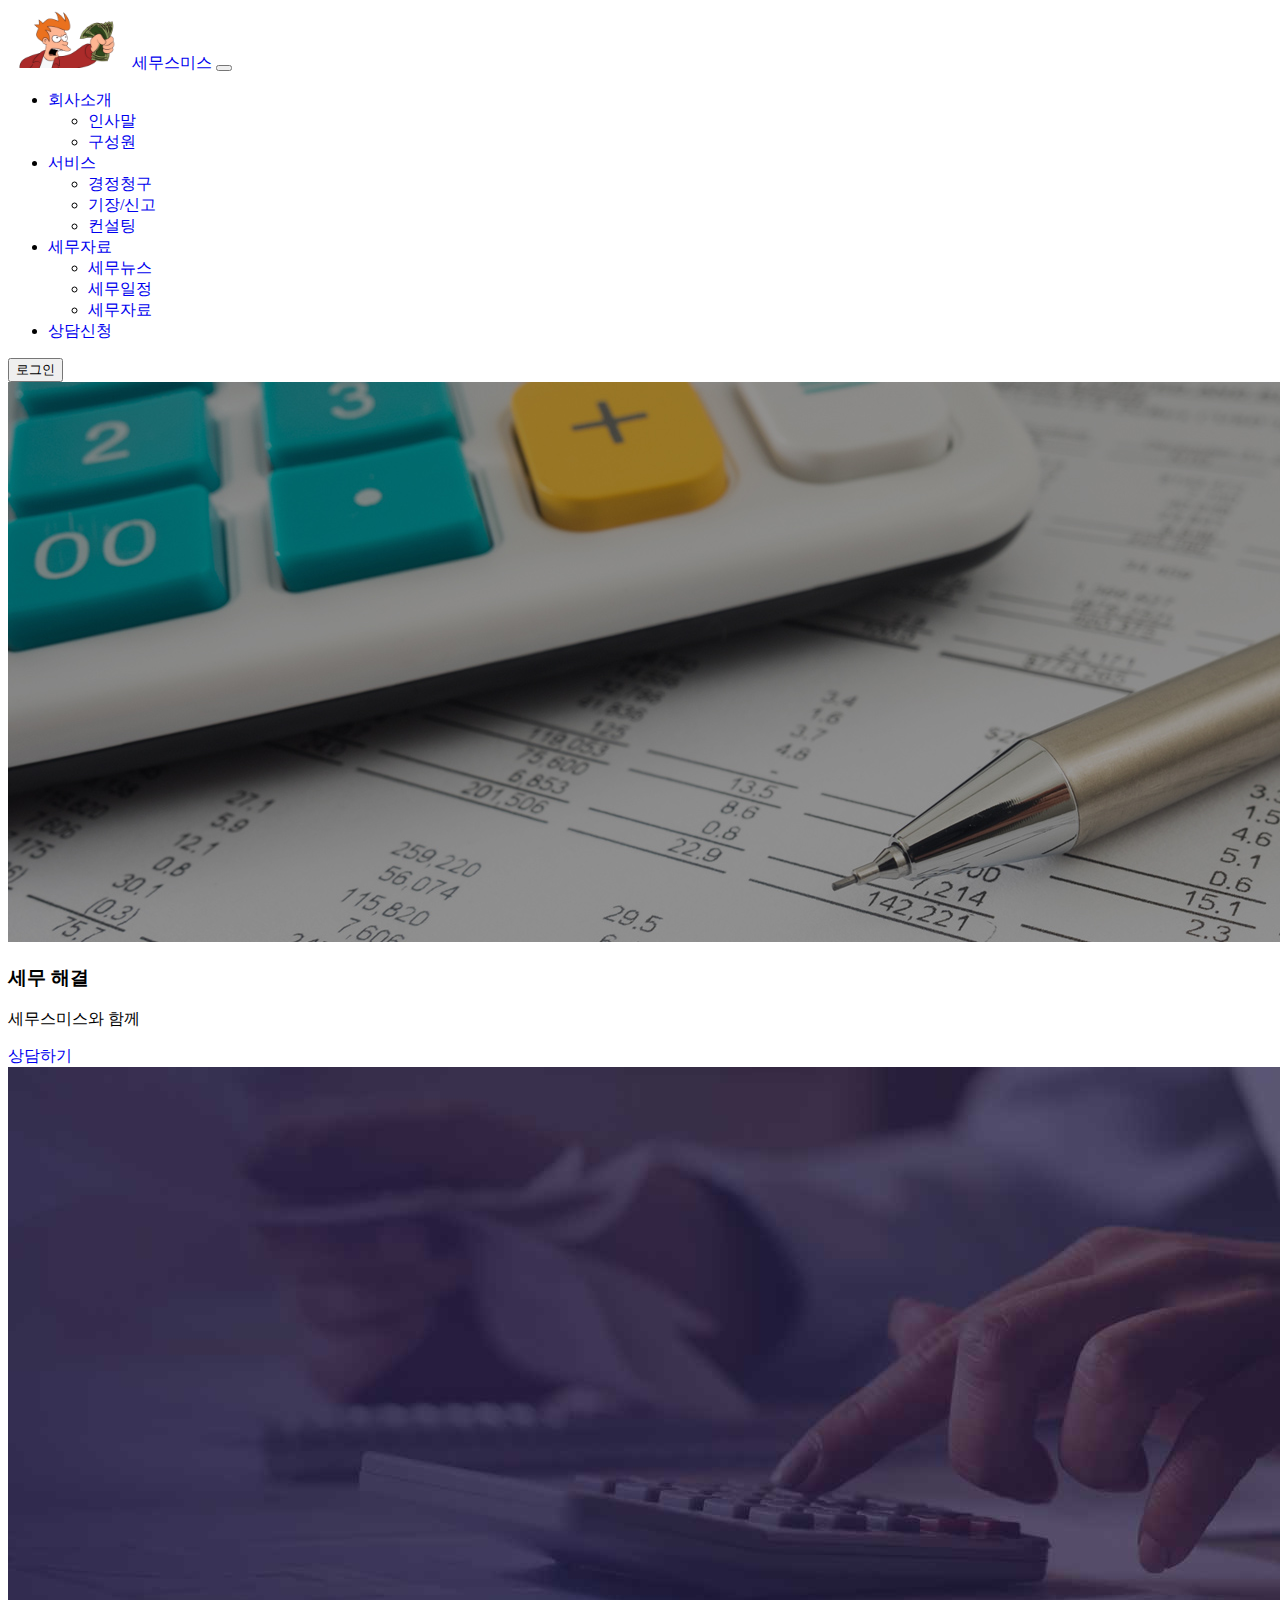
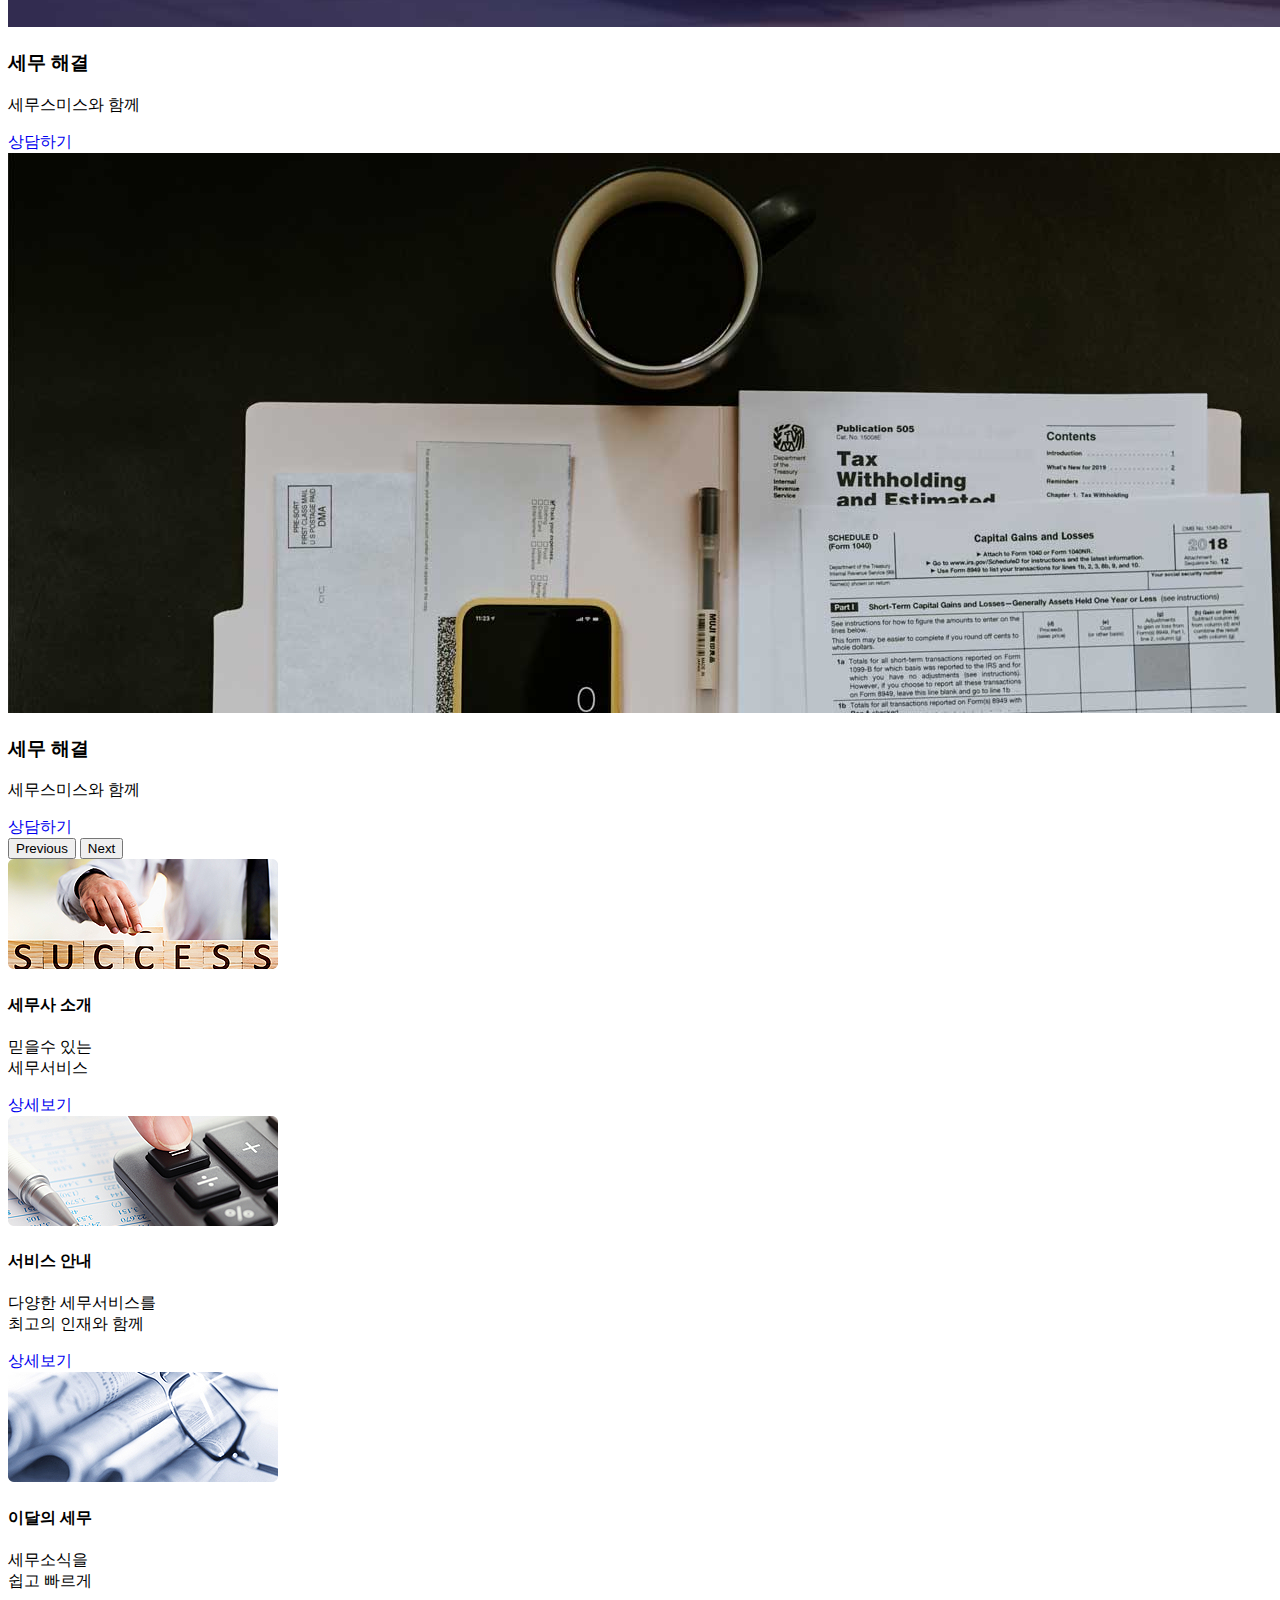
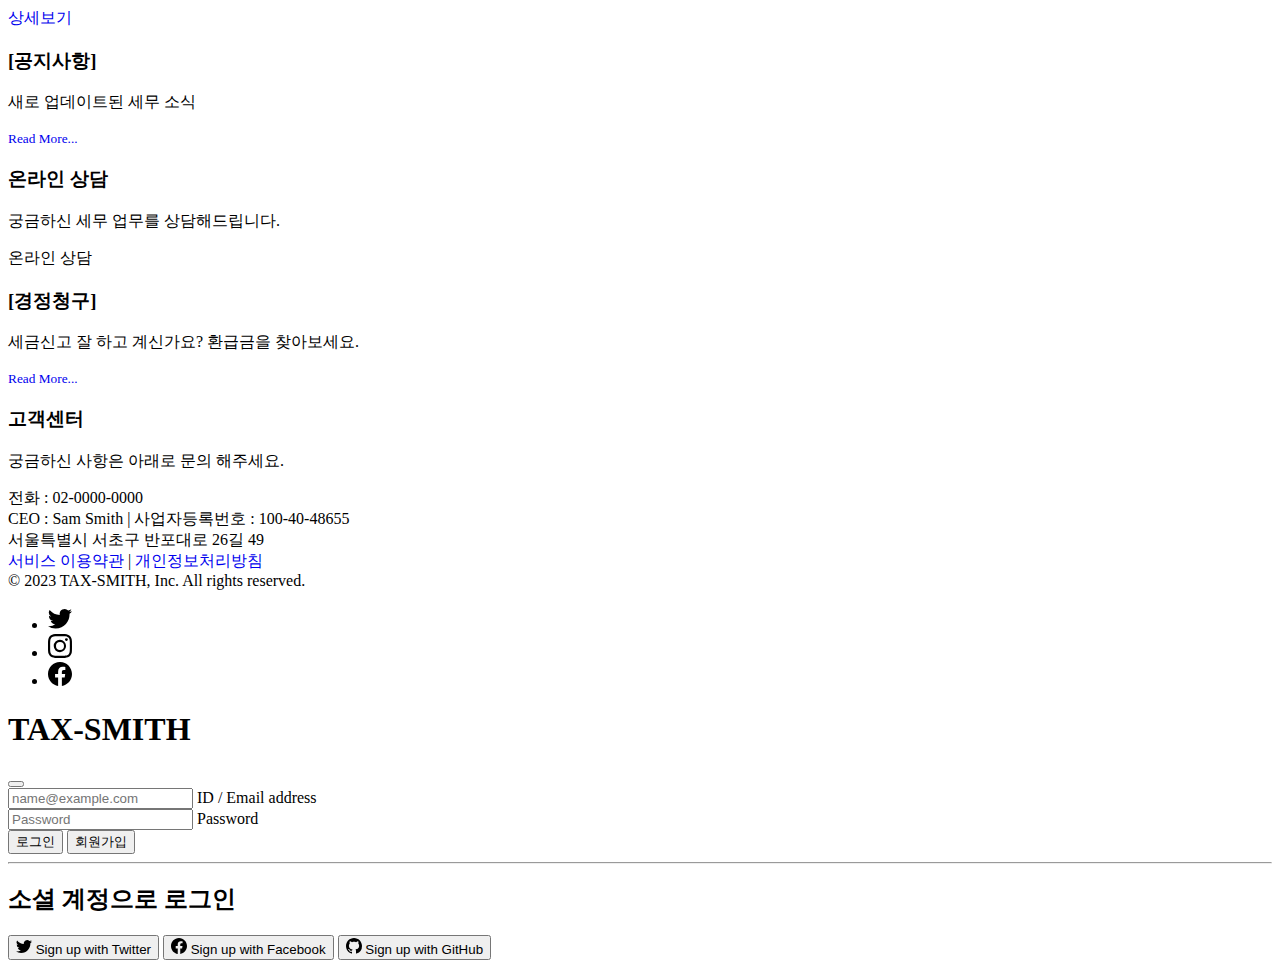
<file: index.html>
<!DOCTYPE html>
<html lang="ko">

<head>
  <meta charset="UTF-8">
  <meta name="viewport" content="width=device-width, initial-scale=1.0">
  <title>TAX-SMITH</title>
  <link rel="icon" href="./img/logo.png">
  <link rel="stylesheet" href="./static/css/basic.css">
  <link rel="stylesheet" href="./static/css/hovers.css">
  <link href="https://cdn.jsdelivr.net/npm/bootstrap@5.3.0/dist/css/bootstrap.min.css" rel="stylesheet" integrity="sha384-9ndCyUaIbzAi2FUVXJi0CjmCapSmO7SnpJef0486qhLnuZ2cdeRhO02iuK6FUUVM" crossorigin="anonymous">
  <script src="https://cdn.jsdelivr.net/npm/bootstrap@5.3.0/dist/js/bootstrap.bundle.min.js" integrity="sha384-geWF76RCwLtnZ8qwWowPQNguL3RmwHVBC9FhGdlKrxdiJJigb/j/68SIy3Te4Bkz" crossorigin="anonymous"></script>
</head>

<body>

  <!-- icons -->
  <svg xmlns="http://www.w3.org/2000/svg" style="display: none;">
    <symbol id="facebook" viewBox="0 0 16 16">
      <path d="M16 8.049c0-4.446-3.582-8.05-8-8.05C3.58 0-.002 3.603-.002 8.05c0 4.017 2.926 7.347 6.75 7.951v-5.625h-2.03V8.05H6.75V6.275c0-2.017 1.195-3.131 3.022-3.131.876 0 1.791.157 1.791.157v1.98h-1.009c-.993 0-1.303.621-1.303 1.258v1.51h2.218l-.354 2.326H9.25V16c3.824-.604 6.75-3.934 6.75-7.951z" />
    </symbol>
    <symbol id="instagram" viewBox="0 0 16 16">
      <path d="M8 0C5.829 0 5.556.01 4.703.048 3.85.088 3.269.222 2.76.42a3.917 3.917 0 0 0-1.417.923A3.927 3.927 0 0 0 .42 2.76C.222 3.268.087 3.85.048 4.7.01 5.555 0 5.827 0 8.001c0 2.172.01 2.444.048 3.297.04.852.174 1.433.372 1.942.205.526.478.972.923 1.417.444.445.89.719 1.416.923.51.198 1.09.333 1.942.372C5.555 15.99 5.827 16 8 16s2.444-.01 3.298-.048c.851-.04 1.434-.174 1.943-.372a3.916 3.916 0 0 0 1.416-.923c.445-.445.718-.891.923-1.417.197-.509.332-1.09.372-1.942C15.99 10.445 16 10.173 16 8s-.01-2.445-.048-3.299c-.04-.851-.175-1.433-.372-1.941a3.926 3.926 0 0 0-.923-1.417A3.911 3.911 0 0 0 13.24.42c-.51-.198-1.092-.333-1.943-.372C10.443.01 10.172 0 7.998 0h.003zm-.717 1.442h.718c2.136 0 2.389.007 3.232.046.78.035 1.204.166 1.486.275.373.145.64.319.92.599.28.28.453.546.598.92.11.281.24.705.275 1.485.039.843.047 1.096.047 3.231s-.008 2.389-.047 3.232c-.035.78-.166 1.203-.275 1.485a2.47 2.47 0 0 1-.599.919c-.28.28-.546.453-.92.598-.28.11-.704.24-1.485.276-.843.038-1.096.047-3.232.047s-2.39-.009-3.233-.047c-.78-.036-1.203-.166-1.485-.276a2.478 2.478 0 0 1-.92-.598 2.48 2.48 0 0 1-.6-.92c-.109-.281-.24-.705-.275-1.485-.038-.843-.046-1.096-.046-3.233 0-2.136.008-2.388.046-3.231.036-.78.166-1.204.276-1.486.145-.373.319-.64.599-.92.28-.28.546-.453.92-.598.282-.11.705-.24 1.485-.276.738-.034 1.024-.044 2.515-.045v.002zm4.988 1.328a.96.96 0 1 0 0 1.92.96.96 0 0 0 0-1.92zm-4.27 1.122a4.109 4.109 0 1 0 0 8.217 4.109 4.109 0 0 0 0-8.217zm0 1.441a2.667 2.667 0 1 1 0 5.334 2.667 2.667 0 0 1 0-5.334z" />
    </symbol>
    <symbol id="twitter" viewBox="0 0 16 16">
      <path d="M5.026 15c6.038 0 9.341-5.003 9.341-9.334 0-.14 0-.282-.006-.422A6.685 6.685 0 0 0 16 3.542a6.658 6.658 0 0 1-1.889.518 3.301 3.301 0 0 0 1.447-1.817 6.533 6.533 0 0 1-2.087.793A3.286 3.286 0 0 0 7.875 6.03a9.325 9.325 0 0 1-6.767-3.429 3.289 3.289 0 0 0 1.018 4.382A3.323 3.323 0 0 1 .64 6.575v.045a3.288 3.288 0 0 0 2.632 3.218 3.203 3.203 0 0 1-.865.115 3.23 3.23 0 0 1-.614-.057 3.283 3.283 0 0 0 3.067 2.277A6.588 6.588 0 0 1 .78 13.58a6.32 6.32 0 0 1-.78-.045A9.344 9.344 0 0 0 5.026 15z" />
    </symbol>
    <symbol id="github" viewBox="0 0 16 16">
      <path d="M8 0C3.58 0 0 3.58 0 8c0 3.54 2.29 6.53 5.47 7.59.4.07.55-.17.55-.38 0-.19-.01-.82-.01-1.49-2.01.37-2.53-.49-2.69-.94-.09-.23-.48-.94-.82-1.13-.28-.15-.68-.52-.01-.53.63-.01 1.08.58 1.23.82.72 1.21 1.87.87 2.33.66.07-.52.28-.87.51-1.07-1.78-.2-3.64-.89-3.64-3.95 0-.87.31-1.59.82-2.15-.08-.2-.36-1.02.08-2.12 0 0 .67-.21 2.2.82.64-.18 1.32-.27 2-.27.68 0 1.36.09 2 .27 1.53-1.04 2.2-.82 2.2-.82.44 1.1.16 1.92.08 2.12.51.56.82 1.27.82 2.15 0 3.07-1.87 3.75-3.65 3.95.29.25.54.73.54 1.48 0 1.07-.01 1.93-.01 2.2 0 .21.15.46.55.38A8.012 8.012 0 0 0 16 8c0-4.42-3.58-8-8-8z"/>
    </symbol>
    <symbol id="arrowup" viewBox="0 0 16 16">
      <path d="M8 15a.5.5 0 0 0 .5-.5V2.707l3.146 3.147a.5.5 0 0 0 .708-.708l-4-4a.5.5 0 0 0-.708 0l-4 4a.5.5 0 1 0 .708.708L7.5 2.707V14.5a.5.5 0 0 0 .5.5z"/>
    </symbol>
  </svg>

  <!-- s : whole container -->
  <div class="container-xxl m-0 p-0 m-auto">

    <!-- s : header nav -->
    <header>
      <nav class="navbar navbar-expand-md">
        <a class="navbar-brand" href="./index.html">
          <img src="./img/logo.png" alt="Logo" width="120" height="60" class="d-inline-block">
          세무스미스
        </a>
        <!-- s : hamberger button -->
        <button class="navbar-toggler m-3" type="button" data-bs-toggle="collapse" data-bs-target="#navbarSupportedContent" aria-controls="navbarSupportedContent" aria-expanded="false" aria-label="Toggle navigation">
          <span class="navbar-toggler-icon"></span>
        </button>
        <!-- e : hamberger button -->
        <div class="collapse navbar-collapse" id="navbarSupportedContent">
          <ul class="navbar-nav m-auto">
            <li class="nav-item dropdown mx-1">
              <a class="nav-link dropdown-toggle" href="#" role="button" data-bs-toggle="dropdown" aria-expanded="false" aria-haspopup="true">
                회사소개
              </a>
              <ul class="dropdown-menu shadow">
                <li><a class="dropdown-item" href="./about.html">인사말</a></li>
                <li><a class="dropdown-item" href="./team.html">구성원</a></li>
              </ul>
            </li>
            <li class="nav-item dropdown mx-1">
              <a class="nav-link dropdown-toggle" href="#" role="button" data-bs-toggle="dropdown" aria-expanded="false">
                서비스
              </a>
              <ul class="dropdown-menu shadow">
                <li><a class="dropdown-item" href="./service/claim.html">경정청구</a></li>
                <li><a class="dropdown-item" href="./service/agency.html">기장/신고</a></li>
                <li><a class="dropdown-item" href="./service/consulting.html">컨설팅</a></li>
              </ul>
            </li>
            <li class="nav-item dropdown mx-1">
              <a class="nav-link dropdown-toggle" href="#" role="button" data-bs-toggle="dropdown" aria-expanded="false">
                세무자료
              </a>
              <ul class="dropdown-menu shadow">
                <li><a class="dropdown-item" href="./boards/news.html">세무뉴스</a></li>
                <li><a class="dropdown-item" href="./boards/inside.html">세무일정</a></li>
                <li><a class="dropdown-item" href="./boards/data.html">세무자료</a></li>
              </ul>
            </li>
            <li class="nav-item mx-1">
              <a class="nav-link" href="./inquiry.html">
                상담신청
              </a>
            </li>
          </ul>
          <button type="button" class="btn btn-outline-secondary me-5" data-bs-toggle="modal" data-bs-target="#modalLogin">로그인</button>
        </div>
      </nav>
    </header>
    <!-- e : header nav -->

    <!-- s : main area -->
    <main>

      <!-- s : image slide -->
      <div id="myCarousel" class="carousel slide" data-bs-ride="carousel">
        <div class="carousel-inner">
          <div class="carousel-item active" data-bs-interval="4000">
            <img src="./img/slide01.jpg" class="d-block w-100" alt="slide">
            <div class="carousel-caption d-md-block">
              <h3>세무 해결</h3>
              <p>세무스미스와 함께</p>
              <a href="./inquiry.html" class="btn btn-light">상담하기</a>
            </div>
          </div>
          <div class="carousel-item" data-bs-interval="4000">
            <img src="./img/slide02.jpg" class="d-block w-100" alt="slide">
            <div class="carousel-caption d-md-block">
              <h3>세무 해결</h3>
              <p>세무스미스와 함께</p>
              <a href="./inquiry.html" class="btn btn-light">상담하기</a>
            </div>
          </div>
          <div class="carousel-item" data-bs-interval="4000">
            <img src="./img/slide03.jpg" class="d-block w-100" alt="slide">
            <div class="carousel-caption d-md-block">
              <h3>세무 해결</h3>
              <p>세무스미스와 함께</p>
              <a href="./inquiry.html" class="btn btn-light">상담하기</a>
            </div>
          </div>
        </div>
        <button class="carousel-control-prev" type="button" data-bs-target="#myCarousel" data-bs-slide="prev">
          <span class="carousel-control-prev-icon" aria-hidden="true"></span>
          <span class="visually-hidden">Previous</span>
        </button>
        <button class="carousel-control-next" type="button" data-bs-target="#myCarousel" data-bs-slide="next">
          <span class="carousel-control-next-icon" aria-hidden="true"></span>
          <span class="visually-hidden">Next</span>
        </button>
      </div>
      <!-- e : image slide -->

      <!-- s : card group -->
      <div>
        <div class="row text-center m-1 p-5">
          <div class="col-md-4">
            <div class="card">
              <img src="./img/service_thum01.png" alt="thumbnail">
              <div class="card-body">
                <h4 class="card-title">세무사 소개</h4>
                <p class="card-text">믿을수 있는<br/> 세무서비스</p>
                <a href="./team.html" class="btn btn-secondary">상세보기</a>
              </div>
            </div>
          </div>
          <div class="col-md-4">
            <div class="card">
              <img src="./img/service_thum02.png" alt="thumbnail">
              <div class="card-body">
                <h4 class="card-title">서비스 안내</h4>
                <p class="card-text">다양한 세무서비스를<br/>최고의 인재와 함께</p>
                <a href="./service/agency.html" class="btn btn-secondary">상세보기</a>
              </div>
            </div>
          </div>
          <div class="col-md-4">
            <div class="card">
              <img src="./img/service_thum03.png" alt="thumbnail">
              <div class="card-body">
                <h4 class="card-title">이달의 세무</h4>
                <p class="card-text">세무소식을<br/>쉽고 빠르게</p>
                <a href="./boards/news.html" class="btn btn-secondary">상세보기</a>
              </div>
            </div>
          </div>
        </div>
      </div>
      <!-- e : card group -->

      <div class="row align-items-md-stretch m-5">
        <div class="col-md-6">
          <div class="h-80 p-3 text-bg-dark">
            <h3>[공지사항]</h3>
            <p>새로 업데이트된 세무 소식</p>
            <a href="./boards/news.html"><small>Read More...</small></a>
          </div>
        </div>
        <div class="col-md-6">
          <div class="h-80 p-3 bg-body-secondary border">
            <h3>온라인 상담</h3>
            <p>궁금하신 세무 업무를 상담해드립니다.</p>
            <span>온라인 상담</span>
          </div>
        </div>
        <div class="col-md-6">
          <div class="h-80 p-3 bg-body-tertiary border">
            <h3>[경정청구]</h3>
            <p>세금신고 잘 하고 계신가요? 환급금을 찾아보세요.</p>
            <a href="./service/agency.html"><small>Read More...</small></a>
          </div>
        </div>
        <div class="col-md-6">
          <div class="h-80 p-3">
            <h3>고객센터</h3>
            <p>궁금하신 사항은 아래로 문의 해주세요.</p>
            <span>전화 : 02-0000-0000</span>
          </div>
        </div>
      </div>

    </main>
    <!-- e: main area -->

    <!-- s : footer -->
    <footer class="container-fluid">
      <div class="d-flex flex-wrap justify-content-around align-items-center py-4 my-2 border-top">
        <div class="col-md-5 d-flex justify-content-between align-items-center">
          <div>
            <span>CEO : Sam Smith | 사업자등록번호 : 100-40-48655<br/>
              서울특별시 서초구 반포대로 26길 49</span><br/>
          <a href="/docs/service">서비스 이용약관</a> | 
          <a href="/docs/privacy">개인정보처리방침</a>
          </div>
        </div>
        <span class="text-body-secondary">&copy; 2023 TAX-SMITH, Inc. All rights reserved.</span><br>
        <ul class="col-md-2 mt-3 justify-content-end list-unstyled d-flex">
          <li class="ms-3"><a class="text-body-secondary" href="#">
            <svg class="bi" width="24" height="24">
                <use xlink:href="#twitter" />
              </svg></a></li>
          <li class="ms-3"><a class="text-body-secondary" href="#">
            <svg class="bi" width="24" height="24">
                <use xlink:href="#instagram" />
              </svg></a></li>
          <li class="ms-3"><a class="text-body-secondary" href="#">
            <svg class="bi" width="24" height="24">
                <use xlink:href="#facebook" />
              </svg></a></li>
        </ul>
      </div>
    </footer>
    <!-- e : footer -->
    
    <button type="button" class="btn btn-light" id="btn-to-top">
      <svg class="bi" width="16" height="16"><use xlink:href="#arrowup"/></svg>
    </button>

  <!-- s : modal -->
  <div class="modal fade modal-sheet position-fixed p-4 py-md-5" tabindex="-1" role="dialog" id="modalLogin">
    <div class="modal-dialog" role="document">
      <div class="modal-content rounded-4 shadow">
        <div class="modal-header p-5 pb-4 border-bottom-0">
          <h1 class="fw-bold mb-0 fs-2">TAX-SMITH</h1>
          <button type="button" class="btn-close" data-bs-dismiss="modal" aria-label="Close"></button>
        </div>
  
        <div class="modal-body p-5 pt-0">
          <form class="">
            <div class="form-floating mb-3">
              <input type="email" class="form-control rounded-3" id="floatingInput" placeholder="name@example.com">
              <label for="floatingInput">ID / Email address</label>
            </div>
            <div class="form-floating mb-3">
              <input type="password" class="form-control rounded-3" id="floatingPassword" placeholder="Password">
              <label for="floatingPassword">Password</label>
            </div>
            <button class="w-100 mb-2 btn btn-lg rounded-3 btn-primary" type="submit">로그인</button>
            <button class="w-100 mb-2 btn btn-lg rounded-3 btn-secondary" type="submit">회원가입</button>
            <small class="text-body-secondary"></small>
            <hr class="my-3">
            <h2 class="fs-5 fw-bold mb-3">소셜 계정으로 로그인</h2>
            <button class="w-100 py-2 mb-2 btn btn-outline-secondary rounded-3" type="submit">
              <svg class="bi me-1" width="16" height="16"><use xlink:href="#twitter"/></svg>
              Sign up with Twitter
            </button>
            <button class="w-100 py-2 mb-2 btn btn-outline-primary rounded-3" type="submit">
              <svg class="bi me-1" width="16" height="16"><use xlink:href="#facebook"/></svg>
              Sign up with Facebook
            </button>
            <button class="w-100 py-2 mb-2 btn btn-outline-secondary rounded-3" type="submit">
              <svg class="bi me-1" width="16" height="16"><use xlink:href="#github"/></svg>
              Sign up with GitHub
            </button>
          </form>
        </div>
      </div>
    </div>
  </div>
  <!-- e : modal -->

  </div>
  <!-- e : whole container -->
</body>

<script src="./static/js/javaScript.js"></script>

</html>
</file>
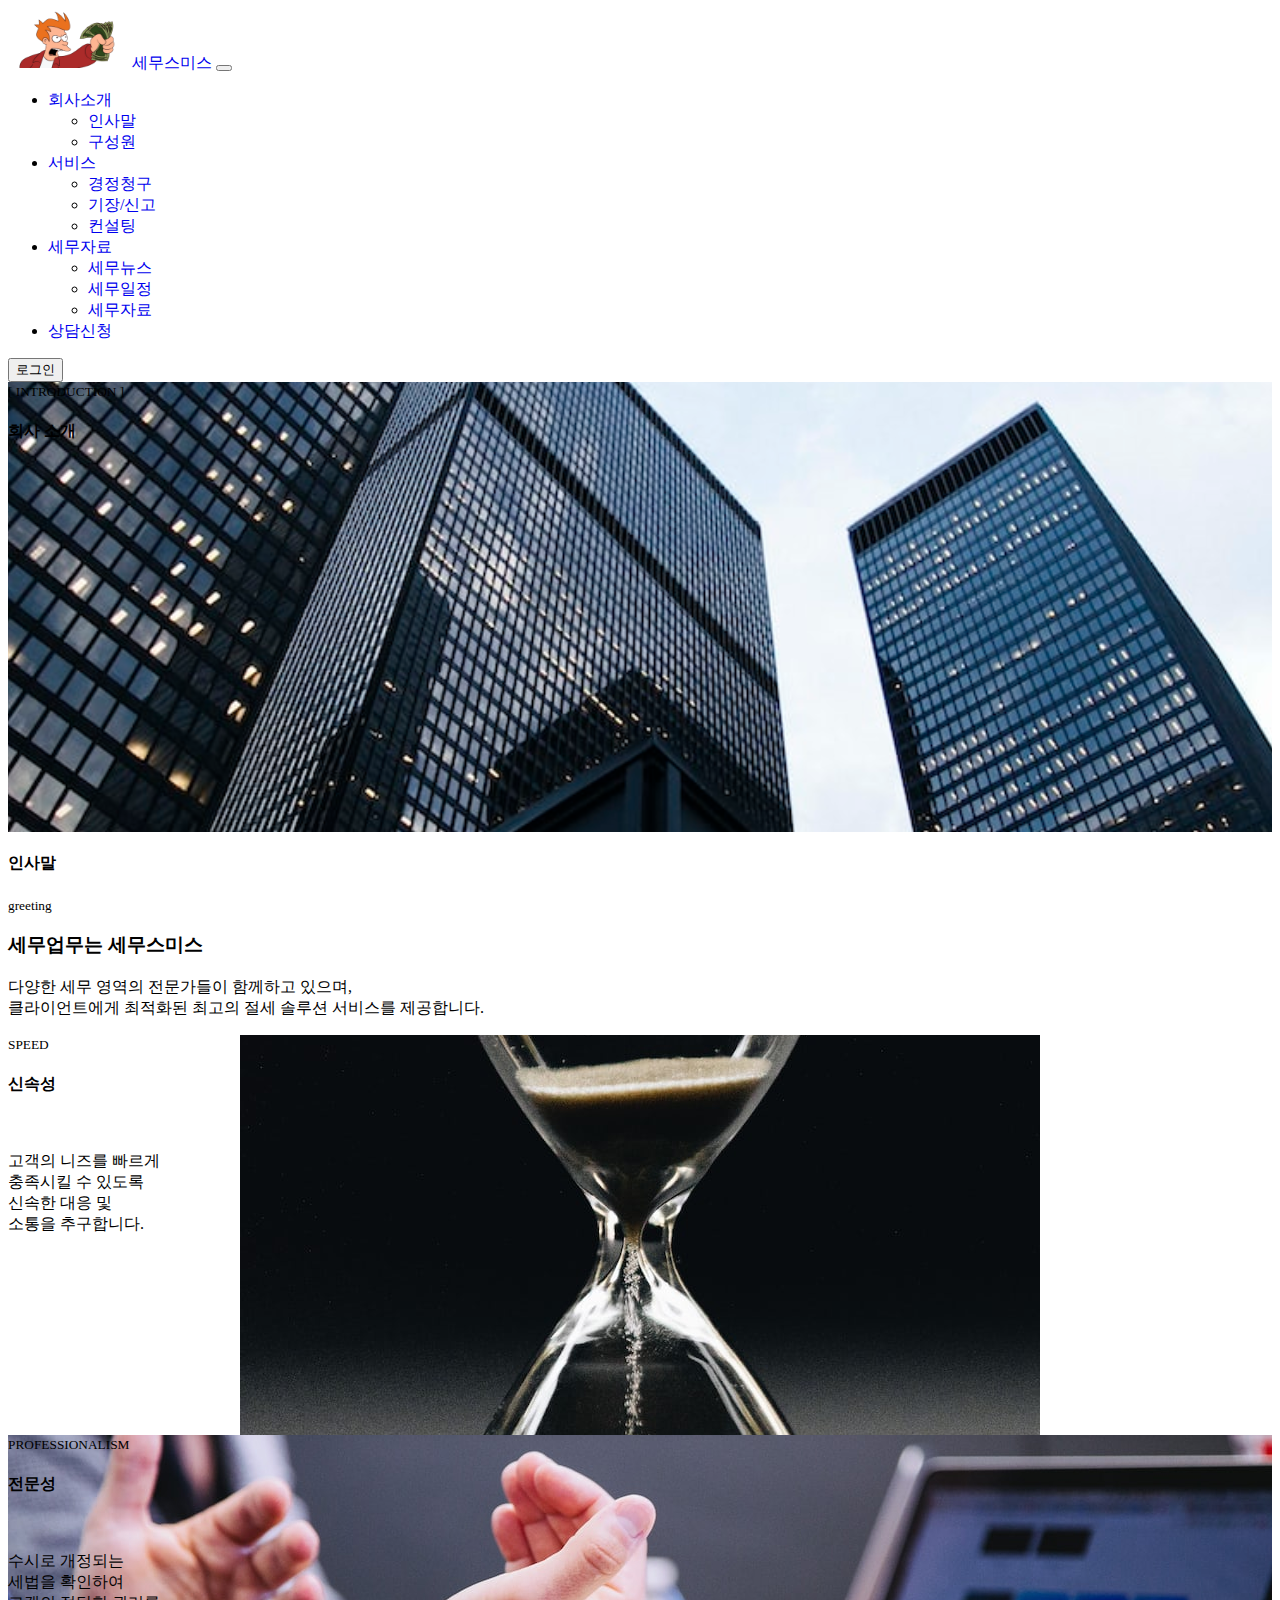
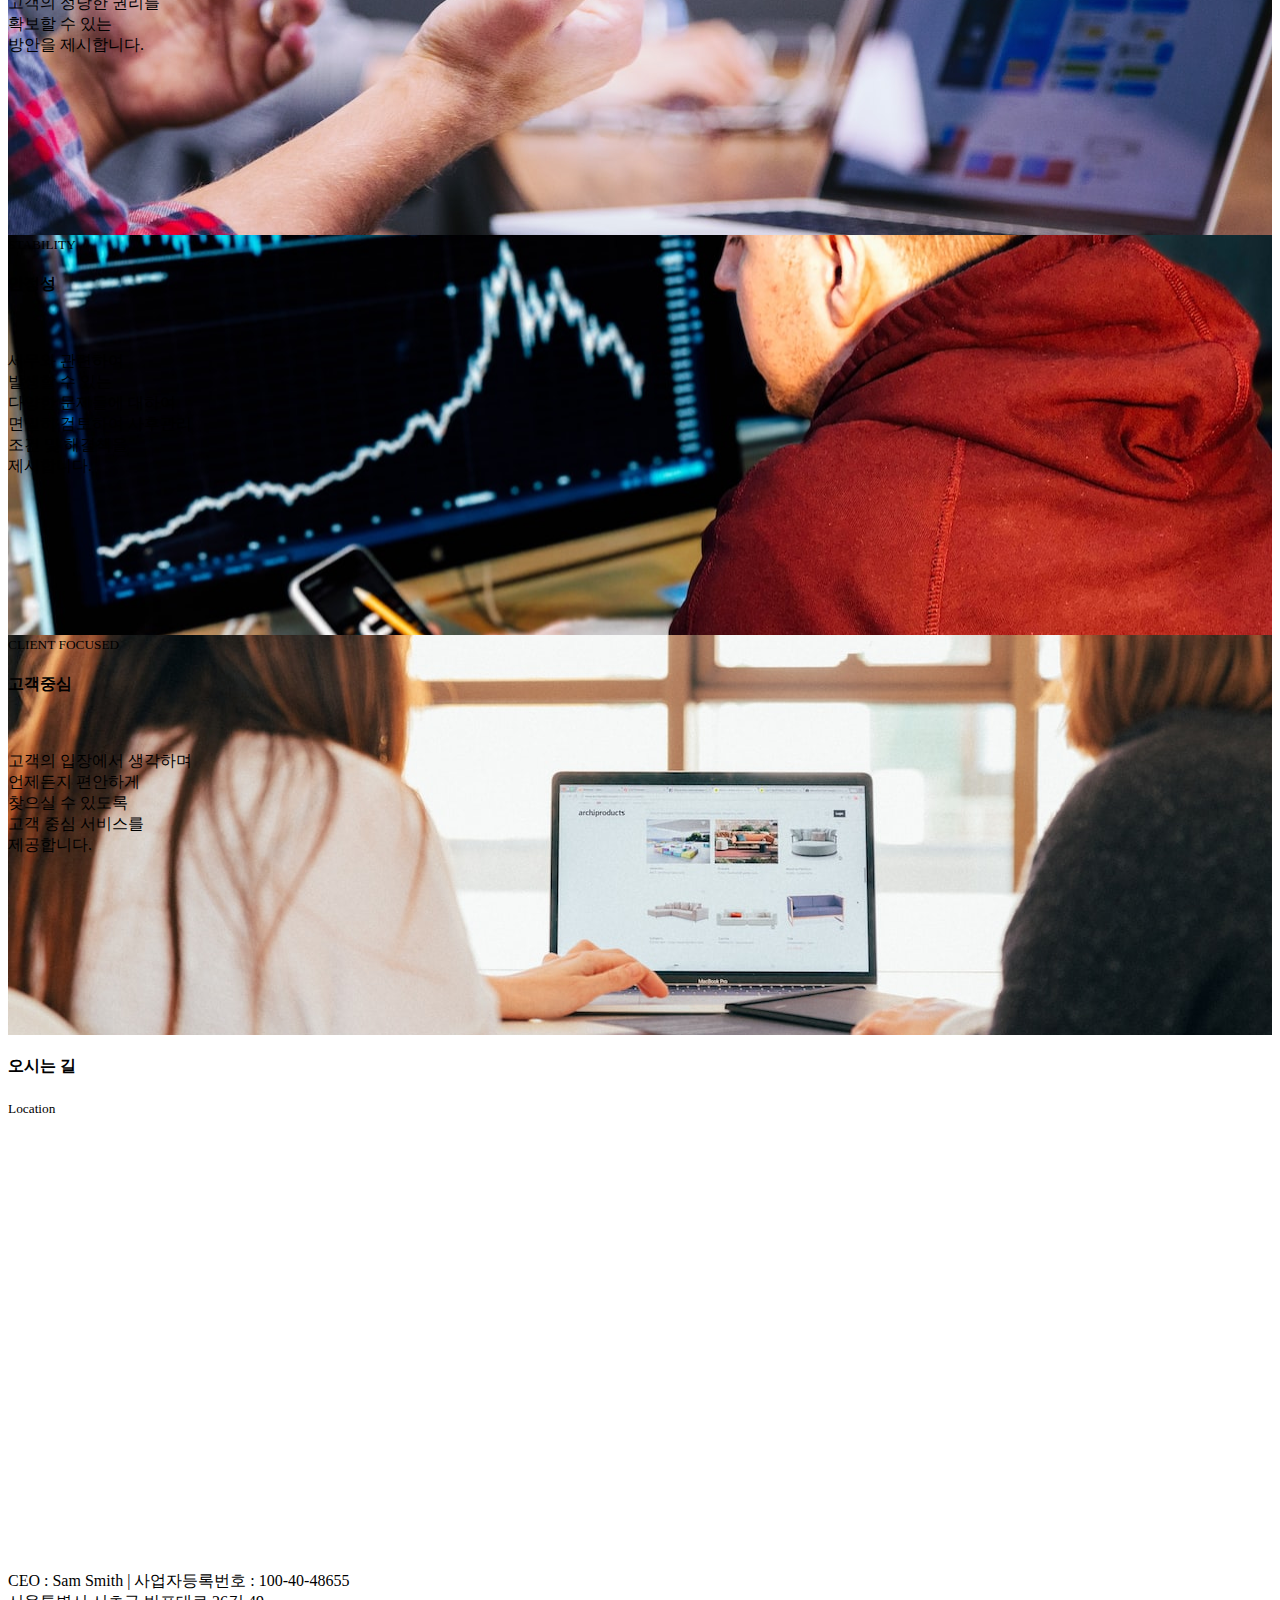
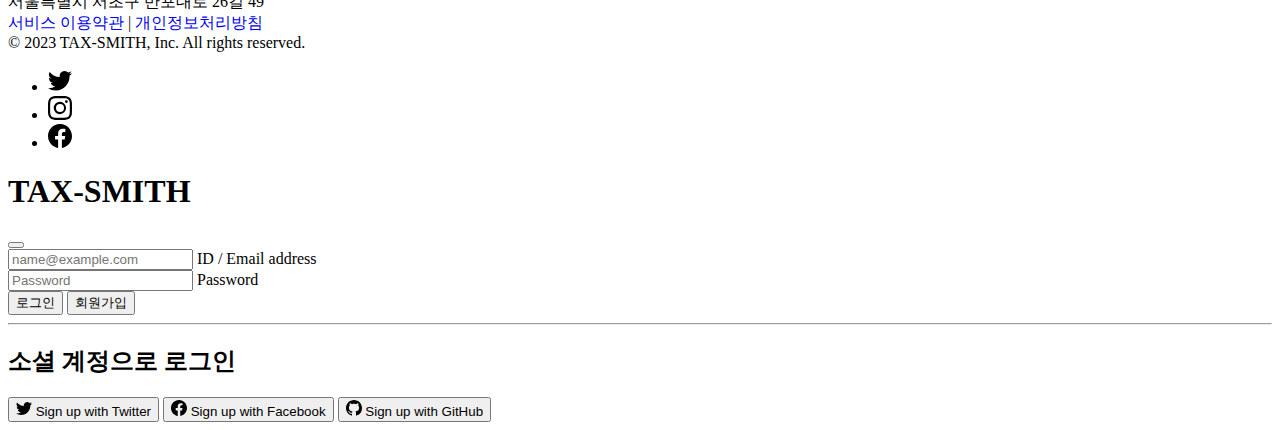
<file: about.html>
<!DOCTYPE html>
<html lang="ko">

<head>
  <meta charset="UTF-8">
  <meta name="viewport" content="width=device-width, initial-scale=1.0">
  <title>TAX-SMITH</title>
  <link rel="icon" href="./img/logo.png">
  <link rel="stylesheet" href="./static/css/basic.css">
  <link rel="stylesheet" href="./static/css/hovers.css">
  <link href="https://cdn.jsdelivr.net/npm/bootstrap@5.3.0/dist/css/bootstrap.min.css" rel="stylesheet" integrity="sha384-9ndCyUaIbzAi2FUVXJi0CjmCapSmO7SnpJef0486qhLnuZ2cdeRhO02iuK6FUUVM" crossorigin="anonymous">
  <script src="https://cdn.jsdelivr.net/npm/bootstrap@5.3.0/dist/js/bootstrap.bundle.min.js" integrity="sha384-geWF76RCwLtnZ8qwWowPQNguL3RmwHVBC9FhGdlKrxdiJJigb/j/68SIy3Te4Bkz" crossorigin="anonymous"></script>
</head>

<body>

  <!-- icons -->
  <svg xmlns="http://www.w3.org/2000/svg" style="display: none;">
    <symbol id="facebook" viewBox="0 0 16 16">
      <path d="M16 8.049c0-4.446-3.582-8.05-8-8.05C3.58 0-.002 3.603-.002 8.05c0 4.017 2.926 7.347 6.75 7.951v-5.625h-2.03V8.05H6.75V6.275c0-2.017 1.195-3.131 3.022-3.131.876 0 1.791.157 1.791.157v1.98h-1.009c-.993 0-1.303.621-1.303 1.258v1.51h2.218l-.354 2.326H9.25V16c3.824-.604 6.75-3.934 6.75-7.951z" />
    </symbol>
    <symbol id="instagram" viewBox="0 0 16 16">
      <path d="M8 0C5.829 0 5.556.01 4.703.048 3.85.088 3.269.222 2.76.42a3.917 3.917 0 0 0-1.417.923A3.927 3.927 0 0 0 .42 2.76C.222 3.268.087 3.85.048 4.7.01 5.555 0 5.827 0 8.001c0 2.172.01 2.444.048 3.297.04.852.174 1.433.372 1.942.205.526.478.972.923 1.417.444.445.89.719 1.416.923.51.198 1.09.333 1.942.372C5.555 15.99 5.827 16 8 16s2.444-.01 3.298-.048c.851-.04 1.434-.174 1.943-.372a3.916 3.916 0 0 0 1.416-.923c.445-.445.718-.891.923-1.417.197-.509.332-1.09.372-1.942C15.99 10.445 16 10.173 16 8s-.01-2.445-.048-3.299c-.04-.851-.175-1.433-.372-1.941a3.926 3.926 0 0 0-.923-1.417A3.911 3.911 0 0 0 13.24.42c-.51-.198-1.092-.333-1.943-.372C10.443.01 10.172 0 7.998 0h.003zm-.717 1.442h.718c2.136 0 2.389.007 3.232.046.78.035 1.204.166 1.486.275.373.145.64.319.92.599.28.28.453.546.598.92.11.281.24.705.275 1.485.039.843.047 1.096.047 3.231s-.008 2.389-.047 3.232c-.035.78-.166 1.203-.275 1.485a2.47 2.47 0 0 1-.599.919c-.28.28-.546.453-.92.598-.28.11-.704.24-1.485.276-.843.038-1.096.047-3.232.047s-2.39-.009-3.233-.047c-.78-.036-1.203-.166-1.485-.276a2.478 2.478 0 0 1-.92-.598 2.48 2.48 0 0 1-.6-.92c-.109-.281-.24-.705-.275-1.485-.038-.843-.046-1.096-.046-3.233 0-2.136.008-2.388.046-3.231.036-.78.166-1.204.276-1.486.145-.373.319-.64.599-.92.28-.28.546-.453.92-.598.282-.11.705-.24 1.485-.276.738-.034 1.024-.044 2.515-.045v.002zm4.988 1.328a.96.96 0 1 0 0 1.92.96.96 0 0 0 0-1.92zm-4.27 1.122a4.109 4.109 0 1 0 0 8.217 4.109 4.109 0 0 0 0-8.217zm0 1.441a2.667 2.667 0 1 1 0 5.334 2.667 2.667 0 0 1 0-5.334z" />
    </symbol>
    <symbol id="twitter" viewBox="0 0 16 16">
      <path d="M5.026 15c6.038 0 9.341-5.003 9.341-9.334 0-.14 0-.282-.006-.422A6.685 6.685 0 0 0 16 3.542a6.658 6.658 0 0 1-1.889.518 3.301 3.301 0 0 0 1.447-1.817 6.533 6.533 0 0 1-2.087.793A3.286 3.286 0 0 0 7.875 6.03a9.325 9.325 0 0 1-6.767-3.429 3.289 3.289 0 0 0 1.018 4.382A3.323 3.323 0 0 1 .64 6.575v.045a3.288 3.288 0 0 0 2.632 3.218 3.203 3.203 0 0 1-.865.115 3.23 3.23 0 0 1-.614-.057 3.283 3.283 0 0 0 3.067 2.277A6.588 6.588 0 0 1 .78 13.58a6.32 6.32 0 0 1-.78-.045A9.344 9.344 0 0 0 5.026 15z" />
    </symbol>
    <symbol id="github" viewBox="0 0 16 16">
      <path d="M8 0C3.58 0 0 3.58 0 8c0 3.54 2.29 6.53 5.47 7.59.4.07.55-.17.55-.38 0-.19-.01-.82-.01-1.49-2.01.37-2.53-.49-2.69-.94-.09-.23-.48-.94-.82-1.13-.28-.15-.68-.52-.01-.53.63-.01 1.08.58 1.23.82.72 1.21 1.87.87 2.33.66.07-.52.28-.87.51-1.07-1.78-.2-3.64-.89-3.64-3.95 0-.87.31-1.59.82-2.15-.08-.2-.36-1.02.08-2.12 0 0 .67-.21 2.2.82.64-.18 1.32-.27 2-.27.68 0 1.36.09 2 .27 1.53-1.04 2.2-.82 2.2-.82.44 1.1.16 1.92.08 2.12.51.56.82 1.27.82 2.15 0 3.07-1.87 3.75-3.65 3.95.29.25.54.73.54 1.48 0 1.07-.01 1.93-.01 2.2 0 .21.15.46.55.38A8.012 8.012 0 0 0 16 8c0-4.42-3.58-8-8-8z"/>
    </symbol>
    <symbol id="arrowup" viewBox="0 0 16 16">
      <path d="M8 15a.5.5 0 0 0 .5-.5V2.707l3.146 3.147a.5.5 0 0 0 .708-.708l-4-4a.5.5 0 0 0-.708 0l-4 4a.5.5 0 1 0 .708.708L7.5 2.707V14.5a.5.5 0 0 0 .5.5z"/>
    </symbol>
  </svg>

  <!-- s : whole container -->
  <div class="container-xxl m-0 p-0 m-auto">

    <!-- s : header nav -->
    <header>
      <nav class="navbar navbar-expand-md">
        <a class="navbar-brand" href="./index.html">
          <img src="./img/logo.png" alt="Logo" width="120" height="60" class="d-inline-block">
          세무스미스
        </a>
        <!-- s : hamberger button -->
        <button class="navbar-toggler m-3" type="button" data-bs-toggle="collapse" data-bs-target="#navbarSupportedContent" aria-controls="navbarSupportedContent" aria-expanded="false" aria-label="Toggle navigation">
          <span class="navbar-toggler-icon"></span>
        </button>
        <!-- e : hamberger button -->
        <div class="collapse navbar-collapse" id="navbarSupportedContent">
          <ul class="navbar-nav m-auto">
            <li class="nav-item dropdown mx-1">
              <a class="nav-link dropdown-toggle" href="#" role="button" data-bs-toggle="dropdown" aria-expanded="false" aria-haspopup="true">
                회사소개
              </a>
              <ul class="dropdown-menu shadow">
                <li><a class="dropdown-item" href="./about.html">인사말</a></li>
                <li><a class="dropdown-item" href="./team.html">구성원</a></li>
              </ul>
            </li>
            <li class="nav-item dropdown mx-1">
              <a class="nav-link dropdown-toggle" href="#" role="button" data-bs-toggle="dropdown" aria-expanded="false">
                서비스
              </a>
              <ul class="dropdown-menu shadow">
                <li><a class="dropdown-item" href="./service/claim.html">경정청구</a></li>
                <li><a class="dropdown-item" href="./service/agency.html">기장/신고</a></li>
                <li><a class="dropdown-item" href="./service/consulting.html">컨설팅</a></li>
              </ul>
            </li>
            <li class="nav-item dropdown mx-1">
              <a class="nav-link dropdown-toggle" href="#" role="button" data-bs-toggle="dropdown" aria-expanded="false">
                세무자료
              </a>
              <ul class="dropdown-menu shadow">
                <li><a class="dropdown-item" href="./boards/news.html">세무뉴스</a></li>
                <li><a class="dropdown-item" href="./boards/inside.html">세무일정</a></li>
                <li><a class="dropdown-item" href="./boards/data.html">세무자료</a></li>
              </ul>
            </li>
            <li class="nav-item mx-1">
              <a class="nav-link" href="./inquiry.html">
                상담신청
              </a>
            </li>
          </ul>
          <button type="button" class="btn btn-outline-secondary me-5" data-bs-toggle="modal" data-bs-target="#modalLogin">로그인</button>
        </div>
      </nav>
    </header>
    <!-- e : header nav -->

    <!-- s : main area -->
    <main>

      <div class="about d-flex align-items-center justify-content-center bg-body-secondary bg-opacity-50">
        <div class="text-center">
          <small class="fw-light">[ INTRODUCTION ]</small>
          <h4 class="fw-bold">회사 소개</h4>
        </div>
      </div>

      <div class="text-center border-top m-3 p-3">
        <h4 class="fw-bold">인사말</h4>
        <small class="fw-light">greeting</small>
      </div>

      <div class="px-3 text-center">
        <h3>세무업무는 세무스미스</h3>
        <p class="lead">다양한 세무 영역의 전문가들이 함께하고 있으며,<br/>
          클라이언트에게 최적화된 최고의 절세 솔루션 서비스를 제공합니다.</p>
      </div>

      <!-- s : card group -->
        <div class="row text-center m-1 p-5">
          <div class="col-md-3">
            <div class="min-max-400 card py-5 about-card01 bg-body-secondary bg-opacity-25">
              <div class="card-body text-light">
                <small class="card-text">SPEED</small>
                <h4 class="card-title">신속성</h4><br/>
                <p>고객의 니즈를 빠르게<br/>
                  충족시킬 수 있도록<br/>
                  신속한 대응 및<br/>
                  소통을 추구합니다.
                </p>
              </div>
            </div>
          </div>
          <div class="col-md-3">
            <div class="min-max-400 card py-5 about-card02 bg-body-secondary bg-opacity-25">
              <div class="card-body">
                <small class="card-text">PROFESSIONALISM</small>
                <h4 class="card-title">전문성</h4><br/>
                <p>수시로 개정되는<br/>
                  세법을 확인하여<br/>
                  고객의 정당한 권리를<br/>
                  확보할 수 있는<br/>
                  방안을 제시합니다.</p>
              </div>
            </div>
          </div>
          <div class="col-md-3">
            <div class="min-max-400 card py-5 about-card03 bg-body-secondary bg-opacity-25">
              <div class="card-body text-light">
                <small class="card-text">STABILITY</small>
                <h4 class="card-title">안정성</h4><br/>
                <p>세무와 관련하여<br/>
                  발생할 수 있는<br/>
                  다양한 문제들에 대하여<br/>
                  면밀히 검토하여 사후관리<br/>
                  조건 및 해결책을<br/>
                  제시합니다.</p>
              </div>
            </div>
          </div>
          <div class="col-md-3">
            <div class="min-max-400 card py-5 about-card04 bg-body-secondary bg-opacity-25">
              <div class="card-body">
                <small class="card-text">CLIENT FOCUSED</small>
                <h4 class="card-title">고객중심</h4><br/>
                <p>고객의 입장에서 생각하며<br/>
                  언제든지 편안하게<br/>
                  찾으실 수 있도록<br/>
                  고객 중심 서비스를<br/>
                  제공합니다.</p>
              </div>
            </div>
          </div>
        </div>
      <!-- e : card group -->


      <div class="text-center border-top m-3 p-3">
        <h4 class="fw-bold">오시는 길</h4>
        <small class="fw-light">Location</small>
      </div>
      <div class="container d-flex justify-content-center align-items-center">
        <iframe src="https://www.google.com/maps/embed?pb=!1m18!1m12!1m3!1d3162.262150298633!2d126.97462108990312!3d37.572444244651265!2m3!1f0!2f0!3f0!3m2!1i1024!2i768!4f13.1!3m3!1m2!1s0x357ca2eb421c44ad%3A0xe955a50c118085f8!2z6rSR7ZmU66y46rSR7J6l!5e0!3m2!1sko!2skr!4v1688038086316!5m2!1sko!2skr" width="800" height="450" style="border:0;" allowfullscreen="" loading="lazy" referrerpolicy="no-referrer-when-downgrade"></iframe>
      </div>
    </main>
    <!-- e: main area -->

    <!-- s : footer -->
    <footer class="container-fluid">
      <div class="d-flex flex-wrap justify-content-around align-items-center py-4 my-2 border-top">
        <div class="col-md-5 d-flex justify-content-between align-items-center">
          <div>
            <span>CEO : Sam Smith | 사업자등록번호 : 100-40-48655<br/>
              서울특별시 서초구 반포대로 26길 49</span><br/>
          <a href="/docs/service">서비스 이용약관</a> | 
          <a href="/docs/privacy">개인정보처리방침</a>
          </div>
        </div>
        <span class="text-body-secondary">&copy; 2023 TAX-SMITH, Inc. All rights reserved.</span><br>
        <ul class="col-md-2 mt-3 justify-content-end list-unstyled d-flex">
          <li class="ms-3"><a class="text-body-secondary" href="#">
            <svg class="bi" width="24" height="24">
                <use xlink:href="#twitter" />
              </svg></a></li>
          <li class="ms-3"><a class="text-body-secondary" href="#">
            <svg class="bi" width="24" height="24">
                <use xlink:href="#instagram" />
              </svg></a></li>
          <li class="ms-3"><a class="text-body-secondary" href="#">
            <svg class="bi" width="24" height="24">
                <use xlink:href="#facebook" />
              </svg></a></li>
        </ul>
      </div>
    </footer>
    <!-- e : footer -->
    
    <button type="button" class="btn btn-light" id="btn-to-top">
      <svg class="bi" width="16" height="16"><use xlink:href="#arrowup"/></svg>
    </button>

  <!-- s : modal -->
  <div class="modal fade modal-sheet position-fixed p-4 py-md-5" tabindex="-1" role="dialog" id="modalLogin">
    <div class="modal-dialog" role="document">
      <div class="modal-content rounded-4 shadow">
        <div class="modal-header p-5 pb-4 border-bottom-0">
          <h1 class="fw-bold mb-0 fs-2">TAX-SMITH</h1>
          <button type="button" class="btn-close" data-bs-dismiss="modal" aria-label="Close"></button>
        </div>
  
        <div class="modal-body p-5 pt-0">
          <form class="">
            <div class="form-floating mb-3">
              <input type="email" class="form-control rounded-3" id="floatingInput" placeholder="name@example.com">
              <label for="floatingInput">ID / Email address</label>
            </div>
            <div class="form-floating mb-3">
              <input type="password" class="form-control rounded-3" id="floatingPassword" placeholder="Password">
              <label for="floatingPassword">Password</label>
            </div>
            <button class="w-100 mb-2 btn btn-lg rounded-3 btn-primary" type="submit">로그인</button>
            <button class="w-100 mb-2 btn btn-lg rounded-3 btn-secondary" type="submit">회원가입</button>
            <small class="text-body-secondary"></small>
            <hr class="my-3">
            <h2 class="fs-5 fw-bold mb-3">소셜 계정으로 로그인</h2>
            <button class="w-100 py-2 mb-2 btn btn-outline-secondary rounded-3" type="submit">
              <svg class="bi me-1" width="16" height="16"><use xlink:href="#twitter"/></svg>
              Sign up with Twitter
            </button>
            <button class="w-100 py-2 mb-2 btn btn-outline-primary rounded-3" type="submit">
              <svg class="bi me-1" width="16" height="16"><use xlink:href="#facebook"/></svg>
              Sign up with Facebook
            </button>
            <button class="w-100 py-2 mb-2 btn btn-outline-secondary rounded-3" type="submit">
              <svg class="bi me-1" width="16" height="16"><use xlink:href="#github"/></svg>
              Sign up with GitHub
            </button>
          </form>
        </div>
      </div>
    </div>
  </div>
  <!-- e : modal -->

  </div>
  <!-- e : whole container -->
</body>

<script src="./static/js/javaScript.js"></script>

</html>
</file>
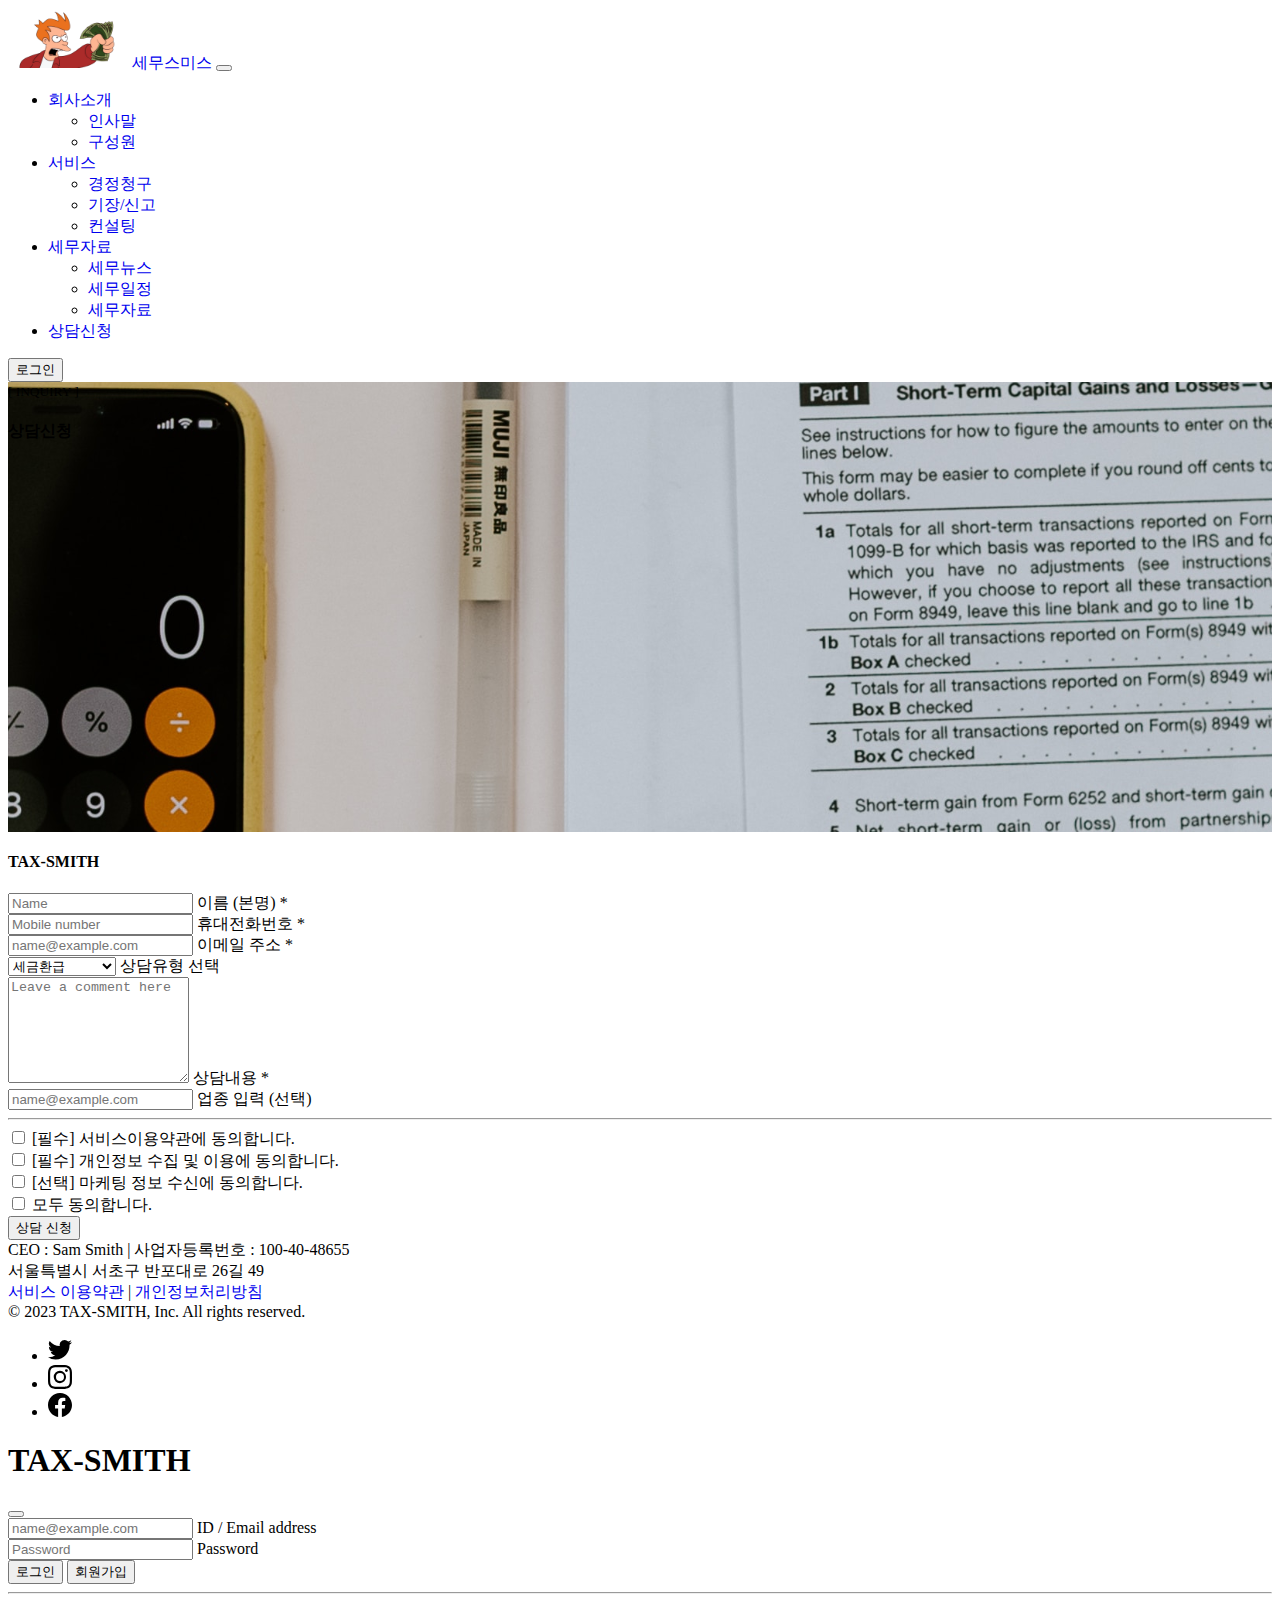
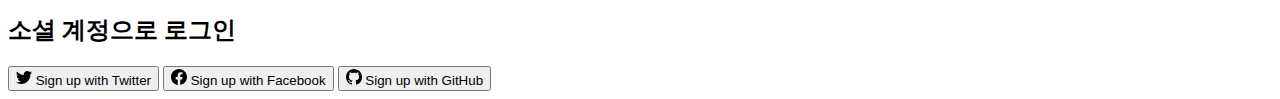
<file: inquiry.html>
<!DOCTYPE html>
<html lang="ko">

<head>
  <meta charset="UTF-8">
  <meta name="viewport" content="width=device-width, initial-scale=1.0">
  <title>TAX-SMITH</title>
  <link rel="icon" href="./img/logo.png">
  <link rel="stylesheet" href="./static/css/basic.css">
  <link rel="stylesheet" href="./static/css/hovers.css">
  <link href="https://cdn.jsdelivr.net/npm/bootstrap@5.3.0/dist/css/bootstrap.min.css" rel="stylesheet" integrity="sha384-9ndCyUaIbzAi2FUVXJi0CjmCapSmO7SnpJef0486qhLnuZ2cdeRhO02iuK6FUUVM" crossorigin="anonymous">
  <script src="https://cdn.jsdelivr.net/npm/bootstrap@5.3.0/dist/js/bootstrap.bundle.min.js" integrity="sha384-geWF76RCwLtnZ8qwWowPQNguL3RmwHVBC9FhGdlKrxdiJJigb/j/68SIy3Te4Bkz" crossorigin="anonymous"></script>
</head>

<body>

  <!-- icons -->
  <svg xmlns="http://www.w3.org/2000/svg" style="display: none;">
    <symbol id="facebook" viewBox="0 0 16 16">
      <path d="M16 8.049c0-4.446-3.582-8.05-8-8.05C3.58 0-.002 3.603-.002 8.05c0 4.017 2.926 7.347 6.75 7.951v-5.625h-2.03V8.05H6.75V6.275c0-2.017 1.195-3.131 3.022-3.131.876 0 1.791.157 1.791.157v1.98h-1.009c-.993 0-1.303.621-1.303 1.258v1.51h2.218l-.354 2.326H9.25V16c3.824-.604 6.75-3.934 6.75-7.951z" />
    </symbol>
    <symbol id="instagram" viewBox="0 0 16 16">
      <path d="M8 0C5.829 0 5.556.01 4.703.048 3.85.088 3.269.222 2.76.42a3.917 3.917 0 0 0-1.417.923A3.927 3.927 0 0 0 .42 2.76C.222 3.268.087 3.85.048 4.7.01 5.555 0 5.827 0 8.001c0 2.172.01 2.444.048 3.297.04.852.174 1.433.372 1.942.205.526.478.972.923 1.417.444.445.89.719 1.416.923.51.198 1.09.333 1.942.372C5.555 15.99 5.827 16 8 16s2.444-.01 3.298-.048c.851-.04 1.434-.174 1.943-.372a3.916 3.916 0 0 0 1.416-.923c.445-.445.718-.891.923-1.417.197-.509.332-1.09.372-1.942C15.99 10.445 16 10.173 16 8s-.01-2.445-.048-3.299c-.04-.851-.175-1.433-.372-1.941a3.926 3.926 0 0 0-.923-1.417A3.911 3.911 0 0 0 13.24.42c-.51-.198-1.092-.333-1.943-.372C10.443.01 10.172 0 7.998 0h.003zm-.717 1.442h.718c2.136 0 2.389.007 3.232.046.78.035 1.204.166 1.486.275.373.145.64.319.92.599.28.28.453.546.598.92.11.281.24.705.275 1.485.039.843.047 1.096.047 3.231s-.008 2.389-.047 3.232c-.035.78-.166 1.203-.275 1.485a2.47 2.47 0 0 1-.599.919c-.28.28-.546.453-.92.598-.28.11-.704.24-1.485.276-.843.038-1.096.047-3.232.047s-2.39-.009-3.233-.047c-.78-.036-1.203-.166-1.485-.276a2.478 2.478 0 0 1-.92-.598 2.48 2.48 0 0 1-.6-.92c-.109-.281-.24-.705-.275-1.485-.038-.843-.046-1.096-.046-3.233 0-2.136.008-2.388.046-3.231.036-.78.166-1.204.276-1.486.145-.373.319-.64.599-.92.28-.28.546-.453.92-.598.282-.11.705-.24 1.485-.276.738-.034 1.024-.044 2.515-.045v.002zm4.988 1.328a.96.96 0 1 0 0 1.92.96.96 0 0 0 0-1.92zm-4.27 1.122a4.109 4.109 0 1 0 0 8.217 4.109 4.109 0 0 0 0-8.217zm0 1.441a2.667 2.667 0 1 1 0 5.334 2.667 2.667 0 0 1 0-5.334z" />
    </symbol>
    <symbol id="twitter" viewBox="0 0 16 16">
      <path d="M5.026 15c6.038 0 9.341-5.003 9.341-9.334 0-.14 0-.282-.006-.422A6.685 6.685 0 0 0 16 3.542a6.658 6.658 0 0 1-1.889.518 3.301 3.301 0 0 0 1.447-1.817 6.533 6.533 0 0 1-2.087.793A3.286 3.286 0 0 0 7.875 6.03a9.325 9.325 0 0 1-6.767-3.429 3.289 3.289 0 0 0 1.018 4.382A3.323 3.323 0 0 1 .64 6.575v.045a3.288 3.288 0 0 0 2.632 3.218 3.203 3.203 0 0 1-.865.115 3.23 3.23 0 0 1-.614-.057 3.283 3.283 0 0 0 3.067 2.277A6.588 6.588 0 0 1 .78 13.58a6.32 6.32 0 0 1-.78-.045A9.344 9.344 0 0 0 5.026 15z" />
    </symbol>
    <symbol id="github" viewBox="0 0 16 16">
      <path d="M8 0C3.58 0 0 3.58 0 8c0 3.54 2.29 6.53 5.47 7.59.4.07.55-.17.55-.38 0-.19-.01-.82-.01-1.49-2.01.37-2.53-.49-2.69-.94-.09-.23-.48-.94-.82-1.13-.28-.15-.68-.52-.01-.53.63-.01 1.08.58 1.23.82.72 1.21 1.87.87 2.33.66.07-.52.28-.87.51-1.07-1.78-.2-3.64-.89-3.64-3.95 0-.87.31-1.59.82-2.15-.08-.2-.36-1.02.08-2.12 0 0 .67-.21 2.2.82.64-.18 1.32-.27 2-.27.68 0 1.36.09 2 .27 1.53-1.04 2.2-.82 2.2-.82.44 1.1.16 1.92.08 2.12.51.56.82 1.27.82 2.15 0 3.07-1.87 3.75-3.65 3.95.29.25.54.73.54 1.48 0 1.07-.01 1.93-.01 2.2 0 .21.15.46.55.38A8.012 8.012 0 0 0 16 8c0-4.42-3.58-8-8-8z"/>
    </symbol>
    <symbol id="arrowup" viewBox="0 0 16 16">
      <path d="M8 15a.5.5 0 0 0 .5-.5V2.707l3.146 3.147a.5.5 0 0 0 .708-.708l-4-4a.5.5 0 0 0-.708 0l-4 4a.5.5 0 1 0 .708.708L7.5 2.707V14.5a.5.5 0 0 0 .5.5z"/>
    </symbol>
  </svg>

  <!-- s : whole container -->
  <div class="container-xxl m-0 p-0 m-auto">

    <!-- s : header nav -->
    <header>
      <nav class="navbar navbar-expand-md">
        <a class="navbar-brand" href="./index.html">
          <img src="./img/logo.png" alt="Logo" width="120" height="60" class="d-inline-block">
          세무스미스
        </a>
        <!-- s : hamberger button -->
        <button class="navbar-toggler m-3" type="button" data-bs-toggle="collapse" data-bs-target="#navbarSupportedContent" aria-controls="navbarSupportedContent" aria-expanded="false" aria-label="Toggle navigation">
          <span class="navbar-toggler-icon"></span>
        </button>
        <!-- e : hamberger button -->
        <div class="collapse navbar-collapse" id="navbarSupportedContent">
          <ul class="navbar-nav m-auto">
            <li class="nav-item dropdown mx-1">
              <a class="nav-link dropdown-toggle" href="#" role="button" data-bs-toggle="dropdown" aria-expanded="false" aria-haspopup="true">
                회사소개
              </a>
              <ul class="dropdown-menu shadow">
                <li><a class="dropdown-item" href="./about.html">인사말</a></li>
                <li><a class="dropdown-item" href="./team.html">구성원</a></li>
              </ul>
            </li>
            <li class="nav-item dropdown mx-1">
              <a class="nav-link dropdown-toggle" href="#" role="button" data-bs-toggle="dropdown" aria-expanded="false">
                서비스
              </a>
              <ul class="dropdown-menu shadow">
                <li><a class="dropdown-item" href="./service/claim.html">경정청구</a></li>
                <li><a class="dropdown-item" href="./service/agency.html">기장/신고</a></li>
                <li><a class="dropdown-item" href="./service/consulting.html">컨설팅</a></li>
              </ul>
            </li>
            <li class="nav-item dropdown mx-1">
              <a class="nav-link dropdown-toggle" href="#" role="button" data-bs-toggle="dropdown" aria-expanded="false">
                세무자료
              </a>
              <ul class="dropdown-menu shadow">
                <li><a class="dropdown-item" href="./boards/news.html">세무뉴스</a></li>
                <li><a class="dropdown-item" href="./boards/inside.html">세무일정</a></li>
                <li><a class="dropdown-item" href="./boards/data.html">세무자료</a></li>
              </ul>
            </li>
            <li class="nav-item mx-1">
              <a class="nav-link" href="#">
                상담신청
              </a>
            </li>
          </ul>
          <button type="button" class="btn btn-outline-secondary me-5" data-bs-toggle="modal" data-bs-target="#modalLogin">로그인</button>
        </div>
      </nav>
    </header>
    <!-- e : header nav -->

    <!-- s : main area -->
    <main>

      <div class="inquiry d-flex align-items-center justify-content-center bg-body-secondary bg-opacity-50">
        <div class="text-center">
          <small class="fw-light">[ INQUIRY ]</small>
          <h4 class="fw-bold">상담신청</h4>
        </div>
      </div>

      <div class="row justify-content-center">
      <div class="col-md-8 p-4 py-md-5 ">
          <div class="rounded-4 shadow">
            <div class="p-3 pb-4">
              <h4 class="fw-bold mb-0 fs-2 text-center">TAX-SMITH</h4>
            </div>
            <div class="p-3 pt-0">
              <form class="" action="" method="" id="formWrap">
                <div class="col-md-10 form-floating mb-3 m-auto">
                <input type="text" class="form-control rounded-3" id="floatingName" placeholder="Name">
                <label for="floatingName">이름 (본명) *</label>
                </div>
                <div class="col-md-10 form-floating mb-3 m-auto">
                  <input type="text" class="form-control rounded-3" id="floatingMobile" placeholder="Mobile number">
                  <label for="floatingMobile">휴대전화번호 *</label>
                </div>
                <div class="col-md-10 form-floating mb-3 m-auto">
                  <input type="email" class="form-control rounded-3" id="floatingEmail" placeholder="name@example.com">
                  <label for="floatingEmail">이메일 주소 *</label>
                </div>
                <div class="col-md-10 form-floating mb-3 m-auto">
                    <select class="form-select" id="floatingSelect" aria-label="Floating label select">
                      <option selected>세금환급</option>
                      <option value="1">기장/신고 대리</option>
                      <option value="2">컨설팅</option>
                      <option value="3">기타</option>
                    </select>
                    <label for="floatingSelect">상담유형 선택</label>
                  </div>
                <div class="col-md-10 form-floating mb-3 m-auto">
                    <textarea class="form-control" placeholder="Leave a comment here" id="floatingTextarea2" style="height: 100px"></textarea>
                    <label for="floatingTextarea2">상담내용 *</label>
                </div>
                <div class="col-md-10 form-floating mb-3 m-auto">
                    <input type="text" class="form-control rounded-3" id="sector" placeholder="name@example.com">
                    <label for="sector">업종 입력 (선택)</label>
                  </div>
                <hr class="my-3">
                <div class="col-md-10 form-check mb-3 m-auto">
                  <input class="form-check-input" type="checkbox" value="" id="turmsOfUse">
                  <label class="form-check-label" for="turmsOfUse">
                    [필수] 서비스이용약관에 동의합니다.
                  </label>
                </div>
                <div class="col-md-10 form-check mb-3 m-auto">
                  <input class="form-check-input" type="checkbox" value="" id="privacy">
                  <label class="form-check-label" for="privacy">
                    [필수] 개인정보 수집 및 이용에 동의합니다.
                  </label>
                </div>
                <div class="col-md-10 form-check mb-3 m-auto">
                  <input class="form-check-input" type="checkbox" value="" id="marketing">
                  <label class="form-check-label" for="marketing">
                    [선택] 마케팅 정보 수신에 동의합니다.
                  </label>
                </div>
                <div class="col-md-10 form-check mb-3 m-auto">
                  <input class="form-check-input" type="checkbox" value="" id="agreeAll">
                  <label class="form-check-label" for="agreeAll">
                    모두 동의합니다.
                  </label>
                </div>
                <div class="d-flex justify-content-center">
                    <button class="w-75 mb-2 btn btn-lg rounded-3 btn-primary submit" type="submit">상담 신청</button>
                </div>
              </form>
            </div>
          </div>
      </div>
      </div>

    </main>
    <!-- e: main area -->

    <!-- s : footer -->
    <footer class="container-fluid">
      <div class="d-flex flex-wrap justify-content-around align-items-center py-4 my-2 border-top">
        <div class="col-md-5 d-flex justify-content-between align-items-center">
          <div>
            <span>CEO : Sam Smith | 사업자등록번호 : 100-40-48655<br/>
              서울특별시 서초구 반포대로 26길 49</span><br/>
          <a href="/docs/service">서비스 이용약관</a> | 
          <a href="/docs/privacy">개인정보처리방침</a>
          </div>
        </div>
        <span class="text-body-secondary">&copy; 2023 TAX-SMITH, Inc. All rights reserved.</span><br>
        <ul class="col-md-2 mt-3 justify-content-end list-unstyled d-flex">
          <li class="ms-3"><a class="text-body-secondary" href="#">
            <svg class="bi" width="24" height="24">
                <use xlink:href="#twitter" />
              </svg></a></li>
          <li class="ms-3"><a class="text-body-secondary" href="#">
            <svg class="bi" width="24" height="24">
                <use xlink:href="#instagram" />
              </svg></a></li>
          <li class="ms-3"><a class="text-body-secondary" href="#">
            <svg class="bi" width="24" height="24">
                <use xlink:href="#facebook" />
              </svg></a></li>
        </ul>
      </div>
    </footer>
    <!-- e : footer -->
    
    <button type="button" class="btn btn-light" id="btn-to-top">
      <svg class="bi" width="16" height="16"><use xlink:href="#arrowup"/></svg>
    </button>

  <!-- s : modal -->
  <div class="modal fade modal-sheet position-fixed p-4 py-md-5" tabindex="-1" role="dialog" id="modalLogin">
    <div class="modal-dialog" role="document">
      <div class="modal-content rounded-4 shadow">
        <div class="modal-header p-5 pb-4 border-bottom-0">
          <h1 class="fw-bold mb-0 fs-2">TAX-SMITH</h1>
          <button type="button" class="btn-close" data-bs-dismiss="modal" aria-label="Close"></button>
        </div>
  
        <div class="modal-body p-5 pt-0">
          <form class="">
            <div class="form-floating mb-3">
              <input type="email" class="form-control rounded-3" id="floatingInput" placeholder="name@example.com">
              <label for="floatingInput">ID / Email address</label>
            </div>
            <div class="form-floating mb-3">
              <input type="password" class="form-control rounded-3" id="floatingPassword" placeholder="Password">
              <label for="floatingPassword">Password</label>
            </div>
            <button class="w-100 mb-2 btn btn-lg rounded-3 btn-primary" type="submit">로그인</button>
            <button class="w-100 mb-2 btn btn-lg rounded-3 btn-secondary" type="submit">회원가입</button>
            <small class="text-body-secondary"></small>
            <hr class="my-3">
            <h2 class="fs-5 fw-bold mb-3">소셜 계정으로 로그인</h2>
            <button class="w-100 py-2 mb-2 btn btn-outline-secondary rounded-3" type="submit">
              <svg class="bi me-1" width="16" height="16"><use xlink:href="#twitter"/></svg>
              Sign up with Twitter
            </button>
            <button class="w-100 py-2 mb-2 btn btn-outline-primary rounded-3" type="submit">
              <svg class="bi me-1" width="16" height="16"><use xlink:href="#facebook"/></svg>
              Sign up with Facebook
            </button>
            <button class="w-100 py-2 mb-2 btn btn-outline-secondary rounded-3" type="submit">
              <svg class="bi me-1" width="16" height="16"><use xlink:href="#github"/></svg>
              Sign up with GitHub
            </button>
          </form>
        </div>
      </div>
    </div>
  </div>
  <!-- e : modal -->

  </div>
  <!-- e : whole container -->
</body>

<script src="./static/js/javaScript.js"></script>

</html>
</file>
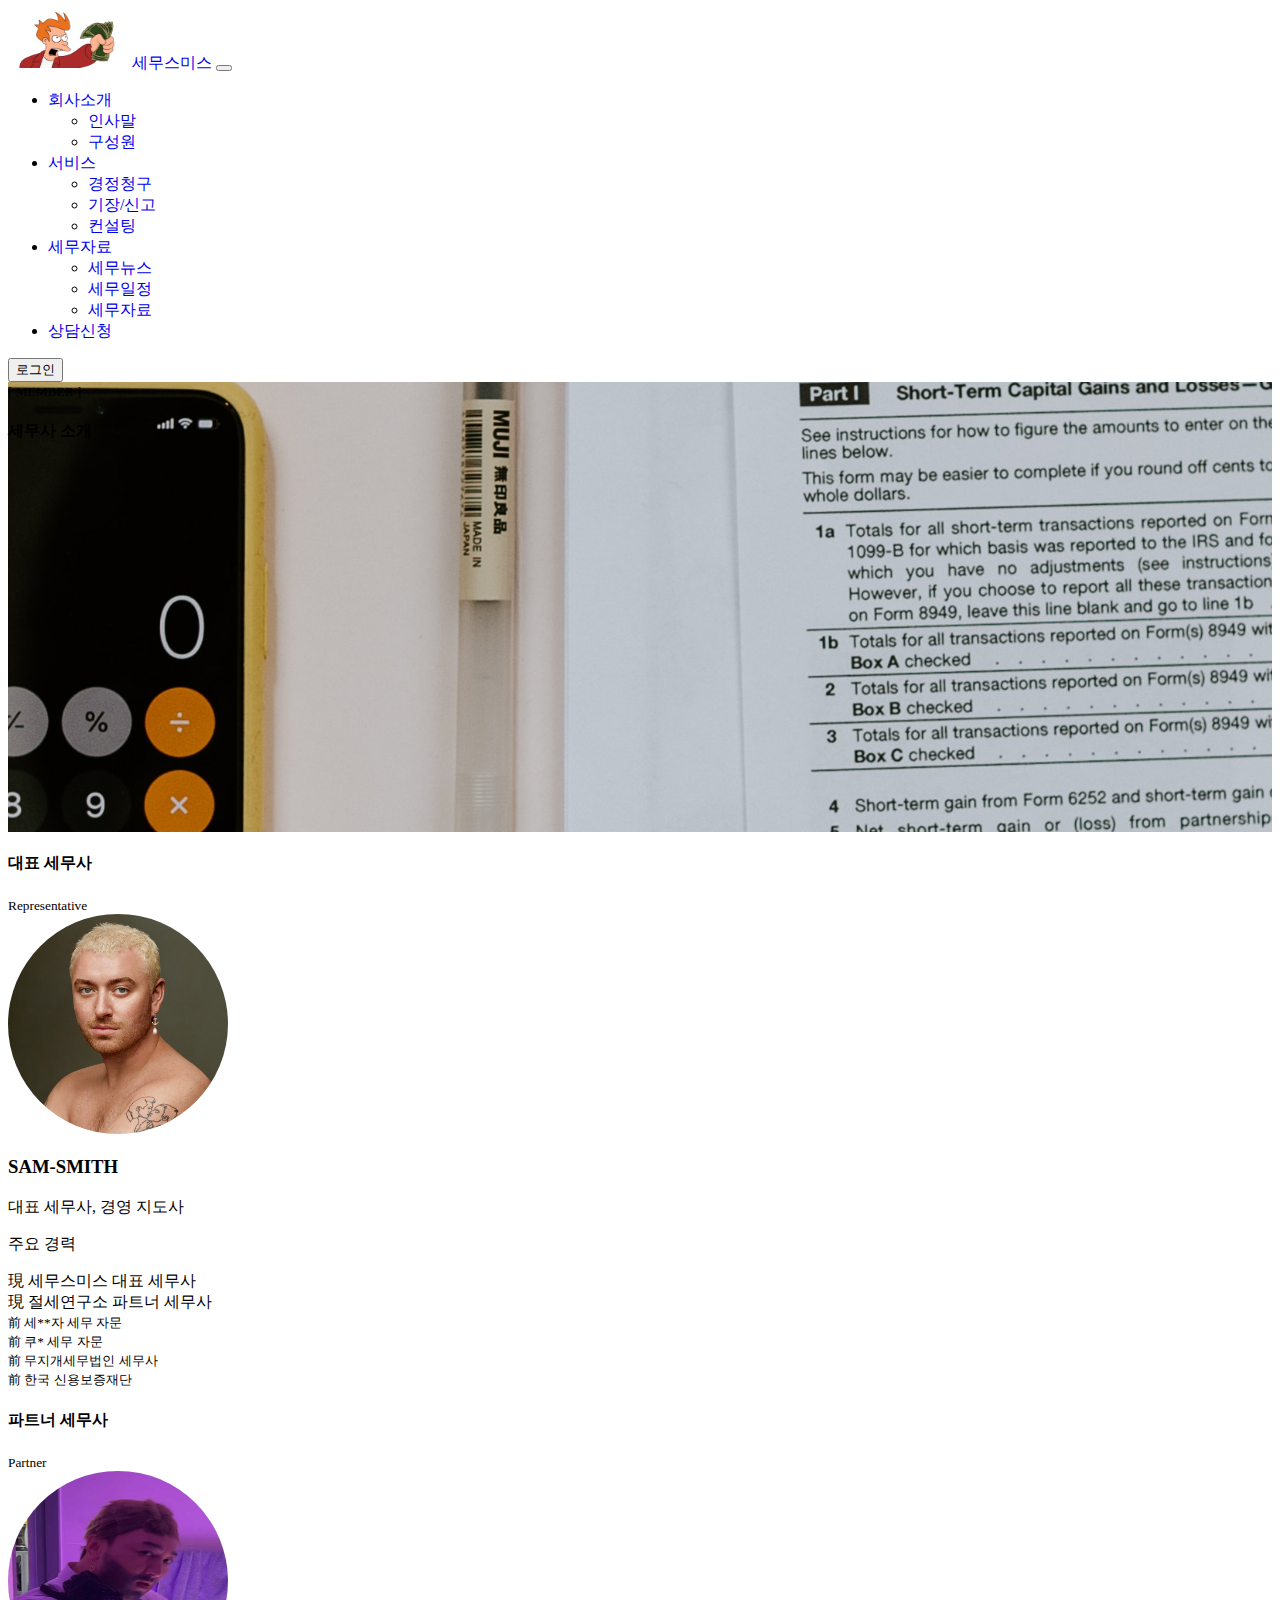
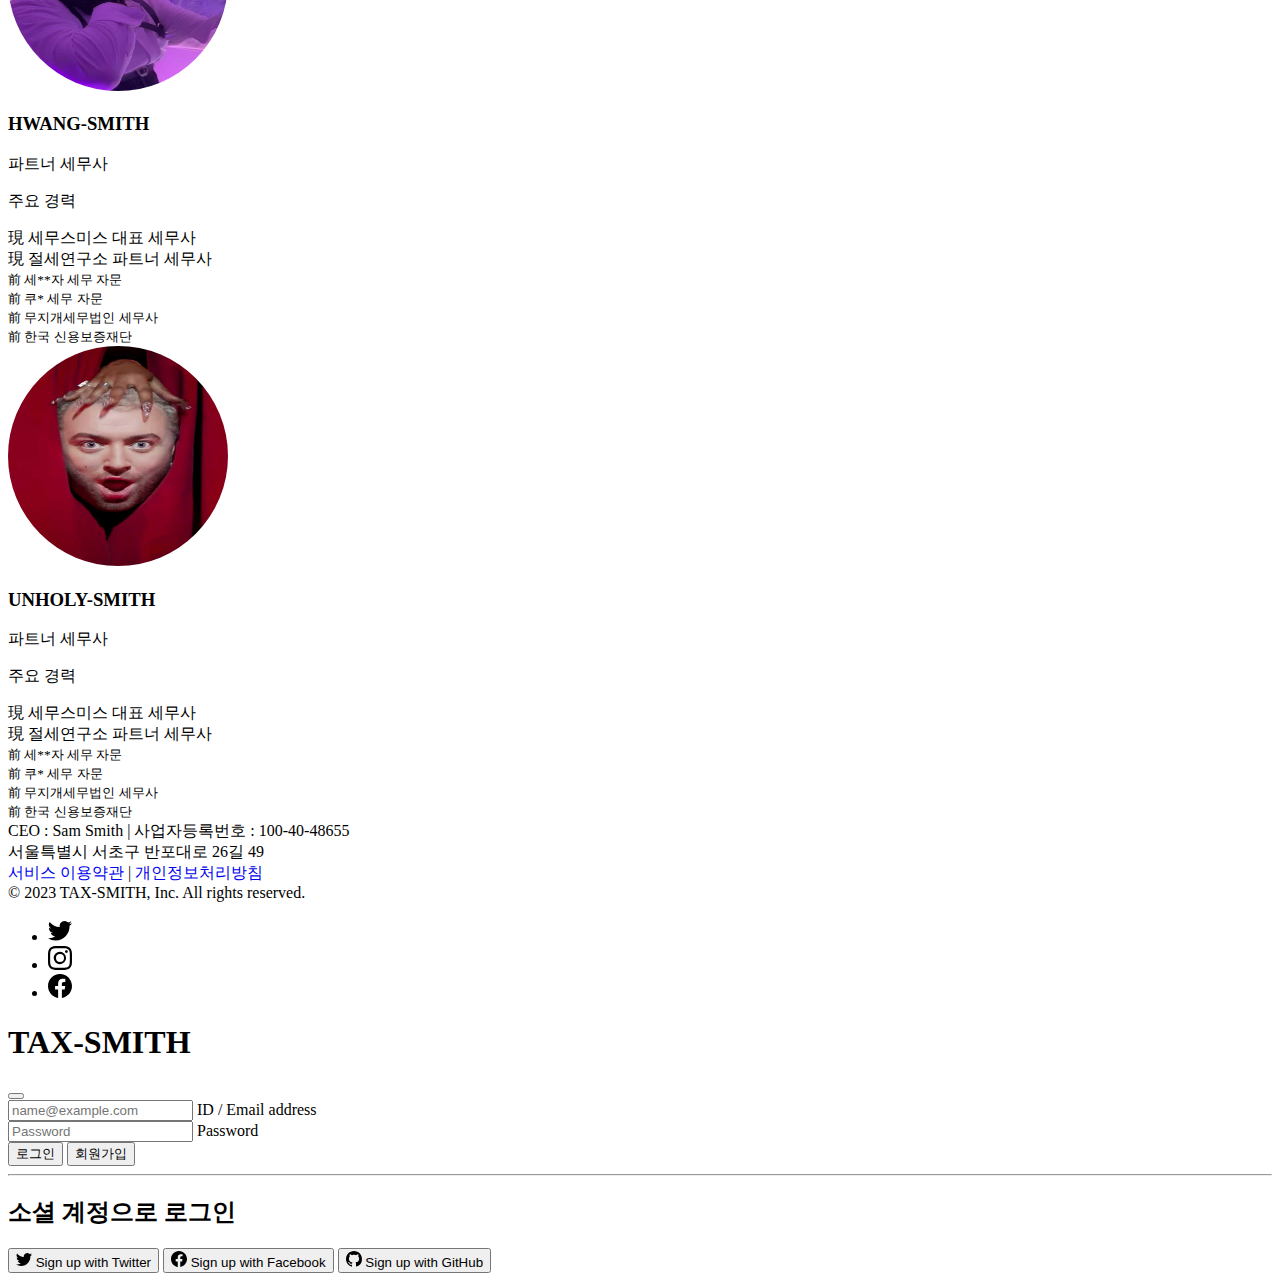
<file: team.html>
<!DOCTYPE html>
<html lang="ko">

<head>
  <meta charset="UTF-8">
  <meta name="viewport" content="width=device-width, initial-scale=1.0">
  <title>TAX-SMITH</title>
  <link rel="icon" href="./img/logo.png">
  <link rel="stylesheet" href="./static/css/basic.css">
  <link rel="stylesheet" href="./static/css/hovers.css">
  <link href="https://cdn.jsdelivr.net/npm/bootstrap@5.3.0/dist/css/bootstrap.min.css" rel="stylesheet" integrity="sha384-9ndCyUaIbzAi2FUVXJi0CjmCapSmO7SnpJef0486qhLnuZ2cdeRhO02iuK6FUUVM" crossorigin="anonymous">
  <script src="https://cdn.jsdelivr.net/npm/bootstrap@5.3.0/dist/js/bootstrap.bundle.min.js" integrity="sha384-geWF76RCwLtnZ8qwWowPQNguL3RmwHVBC9FhGdlKrxdiJJigb/j/68SIy3Te4Bkz" crossorigin="anonymous"></script>
</head>

<body>

  <!-- icons -->
  <svg xmlns="http://www.w3.org/2000/svg" style="display: none;">
    <symbol id="facebook" viewBox="0 0 16 16">
      <path d="M16 8.049c0-4.446-3.582-8.05-8-8.05C3.58 0-.002 3.603-.002 8.05c0 4.017 2.926 7.347 6.75 7.951v-5.625h-2.03V8.05H6.75V6.275c0-2.017 1.195-3.131 3.022-3.131.876 0 1.791.157 1.791.157v1.98h-1.009c-.993 0-1.303.621-1.303 1.258v1.51h2.218l-.354 2.326H9.25V16c3.824-.604 6.75-3.934 6.75-7.951z" />
    </symbol>
    <symbol id="instagram" viewBox="0 0 16 16">
      <path d="M8 0C5.829 0 5.556.01 4.703.048 3.85.088 3.269.222 2.76.42a3.917 3.917 0 0 0-1.417.923A3.927 3.927 0 0 0 .42 2.76C.222 3.268.087 3.85.048 4.7.01 5.555 0 5.827 0 8.001c0 2.172.01 2.444.048 3.297.04.852.174 1.433.372 1.942.205.526.478.972.923 1.417.444.445.89.719 1.416.923.51.198 1.09.333 1.942.372C5.555 15.99 5.827 16 8 16s2.444-.01 3.298-.048c.851-.04 1.434-.174 1.943-.372a3.916 3.916 0 0 0 1.416-.923c.445-.445.718-.891.923-1.417.197-.509.332-1.09.372-1.942C15.99 10.445 16 10.173 16 8s-.01-2.445-.048-3.299c-.04-.851-.175-1.433-.372-1.941a3.926 3.926 0 0 0-.923-1.417A3.911 3.911 0 0 0 13.24.42c-.51-.198-1.092-.333-1.943-.372C10.443.01 10.172 0 7.998 0h.003zm-.717 1.442h.718c2.136 0 2.389.007 3.232.046.78.035 1.204.166 1.486.275.373.145.64.319.92.599.28.28.453.546.598.92.11.281.24.705.275 1.485.039.843.047 1.096.047 3.231s-.008 2.389-.047 3.232c-.035.78-.166 1.203-.275 1.485a2.47 2.47 0 0 1-.599.919c-.28.28-.546.453-.92.598-.28.11-.704.24-1.485.276-.843.038-1.096.047-3.232.047s-2.39-.009-3.233-.047c-.78-.036-1.203-.166-1.485-.276a2.478 2.478 0 0 1-.92-.598 2.48 2.48 0 0 1-.6-.92c-.109-.281-.24-.705-.275-1.485-.038-.843-.046-1.096-.046-3.233 0-2.136.008-2.388.046-3.231.036-.78.166-1.204.276-1.486.145-.373.319-.64.599-.92.28-.28.546-.453.92-.598.282-.11.705-.24 1.485-.276.738-.034 1.024-.044 2.515-.045v.002zm4.988 1.328a.96.96 0 1 0 0 1.92.96.96 0 0 0 0-1.92zm-4.27 1.122a4.109 4.109 0 1 0 0 8.217 4.109 4.109 0 0 0 0-8.217zm0 1.441a2.667 2.667 0 1 1 0 5.334 2.667 2.667 0 0 1 0-5.334z" />
    </symbol>
    <symbol id="twitter" viewBox="0 0 16 16">
      <path d="M5.026 15c6.038 0 9.341-5.003 9.341-9.334 0-.14 0-.282-.006-.422A6.685 6.685 0 0 0 16 3.542a6.658 6.658 0 0 1-1.889.518 3.301 3.301 0 0 0 1.447-1.817 6.533 6.533 0 0 1-2.087.793A3.286 3.286 0 0 0 7.875 6.03a9.325 9.325 0 0 1-6.767-3.429 3.289 3.289 0 0 0 1.018 4.382A3.323 3.323 0 0 1 .64 6.575v.045a3.288 3.288 0 0 0 2.632 3.218 3.203 3.203 0 0 1-.865.115 3.23 3.23 0 0 1-.614-.057 3.283 3.283 0 0 0 3.067 2.277A6.588 6.588 0 0 1 .78 13.58a6.32 6.32 0 0 1-.78-.045A9.344 9.344 0 0 0 5.026 15z" />
    </symbol>
    <symbol id="github" viewBox="0 0 16 16">
      <path d="M8 0C3.58 0 0 3.58 0 8c0 3.54 2.29 6.53 5.47 7.59.4.07.55-.17.55-.38 0-.19-.01-.82-.01-1.49-2.01.37-2.53-.49-2.69-.94-.09-.23-.48-.94-.82-1.13-.28-.15-.68-.52-.01-.53.63-.01 1.08.58 1.23.82.72 1.21 1.87.87 2.33.66.07-.52.28-.87.51-1.07-1.78-.2-3.64-.89-3.64-3.95 0-.87.31-1.59.82-2.15-.08-.2-.36-1.02.08-2.12 0 0 .67-.21 2.2.82.64-.18 1.32-.27 2-.27.68 0 1.36.09 2 .27 1.53-1.04 2.2-.82 2.2-.82.44 1.1.16 1.92.08 2.12.51.56.82 1.27.82 2.15 0 3.07-1.87 3.75-3.65 3.95.29.25.54.73.54 1.48 0 1.07-.01 1.93-.01 2.2 0 .21.15.46.55.38A8.012 8.012 0 0 0 16 8c0-4.42-3.58-8-8-8z"/>
    </symbol>
    <symbol id="arrowup" viewBox="0 0 16 16">
      <path d="M8 15a.5.5 0 0 0 .5-.5V2.707l3.146 3.147a.5.5 0 0 0 .708-.708l-4-4a.5.5 0 0 0-.708 0l-4 4a.5.5 0 1 0 .708.708L7.5 2.707V14.5a.5.5 0 0 0 .5.5z"/>
    </symbol>
  </svg>

  <!-- s : whole container -->
  <div class="container-xxl m-0 p-0 m-auto">

    <!-- s : header nav -->
    <header>
      <nav class="navbar navbar-expand-md">
        <a class="navbar-brand" href="./index.html">
          <img src="./img/logo.png" alt="Logo" width="120" height="60" class="d-inline-block">
          세무스미스
        </a>
        <!-- s : hamberger button -->
        <button class="navbar-toggler m-3" type="button" data-bs-toggle="collapse" data-bs-target="#navbarSupportedContent" aria-controls="navbarSupportedContent" aria-expanded="false" aria-label="Toggle navigation">
          <span class="navbar-toggler-icon"></span>
        </button>
        <!-- e : hamberger button -->
        <div class="collapse navbar-collapse" id="navbarSupportedContent">
          <ul class="navbar-nav m-auto">
            <li class="nav-item dropdown mx-1">
              <a class="nav-link dropdown-toggle" href="#" role="button" data-bs-toggle="dropdown" aria-expanded="false" aria-haspopup="true">
                회사소개
              </a>
              <ul class="dropdown-menu shadow">
                <li><a class="dropdown-item" href="./about.html">인사말</a></li>
                <li><a class="dropdown-item" href="./team.html">구성원</a></li>
              </ul>
            </li>
            <li class="nav-item dropdown mx-1">
              <a class="nav-link dropdown-toggle" href="#" role="button" data-bs-toggle="dropdown" aria-expanded="false">
                서비스
              </a>
              <ul class="dropdown-menu shadow">
                <li><a class="dropdown-item" href="./service/claim.html">경정청구</a></li>
                <li><a class="dropdown-item" href="./service/agency.html">기장/신고</a></li>
                <li><a class="dropdown-item" href="./service/consulting.html">컨설팅</a></li>
              </ul>
            </li>
            <li class="nav-item dropdown mx-1">
              <a class="nav-link dropdown-toggle" href="#" role="button" data-bs-toggle="dropdown" aria-expanded="false">
                세무자료
              </a>
              <ul class="dropdown-menu shadow">
                <li><a class="dropdown-item" href="./boards/news.html">세무뉴스</a></li>
                <li><a class="dropdown-item" href="./boards/inside.html">세무일정</a></li>
                <li><a class="dropdown-item" href="./boards/data.html">세무자료</a></li>
              </ul>
            </li>
            <li class="nav-item mx-1">
              <a class="nav-link" href="./inquiry.html">
                상담신청
              </a>
            </li>
          </ul>
          <button type="button" class="btn btn-outline-secondary me-5" data-bs-toggle="modal" data-bs-target="#modalLogin">로그인</button>
        </div>
      </nav>
    </header>
    <!-- e : header nav -->

    <!-- s : main area -->
    <main>

      <div class="team d-flex align-items-center justify-content-center bg-body-secondary bg-opacity-50">
        <div class="text-center">
          <small class="fw-light">[ MEMBER ]</small>
          <h4 class="fw-bold">세무사 소개</h4>
        </div>
      </div>

      <!-- S : 대표 세무사 -->
      <div class="text-center border-top m-3 p-3">
        <h4 class="fw-bold">대표 세무사</h4>
        <small class="fw-light">Representative</small>
      </div>

      <div class="container col-6">
        <div class="row flex-lg-row align-items-center g-5 py-5">
          <div class="col-12 col-sm-12 col-lg-6">
            <img src="./img/member/member01.jpg" class="d-block" alt="Representative" width="220" height="220" loading="lazy" style="border-radius: 50%;">
          </div>
          <div class="col-12 col-sm-12 col-lg-6 p-0">
            <div>
            <h3>SAM-SMITH</h3>
            <p>대표 세무사, 경영 지도사</p>
            <p>주요 경력</p>
            <span>現 세무스미스 대표 세무사</span><br/>
            <span>現 절세연구소 파트너 세무사</span><br/>
            <small>前 세**자 세무 자문</small><br/>
            <small>前 쿠* 세무 자문</small><br/>
            <small>前 무지개세무법인 세무사</small><br/>
            <small>前 한국 신용보증재단</small>
            </div>
          </div>
        </div>
      </div>
      <!-- E : 대표 세무사 -->

      <!-- S : 파트너 세무사 -->
      <div class="text-center border-top m-3 p-3">
        <h4 class="fw-bold">파트너 세무사</h4>
        <small class="fw-light">Partner</small>
      </div>
      <div class="container col-6">
        <div class="row flex-lg-row align-items-center g-5 py-5">
          <div class="col-12 col-sm-12 col-lg-6">
            <img src="./img/member/member02.jpg" class="d-block" alt="Partner" width="220" height="220" loading="lazy" style="border-radius: 50%;">
          </div>
          <div class="col-12 col-sm-12 col-lg-6 p-0">
            <div>
            <h3>HWANG-SMITH</h3>
            <p>파트너 세무사</p>
            <p>주요 경력</p>
            <span>現 세무스미스 대표 세무사</span><br/>
            <span>現 절세연구소 파트너 세무사</span><br/>
            <small>前 세**자 세무 자문</small><br/>
            <small>前 쿠* 세무 자문</small><br/>
            <small>前 무지개세무법인 세무사</small><br/>
            <small>前 한국 신용보증재단</small>
            </div>
          </div>
        </div>
      </div>
      <div class="container col-6">
        <div class="row flex-lg-row align-items-center g-5 py-5">
          <div class="col-12 col-sm-12 col-lg-6">
            <img src="./img/member/member03.jpg" class="d-block" alt="Partner" width="220" height="220" loading="lazy" style="border-radius: 50%;">
          </div>
          <div class="col-12 col-sm-12 col-lg-6 p-0">
            <div>
            <h3>UNHOLY-SMITH</h3>
            <p>파트너 세무사</p>
            <p>주요 경력</p>
            <span>現 세무스미스 대표 세무사</span><br/>
            <span>現 절세연구소 파트너 세무사</span><br/>
            <small>前 세**자 세무 자문</small><br/>
            <small>前 쿠* 세무 자문</small><br/>
            <small>前 무지개세무법인 세무사</small><br/>
            <small>前 한국 신용보증재단</small>
            </div>
          </div>
        </div>
      </div>
      <!-- E : 파트너 세무사 -->
    </main>
    <!-- e: main area -->

    <!-- s : footer -->
    <footer class="container-fluid">
      <div class="d-flex flex-wrap justify-content-around align-items-center py-4 my-2 border-top">
        <div class="col-md-5 d-flex justify-content-between align-items-center">
          <div>
            <span>CEO : Sam Smith | 사업자등록번호 : 100-40-48655<br/>
              서울특별시 서초구 반포대로 26길 49</span><br/>
          <a href="/docs/service">서비스 이용약관</a> | 
          <a href="/docs/privacy">개인정보처리방침</a>
          </div>
        </div>
        <span class="text-body-secondary">&copy; 2023 TAX-SMITH, Inc. All rights reserved.</span><br>
        <ul class="col-md-2 mt-3 justify-content-end list-unstyled d-flex">
          <li class="ms-3"><a class="text-body-secondary" href="#">
            <svg class="bi" width="24" height="24">
                <use xlink:href="#twitter" />
              </svg></a></li>
          <li class="ms-3"><a class="text-body-secondary" href="#">
            <svg class="bi" width="24" height="24">
                <use xlink:href="#instagram" />
              </svg></a></li>
          <li class="ms-3"><a class="text-body-secondary" href="#">
            <svg class="bi" width="24" height="24">
                <use xlink:href="#facebook" />
              </svg></a></li>
        </ul>
      </div>
    </footer>
    <!-- e : footer -->
    
    <button type="button" class="btn btn-light" id="btn-to-top">
      <svg class="bi" width="16" height="16"><use xlink:href="#arrowup"/></svg>
    </button>

  <!-- s : modal -->
  <div class="modal fade modal-sheet position-fixed p-4 py-md-5" tabindex="-1" role="dialog" id="modalLogin">
    <div class="modal-dialog" role="document">
      <div class="modal-content rounded-4 shadow">
        <div class="modal-header p-5 pb-4 border-bottom-0">
          <h1 class="fw-bold mb-0 fs-2">TAX-SMITH</h1>
          <button type="button" class="btn-close" data-bs-dismiss="modal" aria-label="Close"></button>
        </div>
  
        <div class="modal-body p-5 pt-0">
          <form class="">
            <div class="form-floating mb-3">
              <input type="email" class="form-control rounded-3" id="floatingInput" placeholder="name@example.com">
              <label for="floatingInput">ID / Email address</label>
            </div>
            <div class="form-floating mb-3">
              <input type="password" class="form-control rounded-3" id="floatingPassword" placeholder="Password">
              <label for="floatingPassword">Password</label>
            </div>
            <button class="w-100 mb-2 btn btn-lg rounded-3 btn-primary" type="submit">로그인</button>
            <button class="w-100 mb-2 btn btn-lg rounded-3 btn-secondary" type="submit">회원가입</button>
            <small class="text-body-secondary"></small>
            <hr class="my-3">
            <h2 class="fs-5 fw-bold mb-3">소셜 계정으로 로그인</h2>
            <button class="w-100 py-2 mb-2 btn btn-outline-secondary rounded-3" type="submit">
              <svg class="bi me-1" width="16" height="16"><use xlink:href="#twitter"/></svg>
              Sign up with Twitter
            </button>
            <button class="w-100 py-2 mb-2 btn btn-outline-primary rounded-3" type="submit">
              <svg class="bi me-1" width="16" height="16"><use xlink:href="#facebook"/></svg>
              Sign up with Facebook
            </button>
            <button class="w-100 py-2 mb-2 btn btn-outline-secondary rounded-3" type="submit">
              <svg class="bi me-1" width="16" height="16"><use xlink:href="#github"/></svg>
              Sign up with GitHub
            </button>
          </form>
        </div>
      </div>
    </div>
  </div>
  <!-- e : modal -->

  </div>
  <!-- e : whole container -->
</body>

<script src="./static/js/javaScript.js"></script>

</html>
</file>
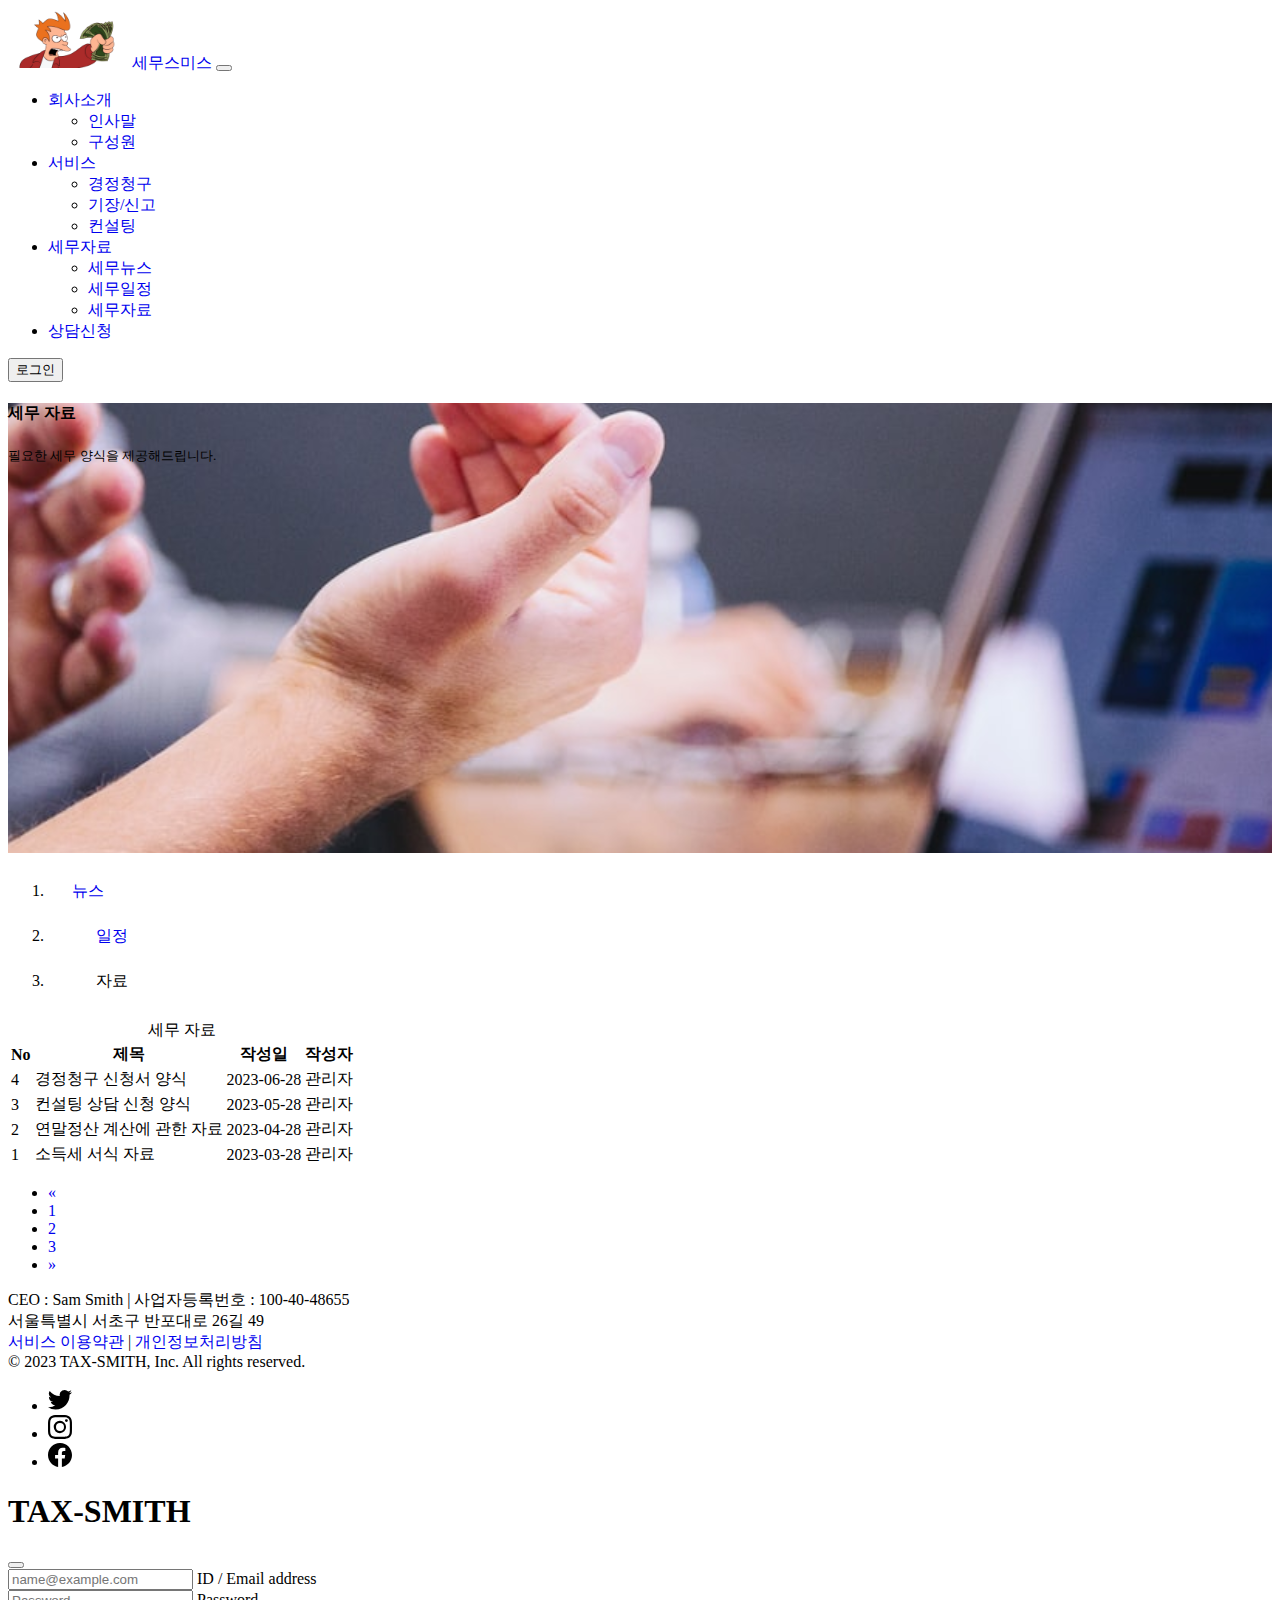
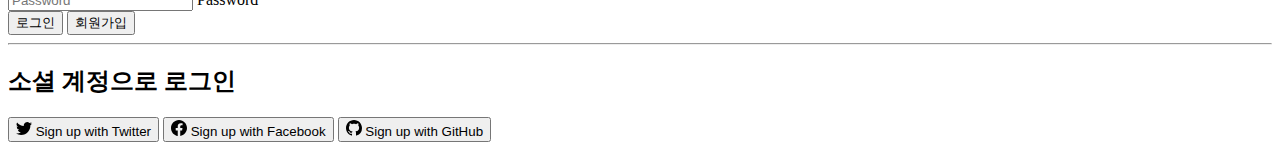
<file: boards/data.html>
<!DOCTYPE html>
<html lang="ko">

<head>
  <meta charset="UTF-8">
  <meta name="viewport" content="width=device-width, initial-scale=1.0">
  <title>TAX-SMITH</title>
  <link rel="icon" href="../img/logo.png">
  <link rel="stylesheet" href="../static/css/basic.css">
  <link rel="stylesheet" href="../static/css/hovers.css">
  <link href="https://cdn.jsdelivr.net/npm/bootstrap@5.3.0/dist/css/bootstrap.min.css" rel="stylesheet" integrity="sha384-9ndCyUaIbzAi2FUVXJi0CjmCapSmO7SnpJef0486qhLnuZ2cdeRhO02iuK6FUUVM" crossorigin="anonymous">
  <script src="https://cdn.jsdelivr.net/npm/bootstrap@5.3.0/dist/js/bootstrap.bundle.min.js" integrity="sha384-geWF76RCwLtnZ8qwWowPQNguL3RmwHVBC9FhGdlKrxdiJJigb/j/68SIy3Te4Bkz" crossorigin="anonymous"></script>
</head>

<body>

  <!-- icons -->
  <svg xmlns="http://www.w3.org/2000/svg" style="display: none;">
    <symbol id="facebook" viewBox="0 0 16 16">
      <path d="M16 8.049c0-4.446-3.582-8.05-8-8.05C3.58 0-.002 3.603-.002 8.05c0 4.017 2.926 7.347 6.75 7.951v-5.625h-2.03V8.05H6.75V6.275c0-2.017 1.195-3.131 3.022-3.131.876 0 1.791.157 1.791.157v1.98h-1.009c-.993 0-1.303.621-1.303 1.258v1.51h2.218l-.354 2.326H9.25V16c3.824-.604 6.75-3.934 6.75-7.951z" />
    </symbol>
    <symbol id="instagram" viewBox="0 0 16 16">
      <path d="M8 0C5.829 0 5.556.01 4.703.048 3.85.088 3.269.222 2.76.42a3.917 3.917 0 0 0-1.417.923A3.927 3.927 0 0 0 .42 2.76C.222 3.268.087 3.85.048 4.7.01 5.555 0 5.827 0 8.001c0 2.172.01 2.444.048 3.297.04.852.174 1.433.372 1.942.205.526.478.972.923 1.417.444.445.89.719 1.416.923.51.198 1.09.333 1.942.372C5.555 15.99 5.827 16 8 16s2.444-.01 3.298-.048c.851-.04 1.434-.174 1.943-.372a3.916 3.916 0 0 0 1.416-.923c.445-.445.718-.891.923-1.417.197-.509.332-1.09.372-1.942C15.99 10.445 16 10.173 16 8s-.01-2.445-.048-3.299c-.04-.851-.175-1.433-.372-1.941a3.926 3.926 0 0 0-.923-1.417A3.911 3.911 0 0 0 13.24.42c-.51-.198-1.092-.333-1.943-.372C10.443.01 10.172 0 7.998 0h.003zm-.717 1.442h.718c2.136 0 2.389.007 3.232.046.78.035 1.204.166 1.486.275.373.145.64.319.92.599.28.28.453.546.598.92.11.281.24.705.275 1.485.039.843.047 1.096.047 3.231s-.008 2.389-.047 3.232c-.035.78-.166 1.203-.275 1.485a2.47 2.47 0 0 1-.599.919c-.28.28-.546.453-.92.598-.28.11-.704.24-1.485.276-.843.038-1.096.047-3.232.047s-2.39-.009-3.233-.047c-.78-.036-1.203-.166-1.485-.276a2.478 2.478 0 0 1-.92-.598 2.48 2.48 0 0 1-.6-.92c-.109-.281-.24-.705-.275-1.485-.038-.843-.046-1.096-.046-3.233 0-2.136.008-2.388.046-3.231.036-.78.166-1.204.276-1.486.145-.373.319-.64.599-.92.28-.28.546-.453.92-.598.282-.11.705-.24 1.485-.276.738-.034 1.024-.044 2.515-.045v.002zm4.988 1.328a.96.96 0 1 0 0 1.92.96.96 0 0 0 0-1.92zm-4.27 1.122a4.109 4.109 0 1 0 0 8.217 4.109 4.109 0 0 0 0-8.217zm0 1.441a2.667 2.667 0 1 1 0 5.334 2.667 2.667 0 0 1 0-5.334z" />
    </symbol>
    <symbol id="twitter" viewBox="0 0 16 16">
      <path d="M5.026 15c6.038 0 9.341-5.003 9.341-9.334 0-.14 0-.282-.006-.422A6.685 6.685 0 0 0 16 3.542a6.658 6.658 0 0 1-1.889.518 3.301 3.301 0 0 0 1.447-1.817 6.533 6.533 0 0 1-2.087.793A3.286 3.286 0 0 0 7.875 6.03a9.325 9.325 0 0 1-6.767-3.429 3.289 3.289 0 0 0 1.018 4.382A3.323 3.323 0 0 1 .64 6.575v.045a3.288 3.288 0 0 0 2.632 3.218 3.203 3.203 0 0 1-.865.115 3.23 3.23 0 0 1-.614-.057 3.283 3.283 0 0 0 3.067 2.277A6.588 6.588 0 0 1 .78 13.58a6.32 6.32 0 0 1-.78-.045A9.344 9.344 0 0 0 5.026 15z" />
    </symbol>
    <symbol id="github" viewBox="0 0 16 16">
      <path d="M8 0C3.58 0 0 3.58 0 8c0 3.54 2.29 6.53 5.47 7.59.4.07.55-.17.55-.38 0-.19-.01-.82-.01-1.49-2.01.37-2.53-.49-2.69-.94-.09-.23-.48-.94-.82-1.13-.28-.15-.68-.52-.01-.53.63-.01 1.08.58 1.23.82.72 1.21 1.87.87 2.33.66.07-.52.28-.87.51-1.07-1.78-.2-3.64-.89-3.64-3.95 0-.87.31-1.59.82-2.15-.08-.2-.36-1.02.08-2.12 0 0 .67-.21 2.2.82.64-.18 1.32-.27 2-.27.68 0 1.36.09 2 .27 1.53-1.04 2.2-.82 2.2-.82.44 1.1.16 1.92.08 2.12.51.56.82 1.27.82 2.15 0 3.07-1.87 3.75-3.65 3.95.29.25.54.73.54 1.48 0 1.07-.01 1.93-.01 2.2 0 .21.15.46.55.38A8.012 8.012 0 0 0 16 8c0-4.42-3.58-8-8-8z"/>
    </symbol>
    <symbol id="arrowup" viewBox="0 0 16 16">
      <path d="M8 15a.5.5 0 0 0 .5-.5V2.707l3.146 3.147a.5.5 0 0 0 .708-.708l-4-4a.5.5 0 0 0-.708 0l-4 4a.5.5 0 1 0 .708.708L7.5 2.707V14.5a.5.5 0 0 0 .5.5z"/>
    </symbol>
    <symbol id="house" viewBox="0 0 16 16">
      <path d="M6.5 14.5v-3.505c0-.245.25-.495.5-.495h2c.25 0 .5.25.5.5v3.5a.5.5 0 0 0 .5.5h4a.5.5 0 0 0 .5-.5v-7a.5.5 0 0 0-.146-.354L13 5.793V2.5a.5.5 0 0 0-.5-.5h-1a.5.5 0 0 0-.5.5v1.293L8.354 1.146a.5.5 0 0 0-.708 0l-6 6A.5.5 0 0 0 1.5 7.5v7a.5.5 0 0 0 .5.5h4a.5.5 0 0 0 .5-.5z"/>
    </symbol>
  </svg>

  <!-- s : whole container -->
  <div class="container-xxl m-0 p-0 m-auto">

    <!-- s : header nav -->
    <header>
      <nav class="navbar navbar-expand-md">
        <a class="navbar-brand" href="../index.html">
          <img src="../img/logo.png" alt="Logo" width="120" height="60" class="d-inline-block">
          세무스미스
        </a>
        <!-- s : hamberger button -->
        <button class="navbar-toggler m-3" type="button" data-bs-toggle="collapse" data-bs-target="#navbarSupportedContent" aria-controls="navbarSupportedContent" aria-expanded="false" aria-label="Toggle navigation">
          <span class="navbar-toggler-icon"></span>
        </button>
        <!-- e : hamberger button -->
        <div class="collapse navbar-collapse" id="navbarSupportedContent">
          <ul class="navbar-nav m-auto">
            <li class="nav-item dropdown mx-1">
              <a class="nav-link dropdown-toggle" href="#" role="button" data-bs-toggle="dropdown" aria-expanded="false" aria-haspopup="true">
                회사소개
              </a>
              <ul class="dropdown-menu shadow">
                <li><a class="dropdown-item" href="../about.html">인사말</a></li>
                <li><a class="dropdown-item" href="../team.html">구성원</a></li>
              </ul>
            </li>
            <li class="nav-item dropdown mx-1">
              <a class="nav-link dropdown-toggle" href="#" role="button" data-bs-toggle="dropdown" aria-expanded="false">
                서비스
              </a>
              <ul class="dropdown-menu shadow">
                <li><a class="dropdown-item" href="../service/claim.html">경정청구</a></li>
                <li><a class="dropdown-item" href="../service/agency.html">기장/신고</a></li>
                <li><a class="dropdown-item" href="../service/consulting.html">컨설팅</a></li>
              </ul>
            </li>
            <li class="nav-item dropdown mx-1">
              <a class="nav-link dropdown-toggle" href="#" role="button" data-bs-toggle="dropdown" aria-expanded="false">
                세무자료
              </a>
              <ul class="dropdown-menu shadow">
                <li><a class="dropdown-item" href="./news.html">세무뉴스</a></li>
                <li><a class="dropdown-item" href="./inside.html">세무일정</a></li>
                <li><a class="dropdown-item" href="./data.html">세무자료</a></li>
              </ul>
            </li>
            <li class="nav-item mx-1">
              <a class="nav-link" href="../inquiry.html">
                상담신청
              </a>
            </li>
          </ul>
          <button type="button" class="btn btn-outline-secondary me-5" data-bs-toggle="modal" data-bs-target="#modalLogin">로그인</button>
        </div>
      </nav>
    </header>
    <!-- e : header nav -->

    <!-- s : main area -->
    <main>

      <div class="boardData d-flex align-items-center justify-content-center bg-body-secondary bg-opacity-50">
        <div class="text-center">
          <h4 class="fw-bold">세무 자료</h4>
          <small class="fw-light">필요한 세무 양식을 제공해드립니다.</small>
        </div>
      </div>

      <div class="container my-5">
        <nav aria-label="breadcrumb">
          <ol class="breadcrumb breadcrumb-custom overflow-hidden text-center bg-body-tertiary border rounded-3">
            <li class="breadcrumb-item" aria-current="page">
              <a class="link-body-emphasis fw-semibold text-decoration-none" href="./news.html">
                뉴스
              </a>
            </li>
            <li class="breadcrumb-item">
              <a class="link-body-emphasis fw-semibold text-decoration-none" href="./inside.html">
                일정
              </a>
            </li>
            <li class="breadcrumb-item">
                자료
            </li>
          </ol>
        </nav>
      </div>

      <div class="container">
        <table class="table caption-top">
          <caption>세무 자료</caption>
          <thead>
            <tr>
              <th scope="col">No</th>
              <th scope="col">제목</th>
              <th scope="col">작성일</th>
              <th scope="col">작성자</th>
            </tr>
          </thead>
          <tbody>
            <tr>
              <td scope="row">4</td>
              <td>경정청구 신청서 양식</td>
              <td>2023-06-28</td>
              <td>관리자</td>
            </tr>
            <tr>
              <td scope="row">3</td>
              <td>컨설팅 상담 신청 양식</td>
              <td>2023-05-28</td>
              <td>관리자</td>
            </tr>
            <tr>
              <td scope="row">2</td>
              <td>연말정산 계산에 관한 자료</td>
              <td>2023-04-28</td>
              <td>관리자</td>
            </tr>
            <tr>
              <td scope="row">1</td>
              <td>소득세 서식 자료</td>
              <td>2023-03-28</td>
              <td>관리자</td>
            </tr>
          </tbody>
        </table>
        <div class="d-flex justify-content-center">
            <ul class="pagination">
              <li class="page-item">
                <a class="page-link text-dark" href="#" aria-label="Previous">
                  <span aria-hidden="true">&laquo;</span>
                </a>
              </li>
              <li class="page-item"><a class="page-link text-dark" href="#">1</a></li>
              <li class="page-item"><a class="page-link text-dark" href="#">2</a></li>
              <li class="page-item"><a class="page-link text-dark" href="#">3</a></li>
              <li class="page-item">
                <a class="page-link text-dark" href="#" aria-label="Next">
                  <span aria-hidden="true">&raquo;</span>
                </a>
              </li>
            </ul>
        </div>
      </div>

    </main>
    <!-- e: main area -->

    <!-- s : footer -->
    <footer class="container-fluid">
      <div class="d-flex flex-wrap justify-content-around align-items-center py-4 my-2 border-top">
        <div class="col-md-5 d-flex justify-content-between align-items-center">
          <div>
            <span>CEO : Sam Smith | 사업자등록번호 : 100-40-48655<br/>
              서울특별시 서초구 반포대로 26길 49</span><br/>
          <a href="/docs/service">서비스 이용약관</a> | 
          <a href="/docs/privacy">개인정보처리방침</a>
          </div>
        </div>
        <span class="text-body-secondary">&copy; 2023 TAX-SMITH, Inc. All rights reserved.</span><br>
        <ul class="col-md-2 mt-3 justify-content-end list-unstyled d-flex">
          <li class="ms-3"><a class="text-body-secondary" href="#">
            <svg class="bi" width="24" height="24">
                <use xlink:href="#twitter" />
              </svg></a></li>
          <li class="ms-3"><a class="text-body-secondary" href="#">
            <svg class="bi" width="24" height="24">
                <use xlink:href="#instagram" />
              </svg></a></li>
          <li class="ms-3"><a class="text-body-secondary" href="#">
            <svg class="bi" width="24" height="24">
                <use xlink:href="#facebook" />
              </svg></a></li>
        </ul>
      </div>
    </footer>
    <!-- e : footer -->
    
    <button type="button" class="btn btn-light" id="btn-to-top">
      <svg class="bi" width="16" height="16"><use xlink:href="#arrowup"/></svg>
    </button>

  <!-- s : modal -->
  <div class="modal fade modal-sheet position-fixed p-4 py-md-5" tabindex="-1" role="dialog" id="modalLogin">
    <div class="modal-dialog" role="document">
      <div class="modal-content rounded-4 shadow">
        <div class="modal-header p-5 pb-4 border-bottom-0">
          <h1 class="fw-bold mb-0 fs-2">TAX-SMITH</h1>
          <button type="button" class="btn-close" data-bs-dismiss="modal" aria-label="Close"></button>
        </div>
  
        <div class="modal-body p-5 pt-0">
          <form class="">
            <div class="form-floating mb-3">
              <input type="email" class="form-control rounded-3" id="floatingInput" placeholder="name@example.com">
              <label for="floatingInput">ID / Email address</label>
            </div>
            <div class="form-floating mb-3">
              <input type="password" class="form-control rounded-3" id="floatingPassword" placeholder="Password">
              <label for="floatingPassword">Password</label>
            </div>
            <button class="w-100 mb-2 btn btn-lg rounded-3 btn-primary" type="submit">로그인</button>
            <button class="w-100 mb-2 btn btn-lg rounded-3 btn-secondary" type="submit">회원가입</button>
            <small class="text-body-secondary"></small>
            <hr class="my-3">
            <h2 class="fs-5 fw-bold mb-3">소셜 계정으로 로그인</h2>
            <button class="w-100 py-2 mb-2 btn btn-outline-secondary rounded-3" type="submit">
              <svg class="bi me-1" width="16" height="16"><use xlink:href="#twitter"/></svg>
              Sign up with Twitter
            </button>
            <button class="w-100 py-2 mb-2 btn btn-outline-primary rounded-3" type="submit">
              <svg class="bi me-1" width="16" height="16"><use xlink:href="#facebook"/></svg>
              Sign up with Facebook
            </button>
            <button class="w-100 py-2 mb-2 btn btn-outline-secondary rounded-3" type="submit">
              <svg class="bi me-1" width="16" height="16"><use xlink:href="#github"/></svg>
              Sign up with GitHub
            </button>
          </form>
        </div>
      </div>
    </div>
  </div>
  <!-- e : modal -->

  </div>
  <!-- e : whole container -->
</body>

<script src="../static/js/javaScript.js"></script>

</html>
</file>
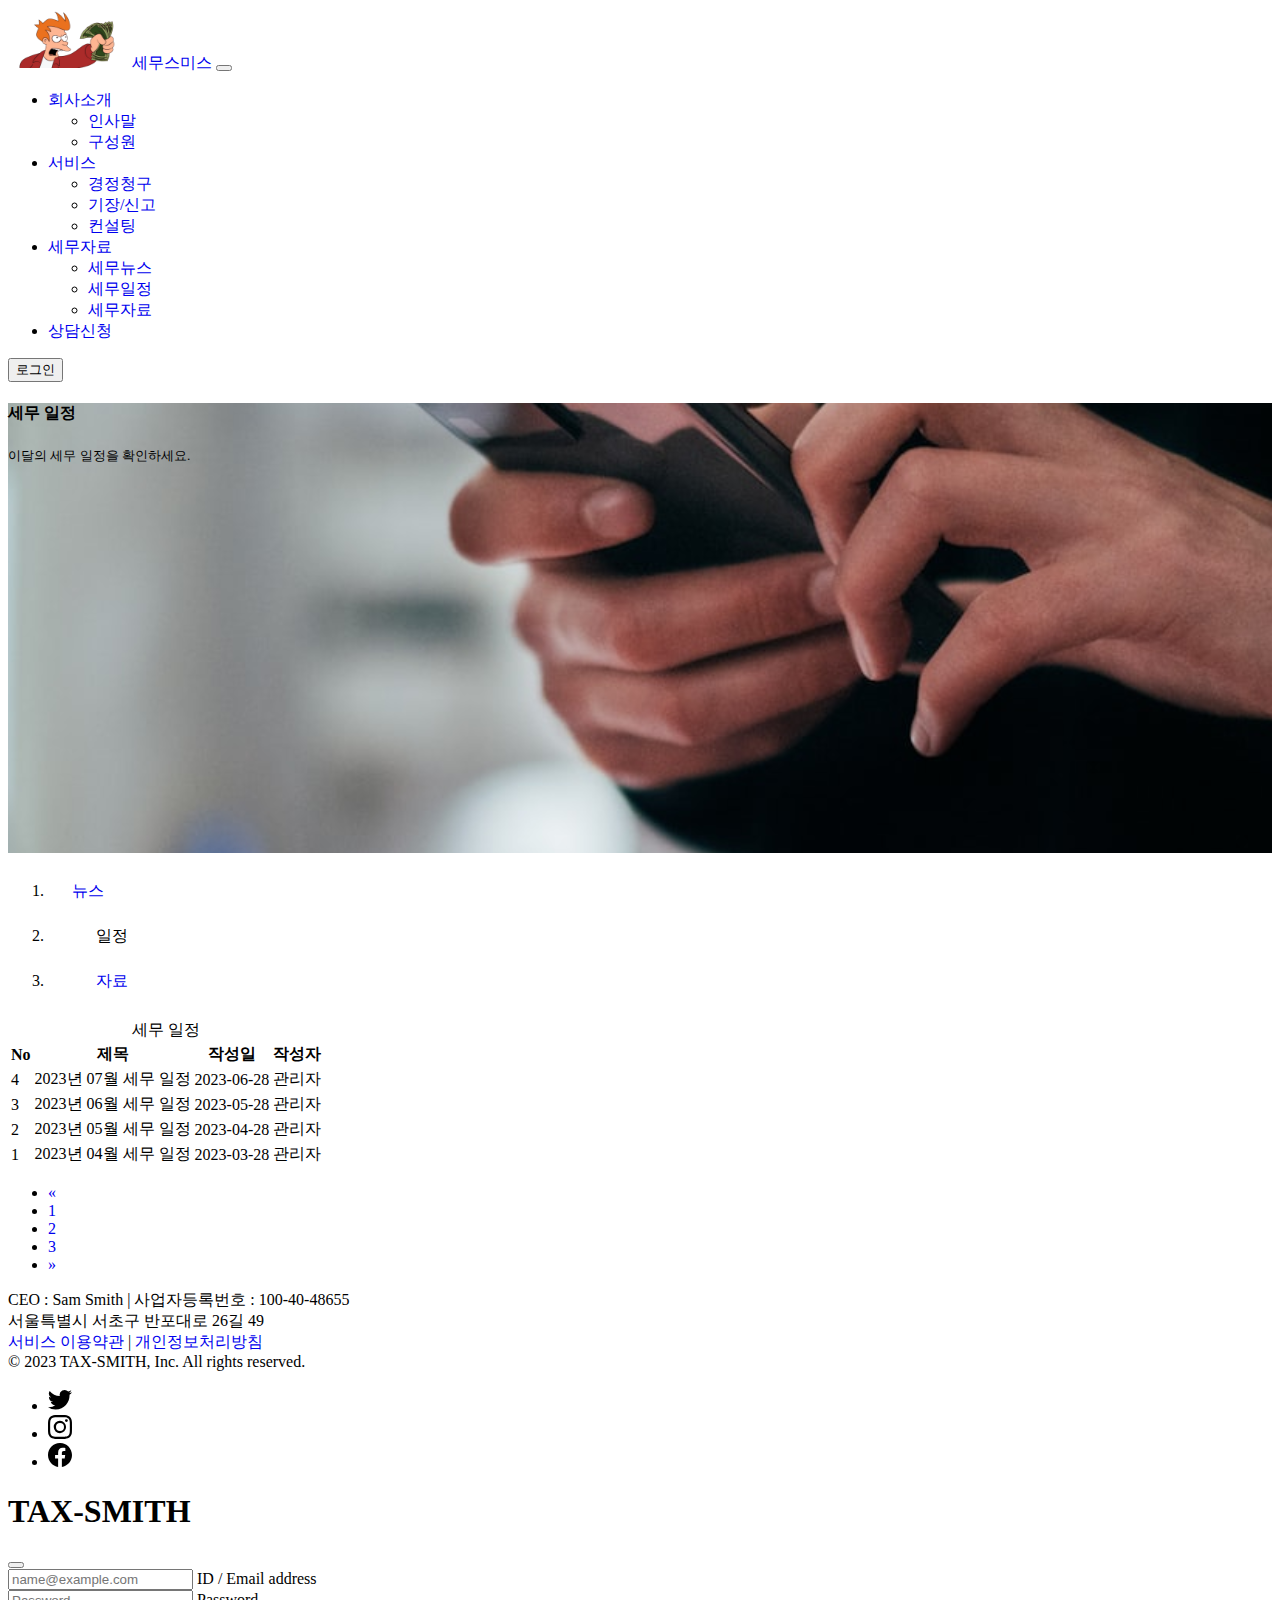
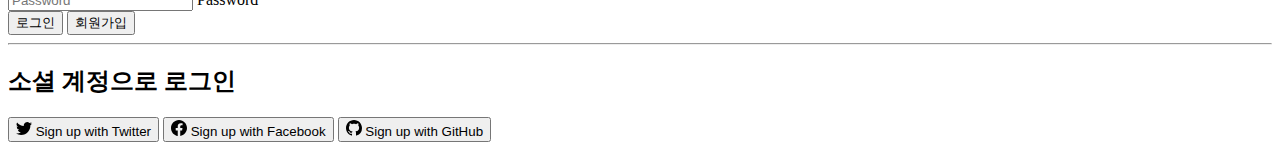
<file: boards/inside.html>
<!DOCTYPE html>
<html lang="ko">

<head>
  <meta charset="UTF-8">
  <meta name="viewport" content="width=device-width, initial-scale=1.0">
  <title>TAX-SMITH</title>
  <link rel="icon" href="../img/logo.png">
  <link rel="stylesheet" href="../static/css/basic.css">
  <link rel="stylesheet" href="../static/css/hovers.css">
  <link href="https://cdn.jsdelivr.net/npm/bootstrap@5.3.0/dist/css/bootstrap.min.css" rel="stylesheet" integrity="sha384-9ndCyUaIbzAi2FUVXJi0CjmCapSmO7SnpJef0486qhLnuZ2cdeRhO02iuK6FUUVM" crossorigin="anonymous">
  <script src="https://cdn.jsdelivr.net/npm/bootstrap@5.3.0/dist/js/bootstrap.bundle.min.js" integrity="sha384-geWF76RCwLtnZ8qwWowPQNguL3RmwHVBC9FhGdlKrxdiJJigb/j/68SIy3Te4Bkz" crossorigin="anonymous"></script>
</head>

<body>

  <!-- icons -->
  <svg xmlns="http://www.w3.org/2000/svg" style="display: none;">
    <symbol id="facebook" viewBox="0 0 16 16">
      <path d="M16 8.049c0-4.446-3.582-8.05-8-8.05C3.58 0-.002 3.603-.002 8.05c0 4.017 2.926 7.347 6.75 7.951v-5.625h-2.03V8.05H6.75V6.275c0-2.017 1.195-3.131 3.022-3.131.876 0 1.791.157 1.791.157v1.98h-1.009c-.993 0-1.303.621-1.303 1.258v1.51h2.218l-.354 2.326H9.25V16c3.824-.604 6.75-3.934 6.75-7.951z" />
    </symbol>
    <symbol id="instagram" viewBox="0 0 16 16">
      <path d="M8 0C5.829 0 5.556.01 4.703.048 3.85.088 3.269.222 2.76.42a3.917 3.917 0 0 0-1.417.923A3.927 3.927 0 0 0 .42 2.76C.222 3.268.087 3.85.048 4.7.01 5.555 0 5.827 0 8.001c0 2.172.01 2.444.048 3.297.04.852.174 1.433.372 1.942.205.526.478.972.923 1.417.444.445.89.719 1.416.923.51.198 1.09.333 1.942.372C5.555 15.99 5.827 16 8 16s2.444-.01 3.298-.048c.851-.04 1.434-.174 1.943-.372a3.916 3.916 0 0 0 1.416-.923c.445-.445.718-.891.923-1.417.197-.509.332-1.09.372-1.942C15.99 10.445 16 10.173 16 8s-.01-2.445-.048-3.299c-.04-.851-.175-1.433-.372-1.941a3.926 3.926 0 0 0-.923-1.417A3.911 3.911 0 0 0 13.24.42c-.51-.198-1.092-.333-1.943-.372C10.443.01 10.172 0 7.998 0h.003zm-.717 1.442h.718c2.136 0 2.389.007 3.232.046.78.035 1.204.166 1.486.275.373.145.64.319.92.599.28.28.453.546.598.92.11.281.24.705.275 1.485.039.843.047 1.096.047 3.231s-.008 2.389-.047 3.232c-.035.78-.166 1.203-.275 1.485a2.47 2.47 0 0 1-.599.919c-.28.28-.546.453-.92.598-.28.11-.704.24-1.485.276-.843.038-1.096.047-3.232.047s-2.39-.009-3.233-.047c-.78-.036-1.203-.166-1.485-.276a2.478 2.478 0 0 1-.92-.598 2.48 2.48 0 0 1-.6-.92c-.109-.281-.24-.705-.275-1.485-.038-.843-.046-1.096-.046-3.233 0-2.136.008-2.388.046-3.231.036-.78.166-1.204.276-1.486.145-.373.319-.64.599-.92.28-.28.546-.453.92-.598.282-.11.705-.24 1.485-.276.738-.034 1.024-.044 2.515-.045v.002zm4.988 1.328a.96.96 0 1 0 0 1.92.96.96 0 0 0 0-1.92zm-4.27 1.122a4.109 4.109 0 1 0 0 8.217 4.109 4.109 0 0 0 0-8.217zm0 1.441a2.667 2.667 0 1 1 0 5.334 2.667 2.667 0 0 1 0-5.334z" />
    </symbol>
    <symbol id="twitter" viewBox="0 0 16 16">
      <path d="M5.026 15c6.038 0 9.341-5.003 9.341-9.334 0-.14 0-.282-.006-.422A6.685 6.685 0 0 0 16 3.542a6.658 6.658 0 0 1-1.889.518 3.301 3.301 0 0 0 1.447-1.817 6.533 6.533 0 0 1-2.087.793A3.286 3.286 0 0 0 7.875 6.03a9.325 9.325 0 0 1-6.767-3.429 3.289 3.289 0 0 0 1.018 4.382A3.323 3.323 0 0 1 .64 6.575v.045a3.288 3.288 0 0 0 2.632 3.218 3.203 3.203 0 0 1-.865.115 3.23 3.23 0 0 1-.614-.057 3.283 3.283 0 0 0 3.067 2.277A6.588 6.588 0 0 1 .78 13.58a6.32 6.32 0 0 1-.78-.045A9.344 9.344 0 0 0 5.026 15z" />
    </symbol>
    <symbol id="github" viewBox="0 0 16 16">
      <path d="M8 0C3.58 0 0 3.58 0 8c0 3.54 2.29 6.53 5.47 7.59.4.07.55-.17.55-.38 0-.19-.01-.82-.01-1.49-2.01.37-2.53-.49-2.69-.94-.09-.23-.48-.94-.82-1.13-.28-.15-.68-.52-.01-.53.63-.01 1.08.58 1.23.82.72 1.21 1.87.87 2.33.66.07-.52.28-.87.51-1.07-1.78-.2-3.64-.89-3.64-3.95 0-.87.31-1.59.82-2.15-.08-.2-.36-1.02.08-2.12 0 0 .67-.21 2.2.82.64-.18 1.32-.27 2-.27.68 0 1.36.09 2 .27 1.53-1.04 2.2-.82 2.2-.82.44 1.1.16 1.92.08 2.12.51.56.82 1.27.82 2.15 0 3.07-1.87 3.75-3.65 3.95.29.25.54.73.54 1.48 0 1.07-.01 1.93-.01 2.2 0 .21.15.46.55.38A8.012 8.012 0 0 0 16 8c0-4.42-3.58-8-8-8z"/>
    </symbol>
    <symbol id="arrowup" viewBox="0 0 16 16">
      <path d="M8 15a.5.5 0 0 0 .5-.5V2.707l3.146 3.147a.5.5 0 0 0 .708-.708l-4-4a.5.5 0 0 0-.708 0l-4 4a.5.5 0 1 0 .708.708L7.5 2.707V14.5a.5.5 0 0 0 .5.5z"/>
    </symbol>
    <symbol id="house" viewBox="0 0 16 16">
      <path d="M6.5 14.5v-3.505c0-.245.25-.495.5-.495h2c.25 0 .5.25.5.5v3.5a.5.5 0 0 0 .5.5h4a.5.5 0 0 0 .5-.5v-7a.5.5 0 0 0-.146-.354L13 5.793V2.5a.5.5 0 0 0-.5-.5h-1a.5.5 0 0 0-.5.5v1.293L8.354 1.146a.5.5 0 0 0-.708 0l-6 6A.5.5 0 0 0 1.5 7.5v7a.5.5 0 0 0 .5.5h4a.5.5 0 0 0 .5-.5z"/>
    </symbol>
  </svg>

  <!-- s : whole container -->
  <div class="container-xxl m-0 p-0 m-auto">

    <!-- s : header nav -->
    <header>
      <nav class="navbar navbar-expand-md">
        <a class="navbar-brand" href="../index.html">
          <img src="../img/logo.png" alt="Logo" width="120" height="60" class="d-inline-block">
          세무스미스
        </a>
        <!-- s : hamberger button -->
        <button class="navbar-toggler m-3" type="button" data-bs-toggle="collapse" data-bs-target="#navbarSupportedContent" aria-controls="navbarSupportedContent" aria-expanded="false" aria-label="Toggle navigation">
          <span class="navbar-toggler-icon"></span>
        </button>
        <!-- e : hamberger button -->
        <div class="collapse navbar-collapse" id="navbarSupportedContent">
          <ul class="navbar-nav m-auto">
            <li class="nav-item dropdown mx-1">
              <a class="nav-link dropdown-toggle" href="#" role="button" data-bs-toggle="dropdown" aria-expanded="false" aria-haspopup="true">
                회사소개
              </a>
              <ul class="dropdown-menu shadow">
                <li><a class="dropdown-item" href="../about.html">인사말</a></li>
                <li><a class="dropdown-item" href="../team.html">구성원</a></li>
              </ul>
            </li>
            <li class="nav-item dropdown mx-1">
              <a class="nav-link dropdown-toggle" href="#" role="button" data-bs-toggle="dropdown" aria-expanded="false">
                서비스
              </a>
              <ul class="dropdown-menu shadow">
                <li><a class="dropdown-item" href="../service/claim.html">경정청구</a></li>
                <li><a class="dropdown-item" href="../service/agency.html">기장/신고</a></li>
                <li><a class="dropdown-item" href="../service/consulting.html">컨설팅</a></li>
              </ul>
            </li>
            <li class="nav-item dropdown mx-1">
              <a class="nav-link dropdown-toggle" href="#" role="button" data-bs-toggle="dropdown" aria-expanded="false">
                세무자료
              </a>
              <ul class="dropdown-menu shadow">
                <li><a class="dropdown-item" href="../boards/news.html">세무뉴스</a></li>
                <li><a class="dropdown-item" href="../boards/inside.html">세무일정</a></li>
                <li><a class="dropdown-item" href="../boards/data.html">세무자료</a></li>
              </ul>
            </li>
            <li class="nav-item mx-1">
              <a class="nav-link" href="../inquiry.html">
                상담신청
              </a>
            </li>
          </ul>
          <button type="button" class="btn btn-outline-secondary me-5" data-bs-toggle="modal" data-bs-target="#modalLogin">로그인</button>
        </div>
      </nav>
    </header>
    <!-- e : header nav -->

    <!-- s : main area -->
    <main>

      <div class="boardInside d-flex align-items-center justify-content-center bg-body-secondary bg-opacity-50">
        <div class="text-center">
          <h4 class="fw-bold">세무 일정</h4>
          <small class="fw-light">이달의 세무 일정을 확인하세요.</small>
        </div>
      </div>

      <div class="container my-5">
        <nav aria-label="breadcrumb">
          <ol class="breadcrumb breadcrumb-custom overflow-hidden text-center bg-body-tertiary border rounded-3">
            <li class="breadcrumb-item" aria-current="page">
              <a class="link-body-emphasis fw-semibold text-decoration-none" href="./news.html">
                뉴스
              </a>
            </li>
            <li class="breadcrumb-item">
                일정
            </li>
            <li class="breadcrumb-item">
              <a class="link-body-emphasis fw-semibold text-decoration-none" href="./data.html">
                자료
              </a>
            </li>
          </ol>
        </nav>
      </div>

      <div class="container">
        <table class="table caption-top">
          <caption>세무 일정</caption>
          <thead>
            <tr>
              <th scope="col">No</th>
              <th scope="col">제목</th>
              <th scope="col">작성일</th>
              <th scope="col">작성자</th>
            </tr>
          </thead>
          <tbody>
            <tr>
              <td scope="row">4</td>
              <td>2023년 07월 세무 일정</td>
              <td>2023-06-28</td>
              <td>관리자</td>
            </tr>
            <tr>
              <td scope="row">3</td>
              <td>2023년 06월 세무 일정</td>
              <td>2023-05-28</td>
              <td>관리자</td>
            </tr>
            <tr>
              <td scope="row">2</td>
              <td>2023년 05월 세무 일정</td>
              <td>2023-04-28</td>
              <td>관리자</td>
            </tr>
            <tr>
              <td scope="row">1</td>
              <td>2023년 04월 세무 일정</td>
              <td>2023-03-28</td>
              <td>관리자</td>
            </tr>
          </tbody>
        </table>
        <div class="d-flex justify-content-center">
          <ul class="pagination">
            <li class="page-item">
              <a class="page-link text-dark" href="#" aria-label="Previous">
                <span aria-hidden="true">&laquo;</span>
              </a>
            </li>
            <li class="page-item"><a class="page-link text-dark" href="#">1</a></li>
            <li class="page-item"><a class="page-link text-dark" href="#">2</a></li>
            <li class="page-item"><a class="page-link text-dark" href="#">3</a></li>
            <li class="page-item">
              <a class="page-link text-dark" href="#" aria-label="Next">
                <span aria-hidden="true">&raquo;</span>
              </a>
            </li>
          </ul>
      </div>
      </div>

    </main>
    <!-- e: main area -->

    <!-- s : footer -->
    <footer class="container-fluid">
      <div class="d-flex flex-wrap justify-content-around align-items-center py-4 my-2 border-top">
        <div class="col-md-5 d-flex justify-content-between align-items-center">
          <div>
            <span>CEO : Sam Smith | 사업자등록번호 : 100-40-48655<br/>
              서울특별시 서초구 반포대로 26길 49</span><br/>
          <a href="/docs/service">서비스 이용약관</a> | 
          <a href="/docs/privacy">개인정보처리방침</a>
          </div>
        </div>
        <span class="text-body-secondary">&copy; 2023 TAX-SMITH, Inc. All rights reserved.</span><br>
        <ul class="col-md-2 mt-3 justify-content-end list-unstyled d-flex">
          <li class="ms-3"><a class="text-body-secondary" href="#">
            <svg class="bi" width="24" height="24">
                <use xlink:href="#twitter" />
              </svg></a></li>
          <li class="ms-3"><a class="text-body-secondary" href="#">
            <svg class="bi" width="24" height="24">
                <use xlink:href="#instagram" />
              </svg></a></li>
          <li class="ms-3"><a class="text-body-secondary" href="#">
            <svg class="bi" width="24" height="24">
                <use xlink:href="#facebook" />
              </svg></a></li>
        </ul>
      </div>
    </footer>
    <!-- e : footer -->
    
    <button type="button" class="btn btn-light" id="btn-to-top">
      <svg class="bi" width="16" height="16"><use xlink:href="#arrowup"/></svg>
    </button>

  <!-- s : modal -->
  <div class="modal fade modal-sheet position-fixed p-4 py-md-5" tabindex="-1" role="dialog" id="modalLogin">
    <div class="modal-dialog" role="document">
      <div class="modal-content rounded-4 shadow">
        <div class="modal-header p-5 pb-4 border-bottom-0">
          <h1 class="fw-bold mb-0 fs-2">TAX-SMITH</h1>
          <button type="button" class="btn-close" data-bs-dismiss="modal" aria-label="Close"></button>
        </div>
  
        <div class="modal-body p-5 pt-0">
          <form class="">
            <div class="form-floating mb-3">
              <input type="email" class="form-control rounded-3" id="floatingInput" placeholder="name@example.com">
              <label for="floatingInput">ID / Email address</label>
            </div>
            <div class="form-floating mb-3">
              <input type="password" class="form-control rounded-3" id="floatingPassword" placeholder="Password">
              <label for="floatingPassword">Password</label>
            </div>
            <button class="w-100 mb-2 btn btn-lg rounded-3 btn-primary" type="submit">로그인</button>
            <button class="w-100 mb-2 btn btn-lg rounded-3 btn-secondary" type="submit">회원가입</button>
            <small class="text-body-secondary"></small>
            <hr class="my-3">
            <h2 class="fs-5 fw-bold mb-3">소셜 계정으로 로그인</h2>
            <button class="w-100 py-2 mb-2 btn btn-outline-secondary rounded-3" type="submit">
              <svg class="bi me-1" width="16" height="16"><use xlink:href="#twitter"/></svg>
              Sign up with Twitter
            </button>
            <button class="w-100 py-2 mb-2 btn btn-outline-primary rounded-3" type="submit">
              <svg class="bi me-1" width="16" height="16"><use xlink:href="#facebook"/></svg>
              Sign up with Facebook
            </button>
            <button class="w-100 py-2 mb-2 btn btn-outline-secondary rounded-3" type="submit">
              <svg class="bi me-1" width="16" height="16"><use xlink:href="#github"/></svg>
              Sign up with GitHub
            </button>
          </form>
        </div>
      </div>
    </div>
  </div>
  <!-- e : modal -->

  </div>
  <!-- e : whole container -->
</body>

<script src="../static/js/javaScript.js"></script>

</html>
</file>
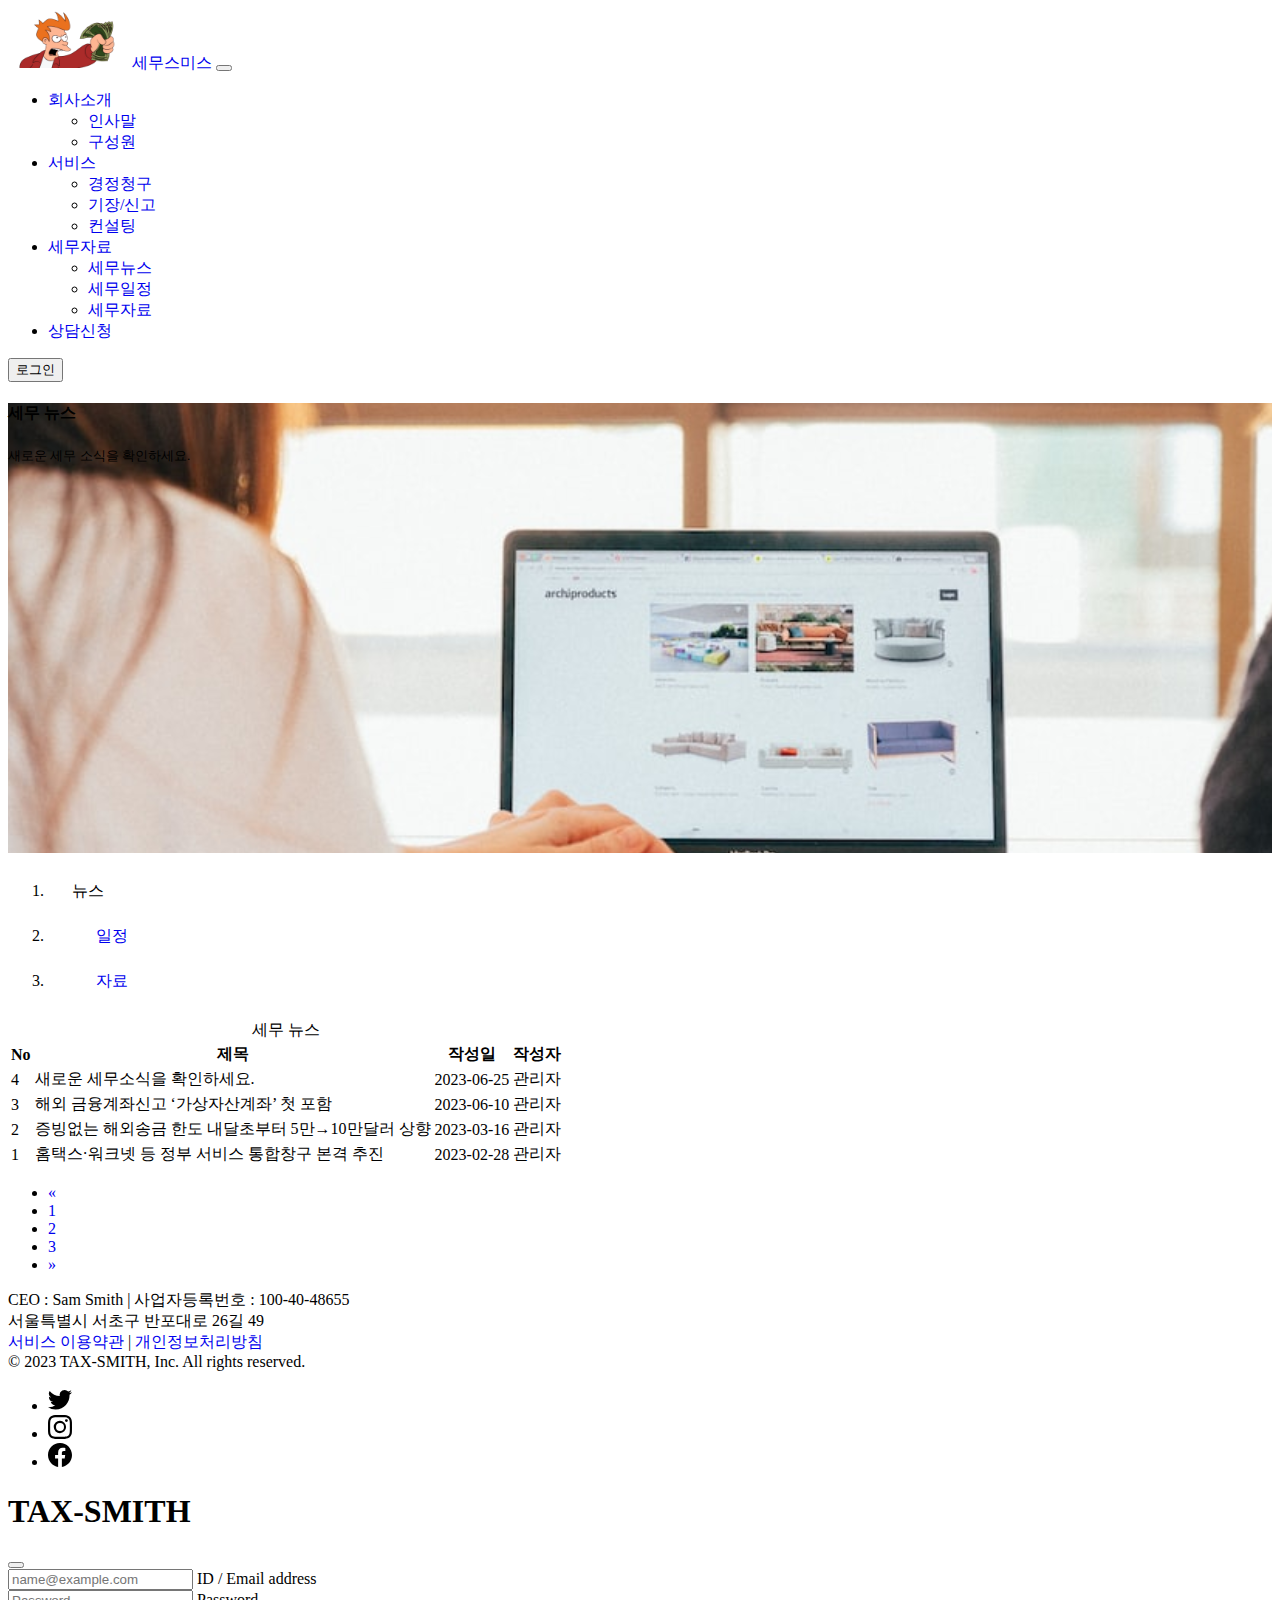
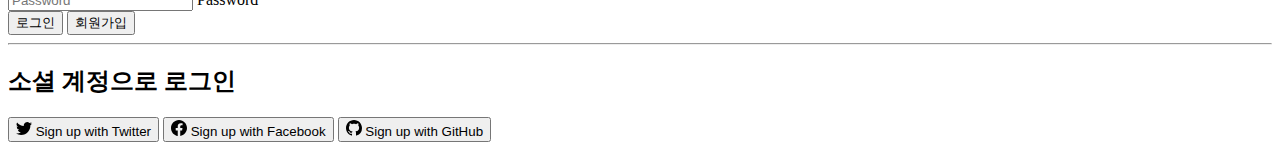
<file: boards/news.html>
<!DOCTYPE html>
<html lang="ko">

<head>
  <meta charset="UTF-8">
  <meta name="viewport" content="width=device-width, initial-scale=1.0">
  <title>TAX-SMITH</title>
  <link rel="icon" href="../img/logo.png">
  <link rel="stylesheet" href="../static/css/basic.css">
  <link rel="stylesheet" href="../static/css/hovers.css">
  <link href="https://cdn.jsdelivr.net/npm/bootstrap@5.3.0/dist/css/bootstrap.min.css" rel="stylesheet" integrity="sha384-9ndCyUaIbzAi2FUVXJi0CjmCapSmO7SnpJef0486qhLnuZ2cdeRhO02iuK6FUUVM" crossorigin="anonymous">
  <script src="https://cdn.jsdelivr.net/npm/bootstrap@5.3.0/dist/js/bootstrap.bundle.min.js" integrity="sha384-geWF76RCwLtnZ8qwWowPQNguL3RmwHVBC9FhGdlKrxdiJJigb/j/68SIy3Te4Bkz" crossorigin="anonymous"></script>
</head>

<body>

  <!-- icons -->
  <svg xmlns="http://www.w3.org/2000/svg" style="display: none;">
    <symbol id="facebook" viewBox="0 0 16 16">
      <path d="M16 8.049c0-4.446-3.582-8.05-8-8.05C3.58 0-.002 3.603-.002 8.05c0 4.017 2.926 7.347 6.75 7.951v-5.625h-2.03V8.05H6.75V6.275c0-2.017 1.195-3.131 3.022-3.131.876 0 1.791.157 1.791.157v1.98h-1.009c-.993 0-1.303.621-1.303 1.258v1.51h2.218l-.354 2.326H9.25V16c3.824-.604 6.75-3.934 6.75-7.951z" />
    </symbol>
    <symbol id="instagram" viewBox="0 0 16 16">
      <path d="M8 0C5.829 0 5.556.01 4.703.048 3.85.088 3.269.222 2.76.42a3.917 3.917 0 0 0-1.417.923A3.927 3.927 0 0 0 .42 2.76C.222 3.268.087 3.85.048 4.7.01 5.555 0 5.827 0 8.001c0 2.172.01 2.444.048 3.297.04.852.174 1.433.372 1.942.205.526.478.972.923 1.417.444.445.89.719 1.416.923.51.198 1.09.333 1.942.372C5.555 15.99 5.827 16 8 16s2.444-.01 3.298-.048c.851-.04 1.434-.174 1.943-.372a3.916 3.916 0 0 0 1.416-.923c.445-.445.718-.891.923-1.417.197-.509.332-1.09.372-1.942C15.99 10.445 16 10.173 16 8s-.01-2.445-.048-3.299c-.04-.851-.175-1.433-.372-1.941a3.926 3.926 0 0 0-.923-1.417A3.911 3.911 0 0 0 13.24.42c-.51-.198-1.092-.333-1.943-.372C10.443.01 10.172 0 7.998 0h.003zm-.717 1.442h.718c2.136 0 2.389.007 3.232.046.78.035 1.204.166 1.486.275.373.145.64.319.92.599.28.28.453.546.598.92.11.281.24.705.275 1.485.039.843.047 1.096.047 3.231s-.008 2.389-.047 3.232c-.035.78-.166 1.203-.275 1.485a2.47 2.47 0 0 1-.599.919c-.28.28-.546.453-.92.598-.28.11-.704.24-1.485.276-.843.038-1.096.047-3.232.047s-2.39-.009-3.233-.047c-.78-.036-1.203-.166-1.485-.276a2.478 2.478 0 0 1-.92-.598 2.48 2.48 0 0 1-.6-.92c-.109-.281-.24-.705-.275-1.485-.038-.843-.046-1.096-.046-3.233 0-2.136.008-2.388.046-3.231.036-.78.166-1.204.276-1.486.145-.373.319-.64.599-.92.28-.28.546-.453.92-.598.282-.11.705-.24 1.485-.276.738-.034 1.024-.044 2.515-.045v.002zm4.988 1.328a.96.96 0 1 0 0 1.92.96.96 0 0 0 0-1.92zm-4.27 1.122a4.109 4.109 0 1 0 0 8.217 4.109 4.109 0 0 0 0-8.217zm0 1.441a2.667 2.667 0 1 1 0 5.334 2.667 2.667 0 0 1 0-5.334z" />
    </symbol>
    <symbol id="twitter" viewBox="0 0 16 16">
      <path d="M5.026 15c6.038 0 9.341-5.003 9.341-9.334 0-.14 0-.282-.006-.422A6.685 6.685 0 0 0 16 3.542a6.658 6.658 0 0 1-1.889.518 3.301 3.301 0 0 0 1.447-1.817 6.533 6.533 0 0 1-2.087.793A3.286 3.286 0 0 0 7.875 6.03a9.325 9.325 0 0 1-6.767-3.429 3.289 3.289 0 0 0 1.018 4.382A3.323 3.323 0 0 1 .64 6.575v.045a3.288 3.288 0 0 0 2.632 3.218 3.203 3.203 0 0 1-.865.115 3.23 3.23 0 0 1-.614-.057 3.283 3.283 0 0 0 3.067 2.277A6.588 6.588 0 0 1 .78 13.58a6.32 6.32 0 0 1-.78-.045A9.344 9.344 0 0 0 5.026 15z" />
    </symbol>
    <symbol id="github" viewBox="0 0 16 16">
      <path d="M8 0C3.58 0 0 3.58 0 8c0 3.54 2.29 6.53 5.47 7.59.4.07.55-.17.55-.38 0-.19-.01-.82-.01-1.49-2.01.37-2.53-.49-2.69-.94-.09-.23-.48-.94-.82-1.13-.28-.15-.68-.52-.01-.53.63-.01 1.08.58 1.23.82.72 1.21 1.87.87 2.33.66.07-.52.28-.87.51-1.07-1.78-.2-3.64-.89-3.64-3.95 0-.87.31-1.59.82-2.15-.08-.2-.36-1.02.08-2.12 0 0 .67-.21 2.2.82.64-.18 1.32-.27 2-.27.68 0 1.36.09 2 .27 1.53-1.04 2.2-.82 2.2-.82.44 1.1.16 1.92.08 2.12.51.56.82 1.27.82 2.15 0 3.07-1.87 3.75-3.65 3.95.29.25.54.73.54 1.48 0 1.07-.01 1.93-.01 2.2 0 .21.15.46.55.38A8.012 8.012 0 0 0 16 8c0-4.42-3.58-8-8-8z"/>
    </symbol>
    <symbol id="arrowup" viewBox="0 0 16 16">
      <path d="M8 15a.5.5 0 0 0 .5-.5V2.707l3.146 3.147a.5.5 0 0 0 .708-.708l-4-4a.5.5 0 0 0-.708 0l-4 4a.5.5 0 1 0 .708.708L7.5 2.707V14.5a.5.5 0 0 0 .5.5z"/>
    </symbol>
    <symbol id="house" viewBox="0 0 16 16">
      <path d="M6.5 14.5v-3.505c0-.245.25-.495.5-.495h2c.25 0 .5.25.5.5v3.5a.5.5 0 0 0 .5.5h4a.5.5 0 0 0 .5-.5v-7a.5.5 0 0 0-.146-.354L13 5.793V2.5a.5.5 0 0 0-.5-.5h-1a.5.5 0 0 0-.5.5v1.293L8.354 1.146a.5.5 0 0 0-.708 0l-6 6A.5.5 0 0 0 1.5 7.5v7a.5.5 0 0 0 .5.5h4a.5.5 0 0 0 .5-.5z"/>
    </symbol>
  </svg>

  <!-- s : whole container -->
  <div class="container-xxl m-0 p-0 m-auto">

    <!-- s : header nav -->
    <header>
      <nav class="navbar navbar-expand-md">
        <a class="navbar-brand" href="../index.html">
          <img src="../img/logo.png" alt="Logo" width="120" height="60" class="d-inline-block">
          세무스미스
        </a>
        <!-- s : hamberger button -->
        <button class="navbar-toggler m-3" type="button" data-bs-toggle="collapse" data-bs-target="#navbarSupportedContent" aria-controls="navbarSupportedContent" aria-expanded="false" aria-label="Toggle navigation">
          <span class="navbar-toggler-icon"></span>
        </button>
        <!-- e : hamberger button -->
        <div class="collapse navbar-collapse" id="navbarSupportedContent">
          <ul class="navbar-nav m-auto">
            <li class="nav-item dropdown mx-1">
              <a class="nav-link dropdown-toggle" href="#" role="button" data-bs-toggle="dropdown" aria-expanded="false" aria-haspopup="true">
                회사소개
              </a>
              <ul class="dropdown-menu shadow">
                <li><a class="dropdown-item" href="../about.html">인사말</a></li>
                <li><a class="dropdown-item" href="../team.html">구성원</a></li>
              </ul>
            </li>
            <li class="nav-item dropdown mx-1">
              <a class="nav-link dropdown-toggle" href="#" role="button" data-bs-toggle="dropdown" aria-expanded="false">
                서비스
              </a>
              <ul class="dropdown-menu shadow">
                <li><a class="dropdown-item" href="../service/claim.html">경정청구</a></li>
                <li><a class="dropdown-item" href="../service/agency.html">기장/신고</a></li>
                <li><a class="dropdown-item" href="../service/consulting.html">컨설팅</a></li>
              </ul>
            </li>
            <li class="nav-item dropdown mx-1">
              <a class="nav-link dropdown-toggle" href="#" role="button" data-bs-toggle="dropdown" aria-expanded="false">
                세무자료
              </a>
              <ul class="dropdown-menu shadow">
                <li><a class="dropdown-item" href="../boards/news.html">세무뉴스</a></li>
                <li><a class="dropdown-item" href="../boards/inside.html">세무일정</a></li>
                <li><a class="dropdown-item" href="../boards/data.html">세무자료</a></li>
              </ul>
            </li>
            <li class="nav-item mx-1">
              <a class="nav-link" href="../inquiry.html">
                상담신청
              </a>
            </li>
          </ul>
          <button type="button" class="btn btn-outline-secondary me-5" data-bs-toggle="modal" data-bs-target="#modalLogin">로그인</button>
        </div>
      </nav>
    </header>
    <!-- e : header nav -->

    <!-- s : main area -->
    <main>

      <div class="boardNews d-flex align-items-center justify-content-center bg-body-secondary bg-opacity-50">
        <div class="text-center">
          <h4 class="fw-bold">세무 뉴스</h4>
          <small class="fw-light">새로운 세무 소식을 확인하세요.</small>
        </div>
      </div>

      <div class="container my-5">
        <nav aria-label="breadcrumb">
          <ol class="breadcrumb breadcrumb-custom overflow-hidden text-center bg-body-tertiary border rounded-3">
            <li class="breadcrumb-item" aria-current="page">
                뉴스
            </li>
            <li class="breadcrumb-item">
              <a class="link-body-emphasis fw-semibold text-decoration-none" href="./inside.html">
                일정
              </a>
            </li>
            <li class="breadcrumb-item">
              <a class="link-body-emphasis fw-semibold text-decoration-none" href="./data.html">
                자료
              </a>
            </li>
          </ol>
        </nav>
      </div>

      <div class="container">
        <table class="table caption-top">
          <caption>세무 뉴스</caption>
          <thead>
            <tr>
              <th scope="col">No</th>
              <th scope="col">제목</th>
              <th scope="col">작성일</th>
              <th scope="col">작성자</th>
            </tr>
          </thead>
          <tbody>
            <tr>
              <td scope="row">4</td>
              <td>새로운 세무소식을 확인하세요.</td>
              <td>2023-06-25</td>
              <td>관리자</td>
            </tr>
            <tr>
              <td scope="row">3</td>
              <td>해외 금융계좌신고 ‘가상자산계좌’ 첫 포함</td>
              <td>2023-06-10</td>
              <td>관리자</td>
            </tr>
            <tr>
              <td scope="row">2</td>
              <td>증빙없는 해외송금 한도 내달초부터 5만→10만달러 상향</td>
              <td>2023-03-16</td>
              <td>관리자</td>
            </tr>
            <tr>
              <td scope="row">1</td>
              <td>홈택스·워크넷 등 정부 서비스 통합창구 본격 추진</td>
              <td>2023-02-28</td>
              <td>관리자</td>
            </tr>
          </tbody>
        </table>
        <div class="d-flex justify-content-center">
          <ul class="pagination">
            <li class="page-item">
              <a class="page-link text-dark" href="#" aria-label="Previous">
                <span aria-hidden="true">&laquo;</span>
              </a>
            </li>
            <li class="page-item"><a class="page-link text-dark" href="#">1</a></li>
            <li class="page-item"><a class="page-link text-dark" href="#">2</a></li>
            <li class="page-item"><a class="page-link text-dark" href="#">3</a></li>
            <li class="page-item">
              <a class="page-link text-dark" href="#" aria-label="Next">
                <span aria-hidden="true">&raquo;</span>
              </a>
            </li>
          </ul>
      </div>
      </div>

    </main>
    <!-- e: main area -->

    <!-- s : footer -->
    <footer class="container-fluid">
      <div class="d-flex flex-wrap justify-content-around align-items-center py-4 my-2 border-top">
        <div class="col-md-5 d-flex justify-content-between align-items-center">
          <div>
            <span>CEO : Sam Smith | 사업자등록번호 : 100-40-48655<br/>
              서울특별시 서초구 반포대로 26길 49</span><br/>
          <a href="/docs/service">서비스 이용약관</a> | 
          <a href="/docs/privacy">개인정보처리방침</a>
          </div>
        </div>
        <span class="text-body-secondary">&copy; 2023 TAX-SMITH, Inc. All rights reserved.</span><br>
        <ul class="col-md-2 mt-3 justify-content-end list-unstyled d-flex">
          <li class="ms-3"><a class="text-body-secondary" href="#">
            <svg class="bi" width="24" height="24">
                <use xlink:href="#twitter" />
              </svg></a></li>
          <li class="ms-3"><a class="text-body-secondary" href="#">
            <svg class="bi" width="24" height="24">
                <use xlink:href="#instagram" />
              </svg></a></li>
          <li class="ms-3"><a class="text-body-secondary" href="#">
            <svg class="bi" width="24" height="24">
                <use xlink:href="#facebook" />
              </svg></a></li>
        </ul>
      </div>
    </footer>
    <!-- e : footer -->
    
    <button type="button" class="btn btn-light" id="btn-to-top">
      <svg class="bi" width="16" height="16"><use xlink:href="#arrowup"/></svg>
    </button>

  <!-- s : modal -->
  <div class="modal fade modal-sheet position-fixed p-4 py-md-5" tabindex="-1" role="dialog" id="modalLogin">
    <div class="modal-dialog" role="document">
      <div class="modal-content rounded-4 shadow">
        <div class="modal-header p-5 pb-4 border-bottom-0">
          <h1 class="fw-bold mb-0 fs-2">TAX-SMITH</h1>
          <button type="button" class="btn-close" data-bs-dismiss="modal" aria-label="Close"></button>
        </div>
  
        <div class="modal-body p-5 pt-0">
          <form class="">
            <div class="form-floating mb-3">
              <input type="email" class="form-control rounded-3" id="floatingInput" placeholder="name@example.com">
              <label for="floatingInput">ID / Email address</label>
            </div>
            <div class="form-floating mb-3">
              <input type="password" class="form-control rounded-3" id="floatingPassword" placeholder="Password">
              <label for="floatingPassword">Password</label>
            </div>
            <button class="w-100 mb-2 btn btn-lg rounded-3 btn-primary" type="submit">로그인</button>
            <button class="w-100 mb-2 btn btn-lg rounded-3 btn-secondary" type="submit">회원가입</button>
            <small class="text-body-secondary"></small>
            <hr class="my-3">
            <h2 class="fs-5 fw-bold mb-3">소셜 계정으로 로그인</h2>
            <button class="w-100 py-2 mb-2 btn btn-outline-secondary rounded-3" type="submit">
              <svg class="bi me-1" width="16" height="16"><use xlink:href="#twitter"/></svg>
              Sign up with Twitter
            </button>
            <button class="w-100 py-2 mb-2 btn btn-outline-primary rounded-3" type="submit">
              <svg class="bi me-1" width="16" height="16"><use xlink:href="#facebook"/></svg>
              Sign up with Facebook
            </button>
            <button class="w-100 py-2 mb-2 btn btn-outline-secondary rounded-3" type="submit">
              <svg class="bi me-1" width="16" height="16"><use xlink:href="#github"/></svg>
              Sign up with GitHub
            </button>
          </form>
        </div>
      </div>
    </div>
  </div>
  <!-- e : modal -->

  </div>
  <!-- e : whole container -->
</body>

<script src="../static/js/javaScript.js"></script>

</html>
</file>
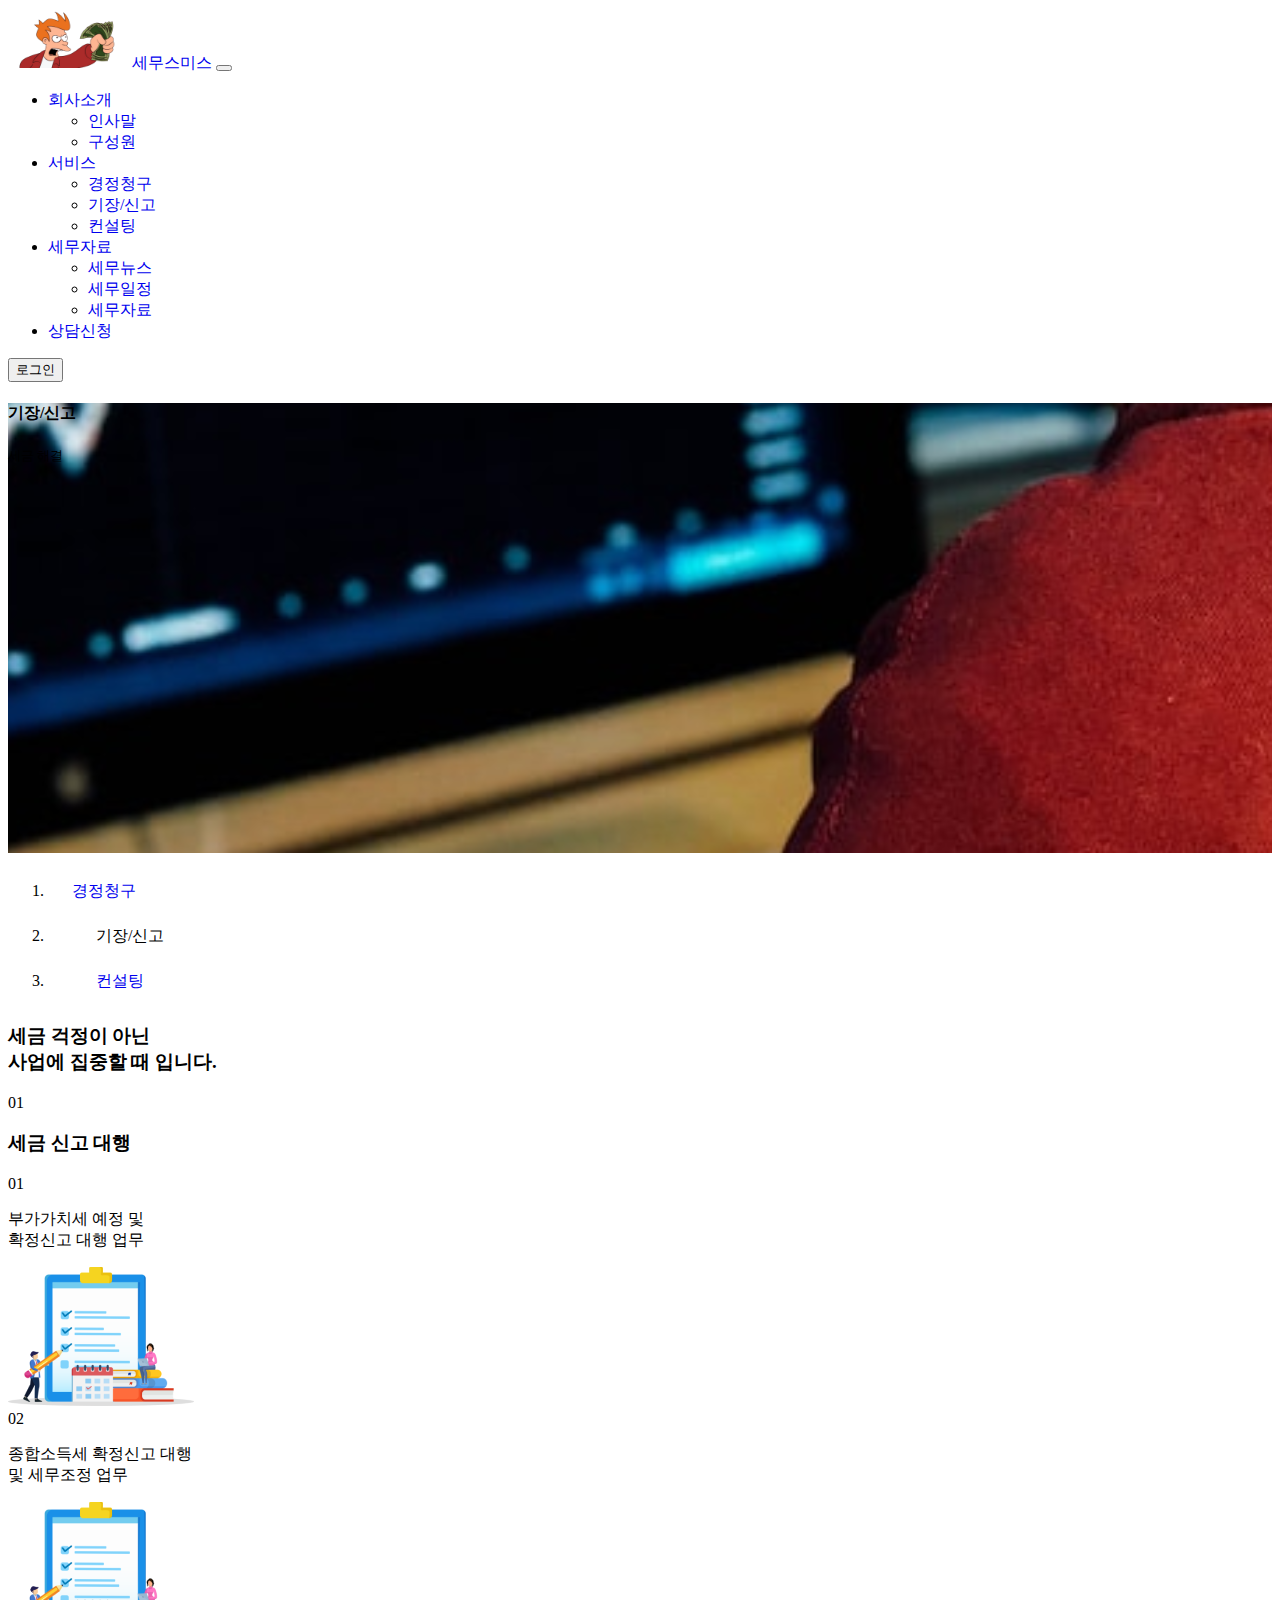
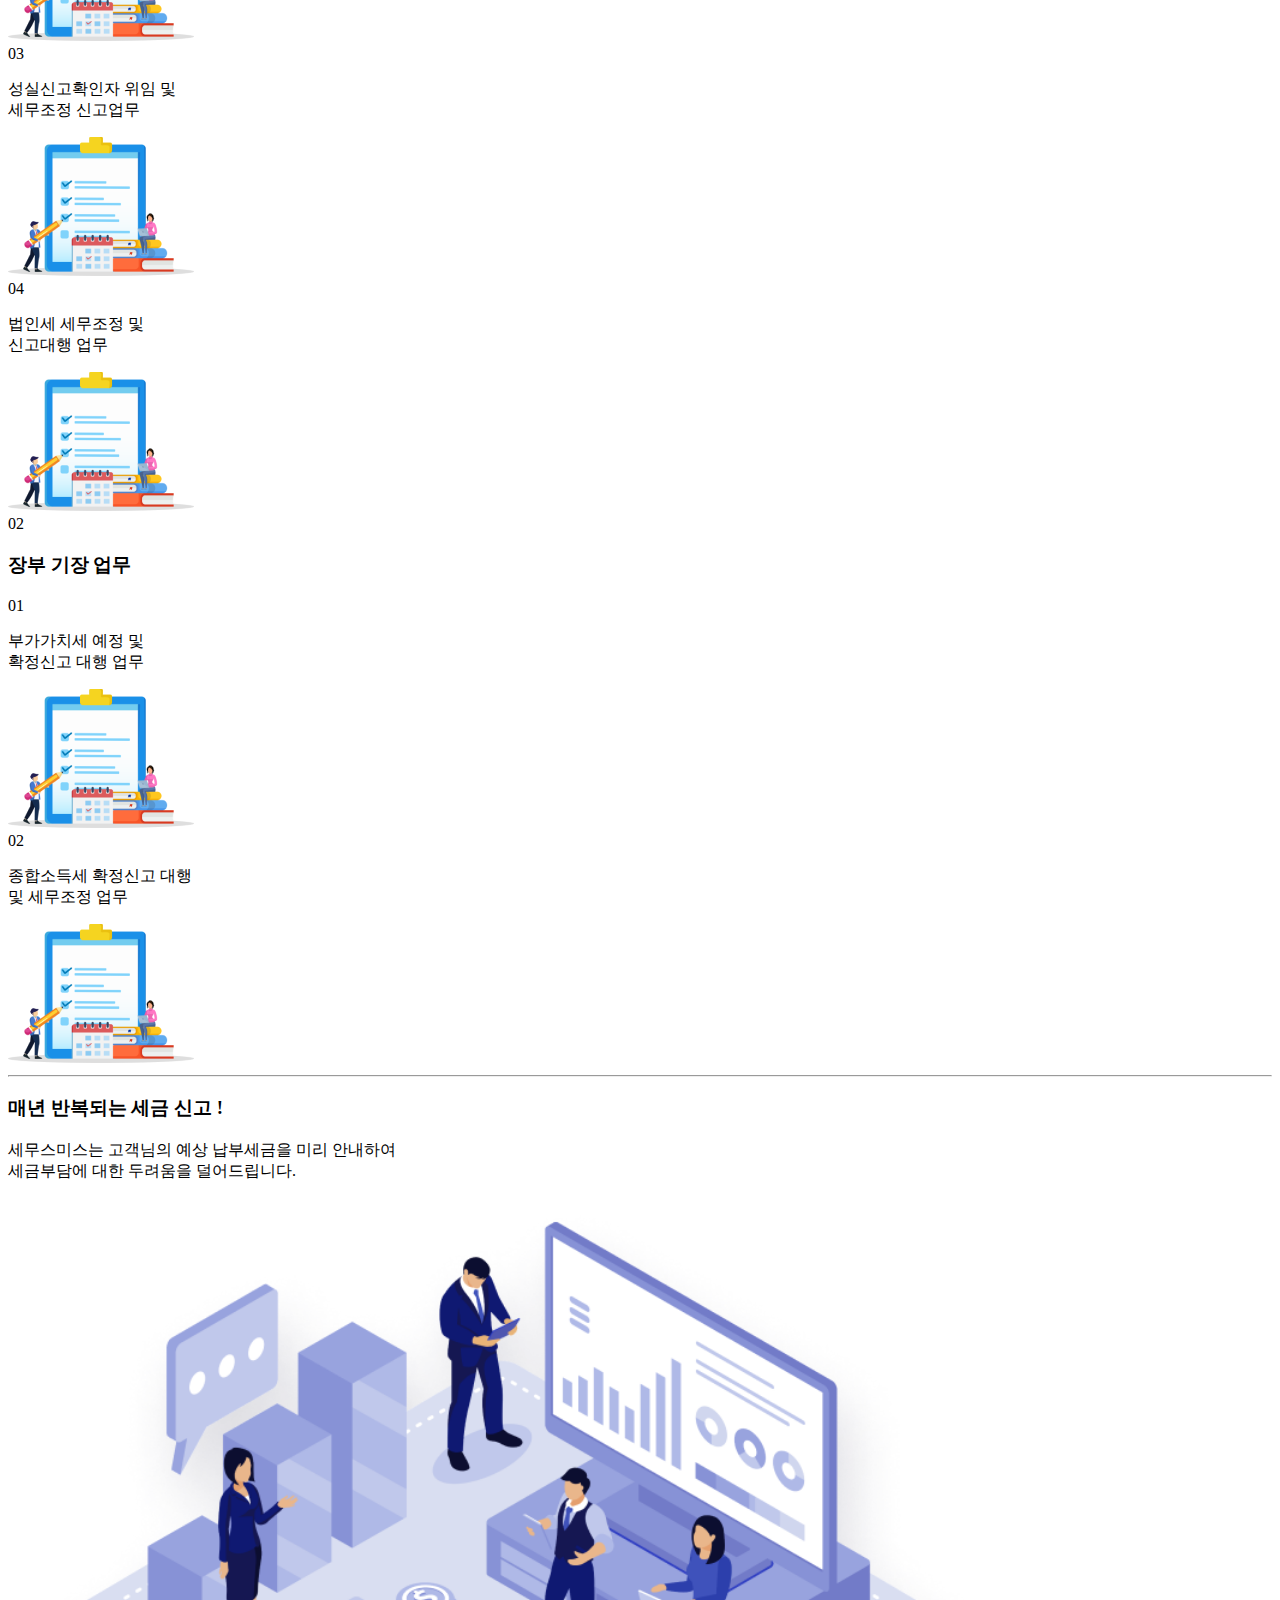
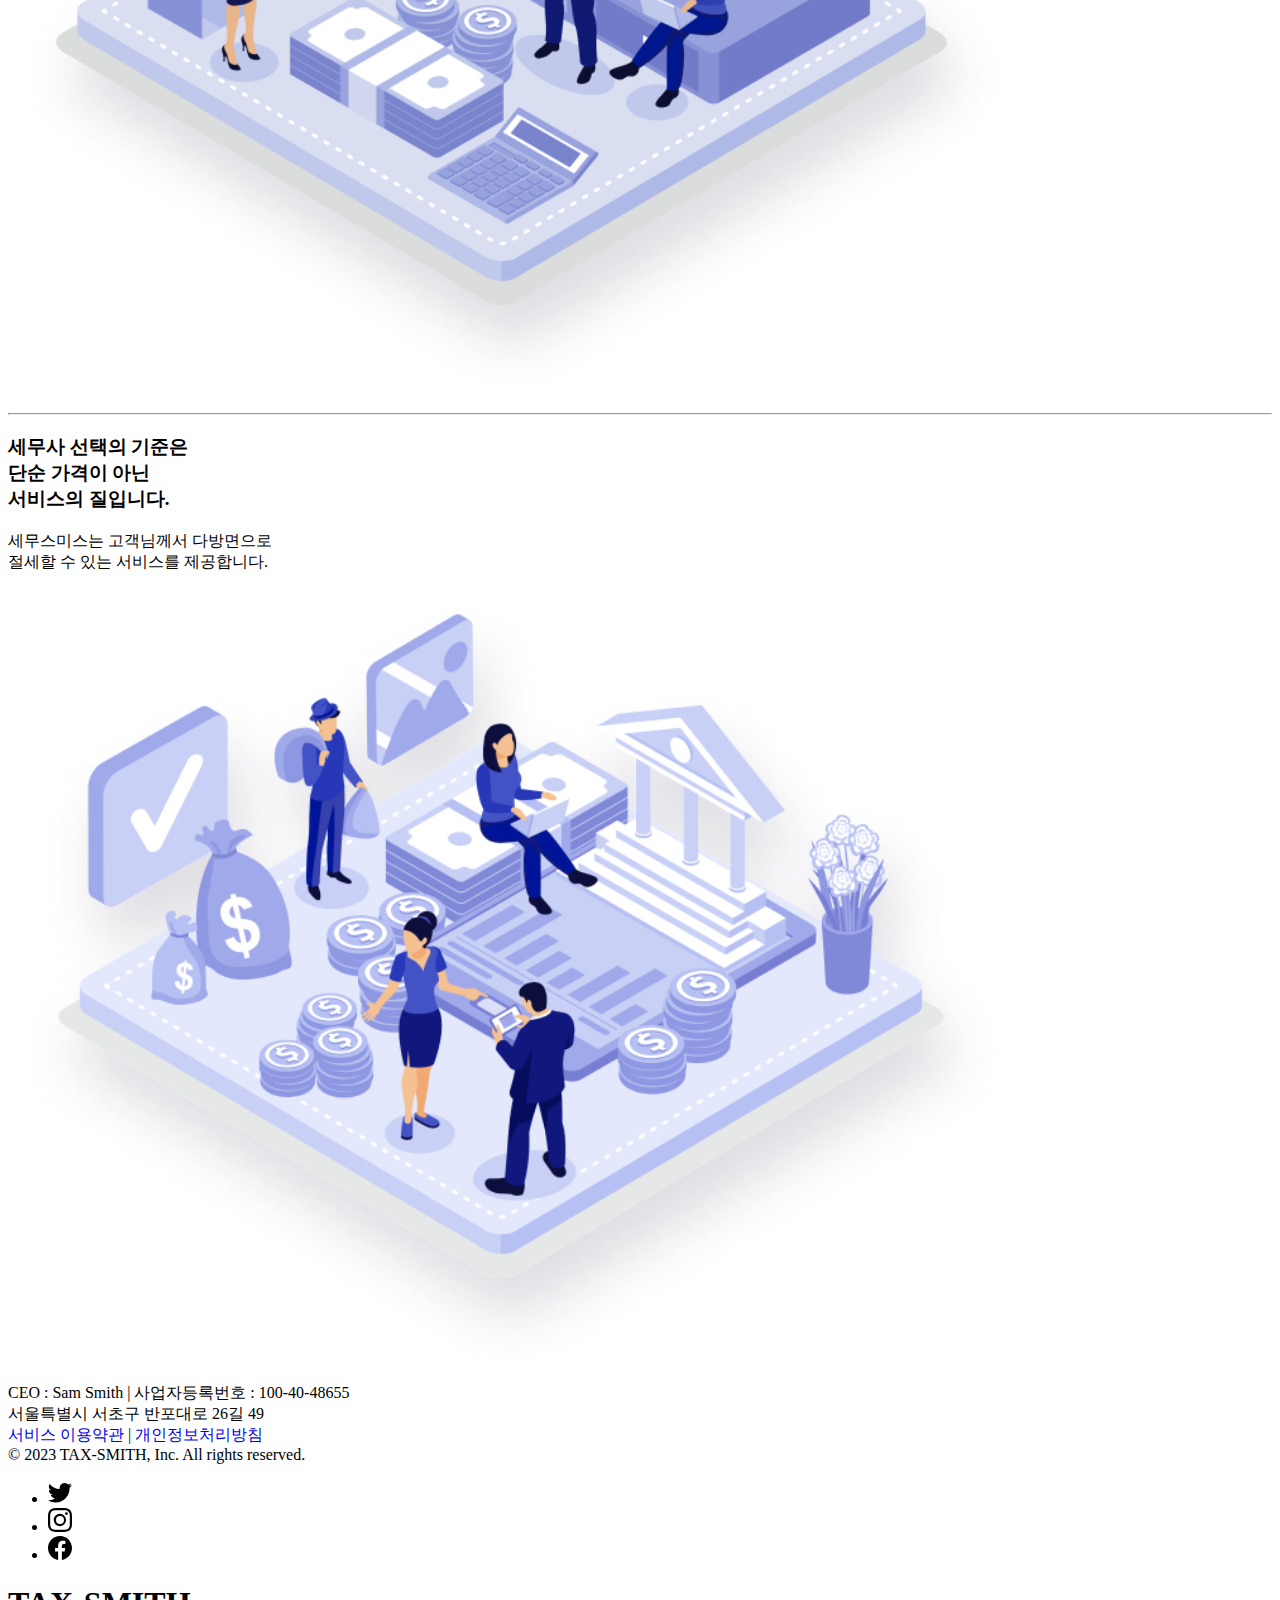
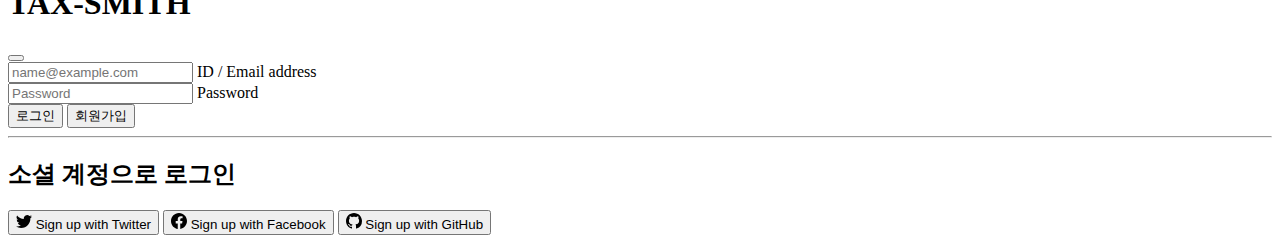
<file: service/agency.html>
<!DOCTYPE html>
<html lang="ko">

<head>
  <meta charset="UTF-8">
  <meta name="viewport" content="width=device-width, initial-scale=1.0">
  <title>TAX-SMITH</title>
  <link rel="icon" href="../img/logo.png">
  <link rel="stylesheet" href="../static/css/basic.css">
  <link rel="stylesheet" href="../static/css/hovers.css">
  <link href="https://cdn.jsdelivr.net/npm/bootstrap@5.3.0/dist/css/bootstrap.min.css" rel="stylesheet" integrity="sha384-9ndCyUaIbzAi2FUVXJi0CjmCapSmO7SnpJef0486qhLnuZ2cdeRhO02iuK6FUUVM" crossorigin="anonymous">
  <script src="https://cdn.jsdelivr.net/npm/bootstrap@5.3.0/dist/js/bootstrap.bundle.min.js" integrity="sha384-geWF76RCwLtnZ8qwWowPQNguL3RmwHVBC9FhGdlKrxdiJJigb/j/68SIy3Te4Bkz" crossorigin="anonymous"></script>
</head>

<body>

  <!-- icons -->
  <svg xmlns="http://www.w3.org/2000/svg" style="display: none;">
    <symbol id="facebook" viewBox="0 0 16 16">
      <path d="M16 8.049c0-4.446-3.582-8.05-8-8.05C3.58 0-.002 3.603-.002 8.05c0 4.017 2.926 7.347 6.75 7.951v-5.625h-2.03V8.05H6.75V6.275c0-2.017 1.195-3.131 3.022-3.131.876 0 1.791.157 1.791.157v1.98h-1.009c-.993 0-1.303.621-1.303 1.258v1.51h2.218l-.354 2.326H9.25V16c3.824-.604 6.75-3.934 6.75-7.951z" />
    </symbol>
    <symbol id="instagram" viewBox="0 0 16 16">
      <path d="M8 0C5.829 0 5.556.01 4.703.048 3.85.088 3.269.222 2.76.42a3.917 3.917 0 0 0-1.417.923A3.927 3.927 0 0 0 .42 2.76C.222 3.268.087 3.85.048 4.7.01 5.555 0 5.827 0 8.001c0 2.172.01 2.444.048 3.297.04.852.174 1.433.372 1.942.205.526.478.972.923 1.417.444.445.89.719 1.416.923.51.198 1.09.333 1.942.372C5.555 15.99 5.827 16 8 16s2.444-.01 3.298-.048c.851-.04 1.434-.174 1.943-.372a3.916 3.916 0 0 0 1.416-.923c.445-.445.718-.891.923-1.417.197-.509.332-1.09.372-1.942C15.99 10.445 16 10.173 16 8s-.01-2.445-.048-3.299c-.04-.851-.175-1.433-.372-1.941a3.926 3.926 0 0 0-.923-1.417A3.911 3.911 0 0 0 13.24.42c-.51-.198-1.092-.333-1.943-.372C10.443.01 10.172 0 7.998 0h.003zm-.717 1.442h.718c2.136 0 2.389.007 3.232.046.78.035 1.204.166 1.486.275.373.145.64.319.92.599.28.28.453.546.598.92.11.281.24.705.275 1.485.039.843.047 1.096.047 3.231s-.008 2.389-.047 3.232c-.035.78-.166 1.203-.275 1.485a2.47 2.47 0 0 1-.599.919c-.28.28-.546.453-.92.598-.28.11-.704.24-1.485.276-.843.038-1.096.047-3.232.047s-2.39-.009-3.233-.047c-.78-.036-1.203-.166-1.485-.276a2.478 2.478 0 0 1-.92-.598 2.48 2.48 0 0 1-.6-.92c-.109-.281-.24-.705-.275-1.485-.038-.843-.046-1.096-.046-3.233 0-2.136.008-2.388.046-3.231.036-.78.166-1.204.276-1.486.145-.373.319-.64.599-.92.28-.28.546-.453.92-.598.282-.11.705-.24 1.485-.276.738-.034 1.024-.044 2.515-.045v.002zm4.988 1.328a.96.96 0 1 0 0 1.92.96.96 0 0 0 0-1.92zm-4.27 1.122a4.109 4.109 0 1 0 0 8.217 4.109 4.109 0 0 0 0-8.217zm0 1.441a2.667 2.667 0 1 1 0 5.334 2.667 2.667 0 0 1 0-5.334z" />
    </symbol>
    <symbol id="twitter" viewBox="0 0 16 16">
      <path d="M5.026 15c6.038 0 9.341-5.003 9.341-9.334 0-.14 0-.282-.006-.422A6.685 6.685 0 0 0 16 3.542a6.658 6.658 0 0 1-1.889.518 3.301 3.301 0 0 0 1.447-1.817 6.533 6.533 0 0 1-2.087.793A3.286 3.286 0 0 0 7.875 6.03a9.325 9.325 0 0 1-6.767-3.429 3.289 3.289 0 0 0 1.018 4.382A3.323 3.323 0 0 1 .64 6.575v.045a3.288 3.288 0 0 0 2.632 3.218 3.203 3.203 0 0 1-.865.115 3.23 3.23 0 0 1-.614-.057 3.283 3.283 0 0 0 3.067 2.277A6.588 6.588 0 0 1 .78 13.58a6.32 6.32 0 0 1-.78-.045A9.344 9.344 0 0 0 5.026 15z" />
    </symbol>
    <symbol id="github" viewBox="0 0 16 16">
      <path d="M8 0C3.58 0 0 3.58 0 8c0 3.54 2.29 6.53 5.47 7.59.4.07.55-.17.55-.38 0-.19-.01-.82-.01-1.49-2.01.37-2.53-.49-2.69-.94-.09-.23-.48-.94-.82-1.13-.28-.15-.68-.52-.01-.53.63-.01 1.08.58 1.23.82.72 1.21 1.87.87 2.33.66.07-.52.28-.87.51-1.07-1.78-.2-3.64-.89-3.64-3.95 0-.87.31-1.59.82-2.15-.08-.2-.36-1.02.08-2.12 0 0 .67-.21 2.2.82.64-.18 1.32-.27 2-.27.68 0 1.36.09 2 .27 1.53-1.04 2.2-.82 2.2-.82.44 1.1.16 1.92.08 2.12.51.56.82 1.27.82 2.15 0 3.07-1.87 3.75-3.65 3.95.29.25.54.73.54 1.48 0 1.07-.01 1.93-.01 2.2 0 .21.15.46.55.38A8.012 8.012 0 0 0 16 8c0-4.42-3.58-8-8-8z"/>
    </symbol>
    <symbol id="arrowup" viewBox="0 0 16 16">
      <path d="M8 15a.5.5 0 0 0 .5-.5V2.707l3.146 3.147a.5.5 0 0 0 .708-.708l-4-4a.5.5 0 0 0-.708 0l-4 4a.5.5 0 1 0 .708.708L7.5 2.707V14.5a.5.5 0 0 0 .5.5z"/>
    </symbol>
    <symbol id="house" viewBox="0 0 16 16">
      <path d="M6.5 14.5v-3.505c0-.245.25-.495.5-.495h2c.25 0 .5.25.5.5v3.5a.5.5 0 0 0 .5.5h4a.5.5 0 0 0 .5-.5v-7a.5.5 0 0 0-.146-.354L13 5.793V2.5a.5.5 0 0 0-.5-.5h-1a.5.5 0 0 0-.5.5v1.293L8.354 1.146a.5.5 0 0 0-.708 0l-6 6A.5.5 0 0 0 1.5 7.5v7a.5.5 0 0 0 .5.5h4a.5.5 0 0 0 .5-.5z"/>
    </symbol>
  </svg>

  <!-- s : whole container -->
  <div class="container-xxl m-0 p-0 m-auto">

    <!-- s : header nav -->
    <header>
      <nav class="navbar navbar-expand-md">
        <a class="navbar-brand" href="../index.html">
          <img src="../img/logo.png" alt="Logo" width="120" height="60" class="d-inline-block">
          세무스미스
        </a>
        <!-- s : hamberger button -->
        <button class="navbar-toggler m-3" type="button" data-bs-toggle="collapse" data-bs-target="#navbarSupportedContent" aria-controls="navbarSupportedContent" aria-expanded="false" aria-label="Toggle navigation">
          <span class="navbar-toggler-icon"></span>
        </button>
        <!-- e : hamberger button -->
        <div class="collapse navbar-collapse" id="navbarSupportedContent">
          <ul class="navbar-nav m-auto">
            <li class="nav-item dropdown mx-1">
              <a class="nav-link dropdown-toggle" href="#" role="button" data-bs-toggle="dropdown" aria-expanded="false" aria-haspopup="true">
                회사소개
              </a>
              <ul class="dropdown-menu shadow">
                <li><a class="dropdown-item" href="../about.html">인사말</a></li>
                <li><a class="dropdown-item" href="../team.html">구성원</a></li>
              </ul>
            </li>
            <li class="nav-item dropdown mx-1">
              <a class="nav-link dropdown-toggle" href="#" role="button" data-bs-toggle="dropdown" aria-expanded="false">
                서비스
              </a>
              <ul class="dropdown-menu shadow">
                <li><a class="dropdown-item" href="./claim.html">경정청구</a></li>
                <li><a class="dropdown-item" href="./agency.html">기장/신고</a></li>
                <li><a class="dropdown-item" href="./consulting.html">컨설팅</a></li>
              </ul>
            </li>
            <li class="nav-item dropdown mx-1">
              <a class="nav-link dropdown-toggle" href="#" role="button" data-bs-toggle="dropdown" aria-expanded="false">
                세무자료
              </a>
              <ul class="dropdown-menu shadow">
                <li><a class="dropdown-item" href="../boards/news.html">세무뉴스</a></li>
                <li><a class="dropdown-item" href="../boards/inside.html">세무일정</a></li>
                <li><a class="dropdown-item" href="../boards/data.html">세무자료</a></li>
              </ul>
            </li>
            <li class="nav-item mx-1">
              <a class="nav-link" href="../inquiry.html">
                상담신청
              </a>
            </li>
          </ul>
          <button type="button" class="btn btn-outline-secondary me-5" data-bs-toggle="modal" data-bs-target="#modalLogin">로그인</button>
        </div>
      </nav>
    </header>
    <!-- e : header nav -->

    <!-- s : main area -->
    <main>

      <div class="agency d-flex align-items-center justify-content-center bg-body-secondary bg-opacity-50">
        <div class="text-center">
          <h4 class="fw-bold">기장/신고</h4>
          <small class="fw-light">세금 해결</small>
        </div>
      </div>

      <!-- s : breadcrumb -->
      <div class="container my-3">
        <nav aria-label="breadcrumb">
          <ol class="breadcrumb breadcrumb-custom overflow-hidden text-center bg-body-tertiary border rounded-3">
            <li class="breadcrumb-item">
              <a class="link-body-emphasis fw-semibold text-decoration-none" href="./claim.html">
                경정청구
              </a>
            </li>
            <li class="breadcrumb-item active" aria-current="page">
              기장/신고
            </li>
            <li class="breadcrumb-item">
              <a class="link-body-emphasis fw-semibold text-decoration-none" href="./consulting.html">
                컨설팅
              </a>
            </li>
          </ol>
        </nav>
      </div>
      <!-- e : breadcrumb -->

      <div class="text-center m-3 p-3">
        <h3>세금 걱정이 아닌<br/>
          사업에 집중할 때 입니다.
        </h3>
      </div>


      <div class="container">

        <div class="text-center">
          <span class="border-bottom d-block w-25 m-auto my-2">01</span>
          <h3>세금 신고 대행</h3>
        </div>

        <!-- s : agency-item -->
        <div class="row text-center p-3">
          <div class="agency-item col-6 col-lg-3 p-3">
            <span class="border-bottom">01</span>
            <p>부가가치세 예정 및<br/>
              확정신고 대행 업무</p>
            <img src="../img/agency_item01.png" alt="agency">
          </div>
          <div class="agency-item col-6 col-lg-3 p-3">
            <span class="border-bottom">02</span>
            <p>종합소득세 확정신고 대행<br/>
            및 세무조정 업무</p>
            <img src="../img/agency_item01.png" alt="agency">
          </div>
          <div class="agency-item col-6 col-lg-3 p-3">
            <span class="border-bottom">03</span>
            <p>성실신고확인자 위임 및<br/>
            세무조정 신고업무</p>
            <img src="../img/agency_item01.png" alt="agency">
          </div>
          <div class="agency-item col-6 col-lg-3 p-3">
            <span class="border-bottom">04</span>
            <p>법인세 세무조정 및<br/>
            신고대행 업무</p>
            <img src="../img/agency_item01.png" alt="agency">
          </div>
        </div>
        <!-- e : agency-item -->

        <div class="text-center p-3">
          <span class="border-bottom d-block w-25 m-auto my-2">02</span>
          <h3>장부 기장 업무</h3>
        </div>

        <div class="row text-center d-flex justify-content-center">
          <div class="agency-item col-6 col-lg-3 p-3">
            <span class="border-bottom">01</span>
            <p>부가가치세 예정 및<br/>
            확정신고 대행 업무</p>
            <img src="../img/agency_item01.png" alt="agency">
          </div>
          <div class="agency-item col-6 col-lg-3 p-3">
            <span class="border-bottom">02</span>
            <p>종합소득세 확정신고 대행<br/>
            및 세무조정 업무</p>
            <img src="../img/agency_item01.png" alt="agency">
            </div>
        </div>

        <hr>

        <div class="row featurette d-flex justify-content-center align-items-center">
          <div class="col-md-6 text-center p-5">
            <h3>매년 반복되는 세금 신고 !</h3>
            <p class="text-secondary">세무스미스는 고객님의 예상 납부세금을 미리 안내하여<br/>
              세금부담에 대한 두려움을 덜어드립니다.</p>
          </div>
          <div class="col-md-6 text-center">
            <img class="mx-5" src="../img/agency_item02.png" alt="agency" style="width: 80%">
          </div>
        </div>
    
        <hr>
    
        <div class="row featurette d-flex justify-content-center align-items-center">
          <div class="col-md-6 order-md-2 text-center p-5">
            <h3>세무사 선택의 기준은<br/>
              단순 가격이 아닌<br/>
              서비스의 질입니다.</h3>
            <p class="text-secondary">세무스미스는 고객님께서 다방면으로<br/>
              절세할 수 있는 서비스를 제공합니다.</p>
          </div>
          <div class="col-md-6 order-md-1 text-center">
            <img class="mx-5" src="../img/agency_item03.png" alt="agency" style="width: 80%">
          </div>
        </div>
  
      </div>

    </main>
    <!-- e: main area -->

    <!-- s : footer -->
    <footer class="container-fluid">
      <div class="d-flex flex-wrap justify-content-around align-items-center py-4 my-2 border-top">
        <div class="col-md-5 d-flex justify-content-between align-items-center">
          <div>
            <span>CEO : Sam Smith | 사업자등록번호 : 100-40-48655<br/>
              서울특별시 서초구 반포대로 26길 49</span><br/>
          <a href="/docs/service">서비스 이용약관</a> | 
          <a href="/docs/privacy">개인정보처리방침</a>
          </div>
        </div>
        <span class="text-body-secondary">&copy; 2023 TAX-SMITH, Inc. All rights reserved.</span><br>
        <ul class="col-md-2 mt-3 justify-content-end list-unstyled d-flex">
          <li class="ms-3"><a class="text-body-secondary" href="#">
            <svg class="bi" width="24" height="24">
                <use xlink:href="#twitter" />
              </svg></a></li>
          <li class="ms-3"><a class="text-body-secondary" href="#">
            <svg class="bi" width="24" height="24">
                <use xlink:href="#instagram" />
              </svg></a></li>
          <li class="ms-3"><a class="text-body-secondary" href="#">
            <svg class="bi" width="24" height="24">
                <use xlink:href="#facebook" />
              </svg></a></li>
        </ul>
      </div>
    </footer>
    <!-- e : footer -->
    
    <button type="button" class="btn btn-light" id="btn-to-top">
      <svg class="bi" width="16" height="16"><use xlink:href="#arrowup"/></svg>
    </button>

  <!-- s : modal -->
  <div class="modal fade modal-sheet position-fixed p-4 py-md-5" tabindex="-1" role="dialog" id="modalLogin">
    <div class="modal-dialog" role="document">
      <div class="modal-content rounded-4 shadow">
        <div class="modal-header p-5 pb-4 border-bottom-0">
          <h1 class="fw-bold mb-0 fs-2">TAX-SMITH</h1>
          <button type="button" class="btn-close" data-bs-dismiss="modal" aria-label="Close"></button>
        </div>
  
        <div class="modal-body p-5 pt-0">
          <form class="">
            <div class="form-floating mb-3">
              <input type="email" class="form-control rounded-3" id="floatingInput" placeholder="name@example.com">
              <label for="floatingInput">ID / Email address</label>
            </div>
            <div class="form-floating mb-3">
              <input type="password" class="form-control rounded-3" id="floatingPassword" placeholder="Password">
              <label for="floatingPassword">Password</label>
            </div>
            <button class="w-100 mb-2 btn btn-lg rounded-3 btn-primary" type="submit">로그인</button>
            <button class="w-100 mb-2 btn btn-lg rounded-3 btn-secondary" type="submit">회원가입</button>
            <small class="text-body-secondary"></small>
            <hr class="my-3">
            <h2 class="fs-5 fw-bold mb-3">소셜 계정으로 로그인</h2>
            <button class="w-100 py-2 mb-2 btn btn-outline-secondary rounded-3" type="submit">
              <svg class="bi me-1" width="16" height="16"><use xlink:href="#twitter"/></svg>
              Sign up with Twitter
            </button>
            <button class="w-100 py-2 mb-2 btn btn-outline-primary rounded-3" type="submit">
              <svg class="bi me-1" width="16" height="16"><use xlink:href="#facebook"/></svg>
              Sign up with Facebook
            </button>
            <button class="w-100 py-2 mb-2 btn btn-outline-secondary rounded-3" type="submit">
              <svg class="bi me-1" width="16" height="16"><use xlink:href="#github"/></svg>
              Sign up with GitHub
            </button>
          </form>
        </div>
      </div>
    </div>
  </div>
  <!-- e : modal -->

  </div>
  <!-- e : whole container -->
</body>

<script src="../static/js/javaScript.js"></script>

</html>
</file>
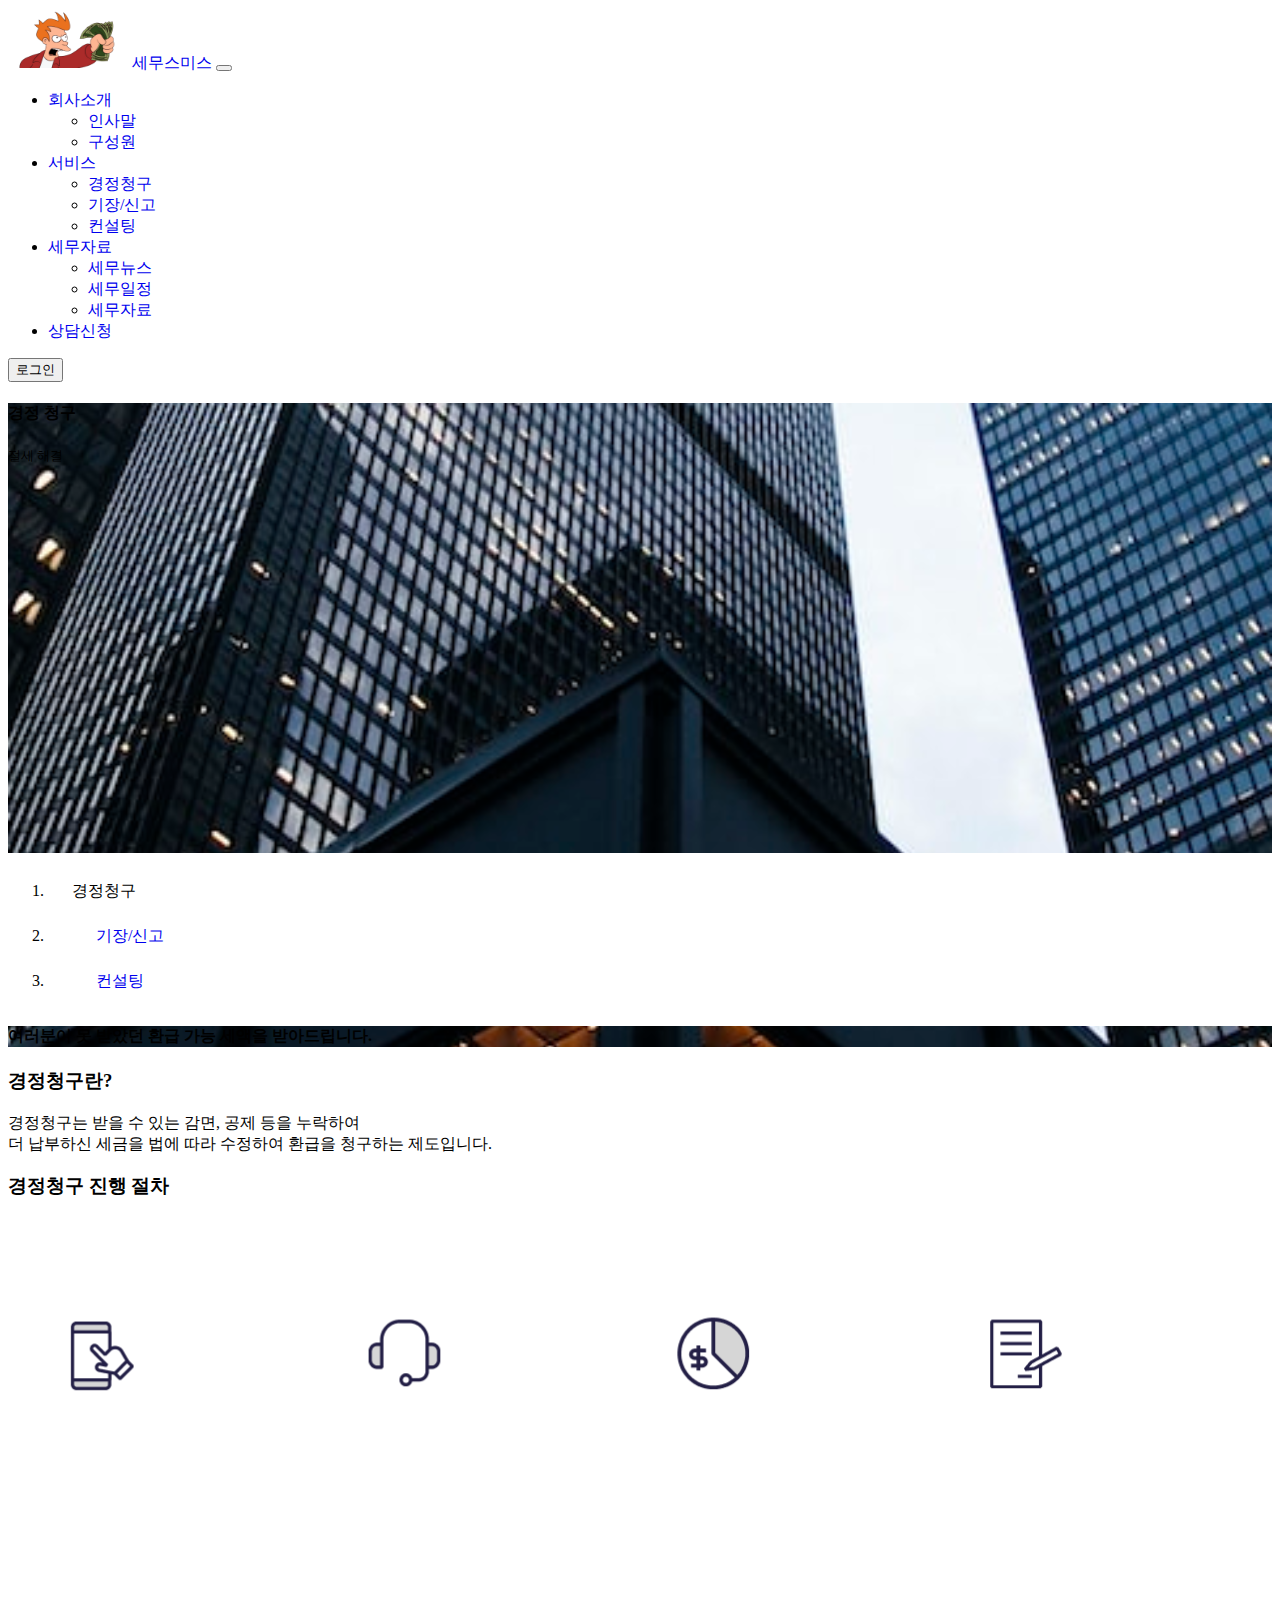
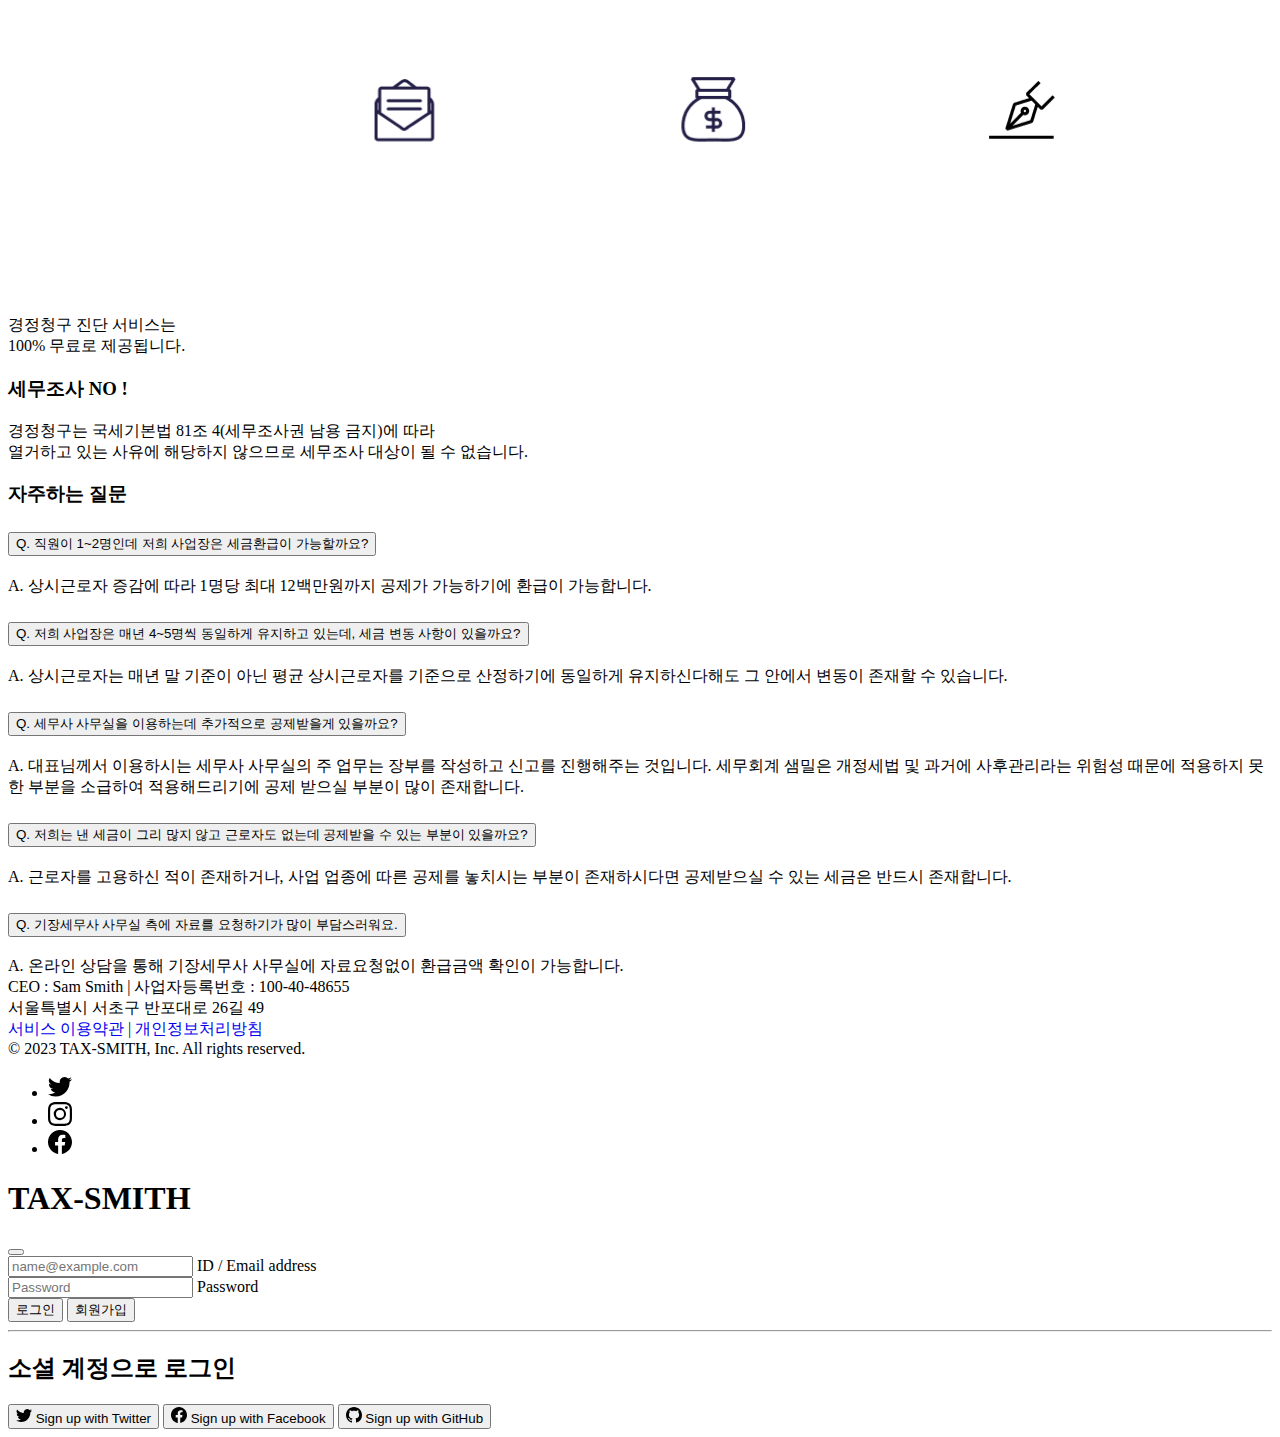
<file: service/claim.html>
<!DOCTYPE html>
<html lang="ko">

<head>
  <meta charset="UTF-8">
  <meta name="viewport" content="width=device-width, initial-scale=1.0">
  <title>TAX-SMITH</title>
  <link rel="icon" href="../img/logo.png">
  <link rel="stylesheet" href="../static/css/basic.css">
  <link rel="stylesheet" href="../static/css/hovers.css">
  <link href="https://cdn.jsdelivr.net/npm/bootstrap@5.3.0/dist/css/bootstrap.min.css" rel="stylesheet" integrity="sha384-9ndCyUaIbzAi2FUVXJi0CjmCapSmO7SnpJef0486qhLnuZ2cdeRhO02iuK6FUUVM" crossorigin="anonymous">
  <script src="https://cdn.jsdelivr.net/npm/bootstrap@5.3.0/dist/js/bootstrap.bundle.min.js" integrity="sha384-geWF76RCwLtnZ8qwWowPQNguL3RmwHVBC9FhGdlKrxdiJJigb/j/68SIy3Te4Bkz" crossorigin="anonymous"></script>
</head>

<body>

  <!-- icons -->
  <svg xmlns="http://www.w3.org/2000/svg" style="display: none;">
    <symbol id="facebook" viewBox="0 0 16 16">
      <path d="M16 8.049c0-4.446-3.582-8.05-8-8.05C3.58 0-.002 3.603-.002 8.05c0 4.017 2.926 7.347 6.75 7.951v-5.625h-2.03V8.05H6.75V6.275c0-2.017 1.195-3.131 3.022-3.131.876 0 1.791.157 1.791.157v1.98h-1.009c-.993 0-1.303.621-1.303 1.258v1.51h2.218l-.354 2.326H9.25V16c3.824-.604 6.75-3.934 6.75-7.951z" />
    </symbol>
    <symbol id="instagram" viewBox="0 0 16 16">
      <path d="M8 0C5.829 0 5.556.01 4.703.048 3.85.088 3.269.222 2.76.42a3.917 3.917 0 0 0-1.417.923A3.927 3.927 0 0 0 .42 2.76C.222 3.268.087 3.85.048 4.7.01 5.555 0 5.827 0 8.001c0 2.172.01 2.444.048 3.297.04.852.174 1.433.372 1.942.205.526.478.972.923 1.417.444.445.89.719 1.416.923.51.198 1.09.333 1.942.372C5.555 15.99 5.827 16 8 16s2.444-.01 3.298-.048c.851-.04 1.434-.174 1.943-.372a3.916 3.916 0 0 0 1.416-.923c.445-.445.718-.891.923-1.417.197-.509.332-1.09.372-1.942C15.99 10.445 16 10.173 16 8s-.01-2.445-.048-3.299c-.04-.851-.175-1.433-.372-1.941a3.926 3.926 0 0 0-.923-1.417A3.911 3.911 0 0 0 13.24.42c-.51-.198-1.092-.333-1.943-.372C10.443.01 10.172 0 7.998 0h.003zm-.717 1.442h.718c2.136 0 2.389.007 3.232.046.78.035 1.204.166 1.486.275.373.145.64.319.92.599.28.28.453.546.598.92.11.281.24.705.275 1.485.039.843.047 1.096.047 3.231s-.008 2.389-.047 3.232c-.035.78-.166 1.203-.275 1.485a2.47 2.47 0 0 1-.599.919c-.28.28-.546.453-.92.598-.28.11-.704.24-1.485.276-.843.038-1.096.047-3.232.047s-2.39-.009-3.233-.047c-.78-.036-1.203-.166-1.485-.276a2.478 2.478 0 0 1-.92-.598 2.48 2.48 0 0 1-.6-.92c-.109-.281-.24-.705-.275-1.485-.038-.843-.046-1.096-.046-3.233 0-2.136.008-2.388.046-3.231.036-.78.166-1.204.276-1.486.145-.373.319-.64.599-.92.28-.28.546-.453.92-.598.282-.11.705-.24 1.485-.276.738-.034 1.024-.044 2.515-.045v.002zm4.988 1.328a.96.96 0 1 0 0 1.92.96.96 0 0 0 0-1.92zm-4.27 1.122a4.109 4.109 0 1 0 0 8.217 4.109 4.109 0 0 0 0-8.217zm0 1.441a2.667 2.667 0 1 1 0 5.334 2.667 2.667 0 0 1 0-5.334z" />
    </symbol>
    <symbol id="twitter" viewBox="0 0 16 16">
      <path d="M5.026 15c6.038 0 9.341-5.003 9.341-9.334 0-.14 0-.282-.006-.422A6.685 6.685 0 0 0 16 3.542a6.658 6.658 0 0 1-1.889.518 3.301 3.301 0 0 0 1.447-1.817 6.533 6.533 0 0 1-2.087.793A3.286 3.286 0 0 0 7.875 6.03a9.325 9.325 0 0 1-6.767-3.429 3.289 3.289 0 0 0 1.018 4.382A3.323 3.323 0 0 1 .64 6.575v.045a3.288 3.288 0 0 0 2.632 3.218 3.203 3.203 0 0 1-.865.115 3.23 3.23 0 0 1-.614-.057 3.283 3.283 0 0 0 3.067 2.277A6.588 6.588 0 0 1 .78 13.58a6.32 6.32 0 0 1-.78-.045A9.344 9.344 0 0 0 5.026 15z" />
    </symbol>
    <symbol id="github" viewBox="0 0 16 16">
      <path d="M8 0C3.58 0 0 3.58 0 8c0 3.54 2.29 6.53 5.47 7.59.4.07.55-.17.55-.38 0-.19-.01-.82-.01-1.49-2.01.37-2.53-.49-2.69-.94-.09-.23-.48-.94-.82-1.13-.28-.15-.68-.52-.01-.53.63-.01 1.08.58 1.23.82.72 1.21 1.87.87 2.33.66.07-.52.28-.87.51-1.07-1.78-.2-3.64-.89-3.64-3.95 0-.87.31-1.59.82-2.15-.08-.2-.36-1.02.08-2.12 0 0 .67-.21 2.2.82.64-.18 1.32-.27 2-.27.68 0 1.36.09 2 .27 1.53-1.04 2.2-.82 2.2-.82.44 1.1.16 1.92.08 2.12.51.56.82 1.27.82 2.15 0 3.07-1.87 3.75-3.65 3.95.29.25.54.73.54 1.48 0 1.07-.01 1.93-.01 2.2 0 .21.15.46.55.38A8.012 8.012 0 0 0 16 8c0-4.42-3.58-8-8-8z"/>
    </symbol>
    <symbol id="arrowup" viewBox="0 0 16 16">
      <path d="M8 15a.5.5 0 0 0 .5-.5V2.707l3.146 3.147a.5.5 0 0 0 .708-.708l-4-4a.5.5 0 0 0-.708 0l-4 4a.5.5 0 1 0 .708.708L7.5 2.707V14.5a.5.5 0 0 0 .5.5z"/>
    </symbol>
    <symbol id="house" viewBox="0 0 16 16">
      <path d="M6.5 14.5v-3.505c0-.245.25-.495.5-.495h2c.25 0 .5.25.5.5v3.5a.5.5 0 0 0 .5.5h4a.5.5 0 0 0 .5-.5v-7a.5.5 0 0 0-.146-.354L13 5.793V2.5a.5.5 0 0 0-.5-.5h-1a.5.5 0 0 0-.5.5v1.293L8.354 1.146a.5.5 0 0 0-.708 0l-6 6A.5.5 0 0 0 1.5 7.5v7a.5.5 0 0 0 .5.5h4a.5.5 0 0 0 .5-.5z"/>
    </symbol>
  </svg>

  <!-- s : whole container -->
  <div class="container-xxl m-0 p-0 m-auto">

    <!-- s : header nav -->
    <header>
      <nav class="navbar navbar-expand-md">
        <a class="navbar-brand" href="../index.html">
          <img src="../img/logo.png" alt="Logo" width="120" height="60" class="d-inline-block">
          세무스미스
        </a>
        <!-- s : hamberger button -->
        <button class="navbar-toggler m-3" type="button" data-bs-toggle="collapse" data-bs-target="#navbarSupportedContent" aria-controls="navbarSupportedContent" aria-expanded="false" aria-label="Toggle navigation">
          <span class="navbar-toggler-icon"></span>
        </button>
        <!-- e : hamberger button -->
        <div class="collapse navbar-collapse" id="navbarSupportedContent">
          <ul class="navbar-nav m-auto">
            <li class="nav-item dropdown mx-1">
              <a class="nav-link dropdown-toggle" href="#" role="button" data-bs-toggle="dropdown" aria-expanded="false" aria-haspopup="true">
                회사소개
              </a>
              <ul class="dropdown-menu shadow">
                <li><a class="dropdown-item" href="../about.html">인사말</a></li>
                <li><a class="dropdown-item" href="../team.html">구성원</a></li>
              </ul>
            </li>
            <li class="nav-item dropdown mx-1">
              <a class="nav-link dropdown-toggle" href="#" role="button" data-bs-toggle="dropdown" aria-expanded="false">
                서비스
              </a>
              <ul class="dropdown-menu shadow">
                <li><a class="dropdown-item" href="./claim.html">경정청구</a></li>
                <li><a class="dropdown-item" href="./agency.html">기장/신고</a></li>
                <li><a class="dropdown-item" href="./consulting.html">컨설팅</a></li>
              </ul>
            </li>
            <li class="nav-item dropdown mx-1">
              <a class="nav-link dropdown-toggle" href="#" role="button" data-bs-toggle="dropdown" aria-expanded="false">
                세무자료
              </a>
              <ul class="dropdown-menu shadow">
                <li><a class="dropdown-item" href="../boards/news.html">세무뉴스</a></li>
                <li><a class="dropdown-item" href="../boards/inside.html">세무일정</a></li>
                <li><a class="dropdown-item" href="../boards/data.html">세무자료</a></li>
              </ul>
            </li>
            <li class="nav-item mx-1">
              <a class="nav-link" href="../inquiry.html">
                상담신청
              </a>
            </li>
          </ul>
          <button type="button" class="btn btn-outline-secondary me-5" data-bs-toggle="modal" data-bs-target="#modalLogin">로그인</button>
        </div>
      </nav>
    </header>
    <!-- e : header nav -->

    <!-- s : main area -->
    <main>

      <div class="claim d-flex align-items-center justify-content-center bg-body-secondary bg-opacity-50">
        <div class="text-center">
          <h4 class="fw-bold">경정 청구</h4>
          <small class="fw-light">절세 해결</small>
        </div>
      </div>

      <div class="container my-5">
        <nav aria-label="breadcrumb">
          <ol class="breadcrumb breadcrumb-custom overflow-hidden text-center bg-body-tertiary border rounded-3">
            <li class="breadcrumb-item" aria-current="page">
                경정청구
            </li>
            <li class="breadcrumb-item">
              <a class="link-body-emphasis fw-semibold text-decoration-none" href="./agency.html">
                기장/신고
              </a>
            </li>
            <li class="breadcrumb-item">
              <a class="link-body-emphasis fw-semibold text-decoration-none" href="./consulting.html">
                컨설팅
              </a>
            </li>
          </ol>
        </nav>
      </div>

      <div class="claim-01 text-center m-3 p-3">
        <h4 class="fw-bold">여러분이 못 받았던 환급 가능 세액을 받아드립니다.</h4>
      </div>

      <div class="text-center">
        <h3>경정청구란?</h3>
        <p>경정청구는 받을 수 있는 감면, 공제 등을 누락하여<br/>
          더 납부하신 세금을 법에 따라 수정하여 환급을 청구하는 제도입니다.</p>
      </div>

      <div class="container">
        <div class="text-center">
          <h3>경정청구 진행 절차</h3>
          <img class="bg-secondary" src="../img/process.png" style="width: 100%;" alt="process">
          <p>경정청구 진단 서비스는<br/>
            100% 무료로 제공됩니다.</p>
        </div>
        <div class="text-center border-top p-3">
          <h3>세무조사 NO !</h3>
          <p>경정청구는 국세기본법 81조 4(세무조사권 남용 금지)에 따라<br/>
            열거하고 있는 사유에 해당하지 않으므로 세무조사 대상이 될 수 없습니다.</p>
        </div>
        <div>
          <div class="accordion" id="accordionPanelsStayOpenExample">
            <h3>자주하는 질문</h3>
            <div class="accordion-item">
              <h2 class="accordion-header">
                <button class="accordion-button collapsed" type="button" data-bs-toggle="collapse" data-bs-target="#panelsStayOpen-collapseOne" aria-expanded="false" aria-controls="panelsStayOpen-collapseOne">
                  Q. 직원이 1~2명인데 저희 사업장은 세금환급이 가능할까요?
                </button>
              </h2>
              <div id="panelsStayOpen-collapseOne" class="accordion-collapse collapse">
                <div class="accordion-body">
                  <span>A. 상시근로자 증감에 따라 1명당 최대 12백만원까지 공제가 가능하기에 환급이 가능합니다.</span>
                </div>
              </div>
            </div>
            <div class="accordion-item">
              <h2 class="accordion-header">
                <button class="accordion-button collapsed" type="button" data-bs-toggle="collapse" data-bs-target="#panelsStayOpen-collapseTwo" aria-expanded="false" aria-controls="panelsStayOpen-collapseTwo">
                  Q. 저희 사업장은 매년 4~5명씩 동일하게 유지하고 있는데, 세금 변동 사항이 있을까요?
                </button>
              </h2>
              <div id="panelsStayOpen-collapseTwo" class="accordion-collapse collapse">
                <div class="accordion-body">
                  <span>A. 상시근로자는 매년 말 기준이 아닌 평균 상시근로자를 기준으로 산정하기에 동일하게 유지하신다해도 그 안에서 변동이 존재할 수 있습니다.</span>
                </div>
              </div>
            </div>
            <div class="accordion-item">
              <h2 class="accordion-header">
                <button class="accordion-button collapsed" type="button" data-bs-toggle="collapse" data-bs-target="#panelsStayOpen-collapseThree" aria-expanded="false" aria-controls="panelsStayOpen-collapseThree">
                  Q. 세무사 사무실을 이용하는데 추가적으로 공제받을게 있을까요?
                </button>
              </h2>
              <div id="panelsStayOpen-collapseThree" class="accordion-collapse collapse">
                <div class="accordion-body">
                  <span>A. 대표님께서 이용하시는 세무사 사무실의 주 업무는 장부를 작성하고 신고를 진행해주는 것입니다. 세무회계 샘밀은 개정세법 및 과거에 사후관리라는 위험성 때문에 적용하지 못한 부분을 소급하여 적용해드리기에 공제 받으실 부분이 많이 존재합니다.</span>
                </div>
              </div>
            </div>
            <div class="accordion-item">
              <h2 class="accordion-header">
                <button class="accordion-button collapsed" type="button" data-bs-toggle="collapse" data-bs-target="#panelsStayOpen-collapseFour" aria-expanded="false" aria-controls="panelsStayOpen-collapseFour">
                  Q. 저희는 낸 세금이 그리 많지 않고 근로자도 없는데 공제받을 수 있는 부분이 있을까요?
                </button>
              </h2>
              <div id="panelsStayOpen-collapseFour" class="accordion-collapse collapse">
                <div class="accordion-body">
                  <span>A. 근로자를 고용하신 적이 존재하거나, 사업 업종에 따른 공제를 놓치시는 부분이 존재하시다면 공제받으실 수 있는 세금은 반드시 존재합니다.</span>
                </div>
              </div>
            </div>
            <div class="accordion-item">
              <h2 class="accordion-header">
                <button class="accordion-button collapsed" type="button" data-bs-toggle="collapse" data-bs-target="#panelsStayOpen-collapseFive" aria-expanded="false" aria-controls="panelsStayOpen-collapseFive">
                  Q. 기장세무사 사무실 측에 자료를 요청하기가 많이 부담스러워요.
                </button>
              </h2>
              <div id="panelsStayOpen-collapseFive" class="accordion-collapse collapse">
                <div class="accordion-body">
                  <span>A. 온라인 상담을 통해 기장세무사 사무실에 자료요청없이 환급금액 확인이 가능합니다.</span>
                </div>
              </div>
            </div>
          </div>
        </div>
      </div>

    </main>
    <!-- e: main area -->

    <!-- s : footer -->
    <footer class="container-fluid">
      <div class="d-flex flex-wrap justify-content-around align-items-center py-4 my-2 border-top">
        <div class="col-md-5 d-flex justify-content-between align-items-center">
          <div>
            <span>CEO : Sam Smith | 사업자등록번호 : 100-40-48655<br/>
              서울특별시 서초구 반포대로 26길 49</span><br/>
          <a href="/docs/service">서비스 이용약관</a> | 
          <a href="/docs/privacy">개인정보처리방침</a>
          </div>
        </div>
        <span class="text-body-secondary">&copy; 2023 TAX-SMITH, Inc. All rights reserved.</span><br>
        <ul class="col-md-2 mt-3 justify-content-end list-unstyled d-flex">
          <li class="ms-3"><a class="text-body-secondary" href="#">
            <svg class="bi" width="24" height="24">
                <use xlink:href="#twitter" />
              </svg></a></li>
          <li class="ms-3"><a class="text-body-secondary" href="#">
            <svg class="bi" width="24" height="24">
                <use xlink:href="#instagram" />
              </svg></a></li>
          <li class="ms-3"><a class="text-body-secondary" href="#">
            <svg class="bi" width="24" height="24">
                <use xlink:href="#facebook" />
              </svg></a></li>
        </ul>
      </div>
    </footer>
    <!-- e : footer -->
    
    <button type="button" class="btn btn-light" id="btn-to-top">
      <svg class="bi" width="16" height="16"><use xlink:href="#arrowup"/></svg>
    </button>

  <!-- s : modal -->
  <div class="modal fade modal-sheet position-fixed p-4 py-md-5" tabindex="-1" role="dialog" id="modalLogin">
    <div class="modal-dialog" role="document">
      <div class="modal-content rounded-4 shadow">
        <div class="modal-header p-5 pb-4 border-bottom-0">
          <h1 class="fw-bold mb-0 fs-2">TAX-SMITH</h1>
          <button type="button" class="btn-close" data-bs-dismiss="modal" aria-label="Close"></button>
        </div>
  
        <div class="modal-body p-5 pt-0">
          <form class="">
            <div class="form-floating mb-3">
              <input type="email" class="form-control rounded-3" id="floatingInput" placeholder="name@example.com">
              <label for="floatingInput">ID / Email address</label>
            </div>
            <div class="form-floating mb-3">
              <input type="password" class="form-control rounded-3" id="floatingPassword" placeholder="Password">
              <label for="floatingPassword">Password</label>
            </div>
            <button class="w-100 mb-2 btn btn-lg rounded-3 btn-primary" type="submit">로그인</button>
            <button class="w-100 mb-2 btn btn-lg rounded-3 btn-secondary" type="submit">회원가입</button>
            <small class="text-body-secondary"></small>
            <hr class="my-3">
            <h2 class="fs-5 fw-bold mb-3">소셜 계정으로 로그인</h2>
            <button class="w-100 py-2 mb-2 btn btn-outline-secondary rounded-3" type="submit">
              <svg class="bi me-1" width="16" height="16"><use xlink:href="#twitter"/></svg>
              Sign up with Twitter
            </button>
            <button class="w-100 py-2 mb-2 btn btn-outline-primary rounded-3" type="submit">
              <svg class="bi me-1" width="16" height="16"><use xlink:href="#facebook"/></svg>
              Sign up with Facebook
            </button>
            <button class="w-100 py-2 mb-2 btn btn-outline-secondary rounded-3" type="submit">
              <svg class="bi me-1" width="16" height="16"><use xlink:href="#github"/></svg>
              Sign up with GitHub
            </button>
          </form>
        </div>
      </div>
    </div>
  </div>
  <!-- e : modal -->

  </div>
  <!-- e : whole container -->
</body>

<script src="../static/js/javaScript.js"></script>

</html>
</file>
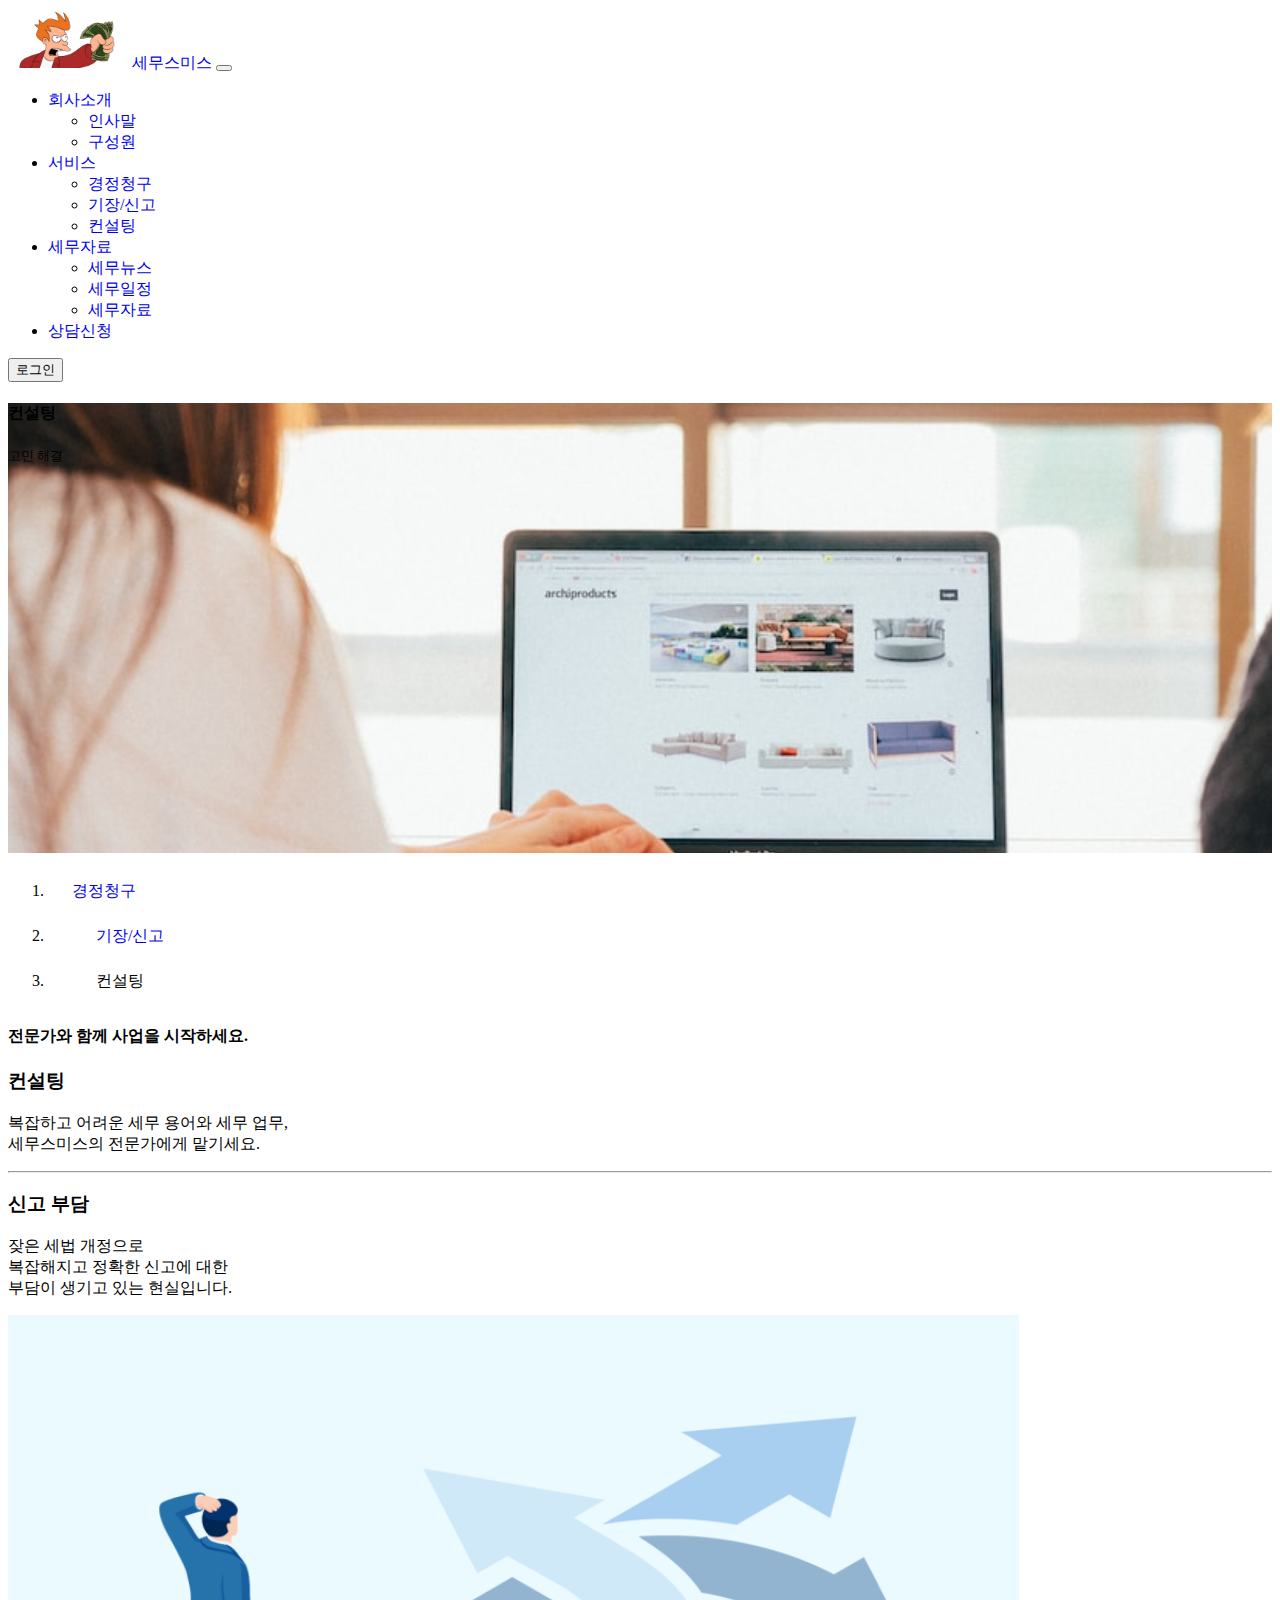
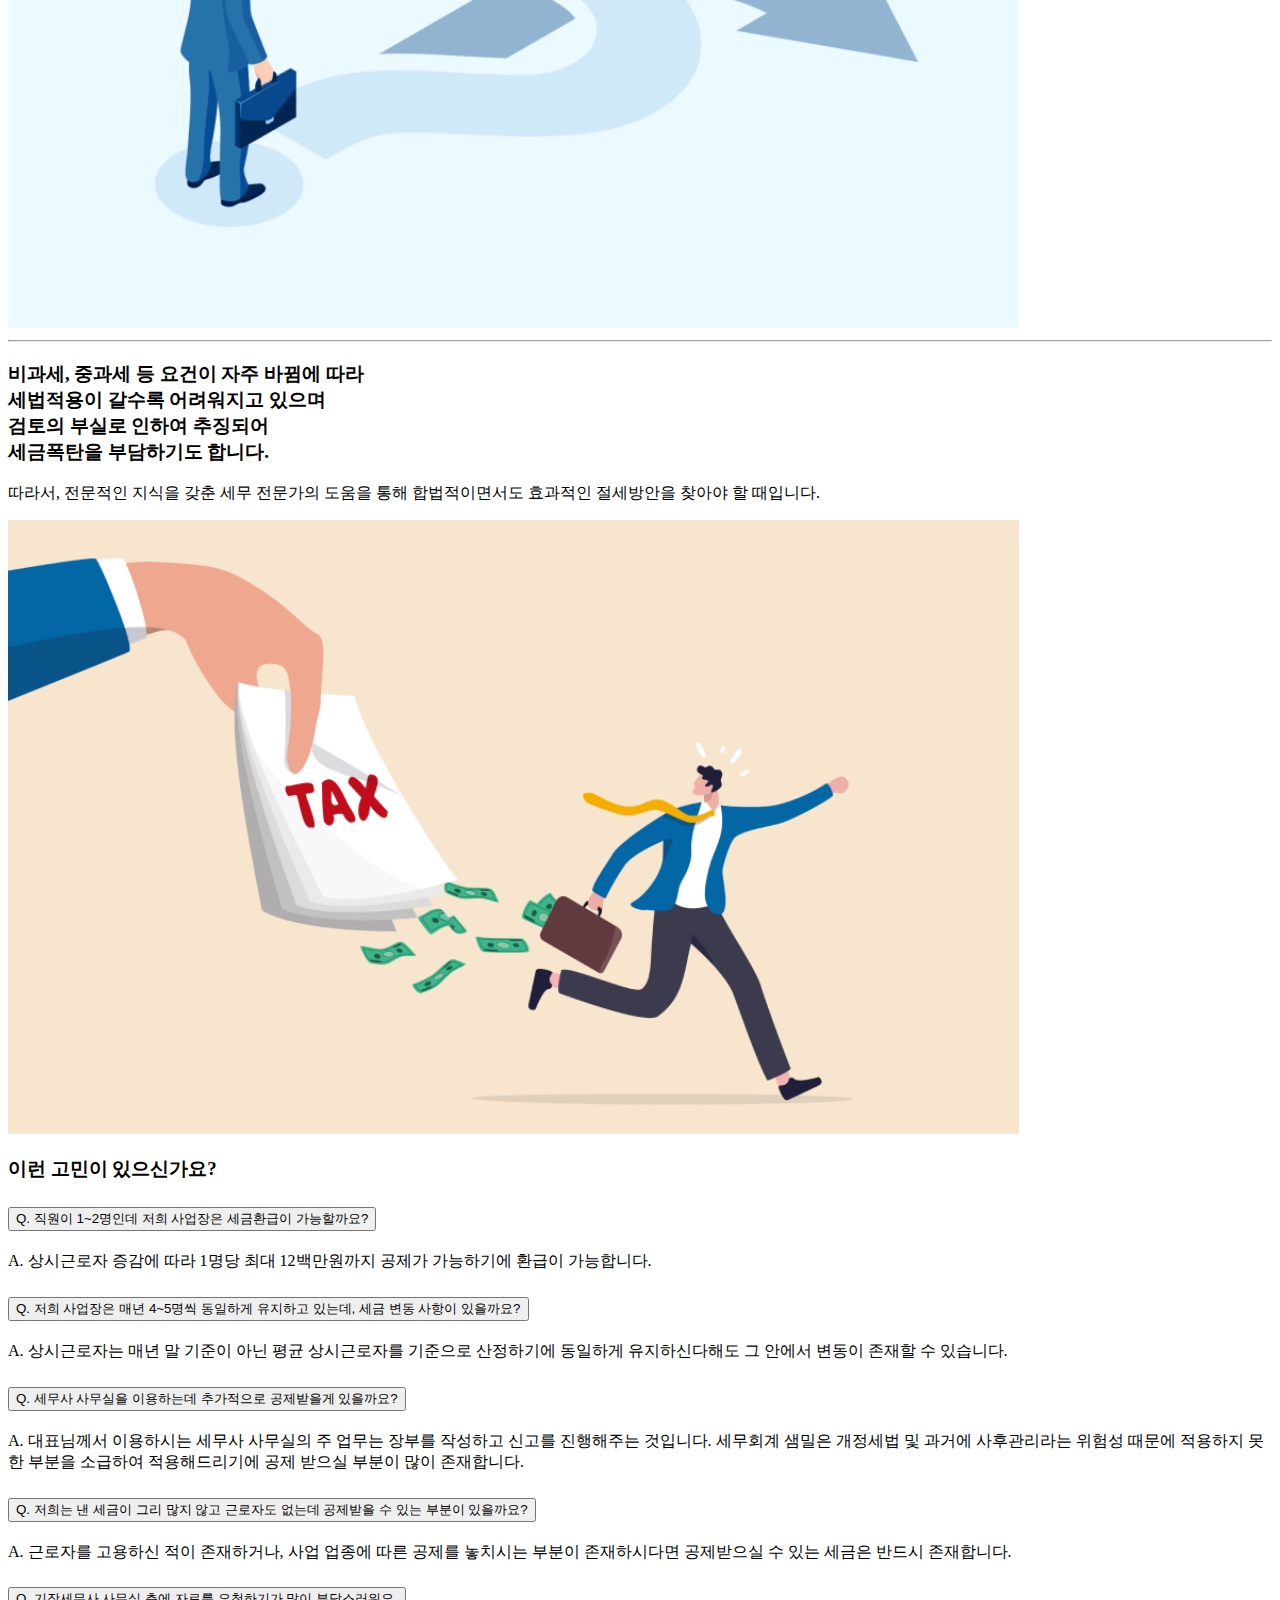
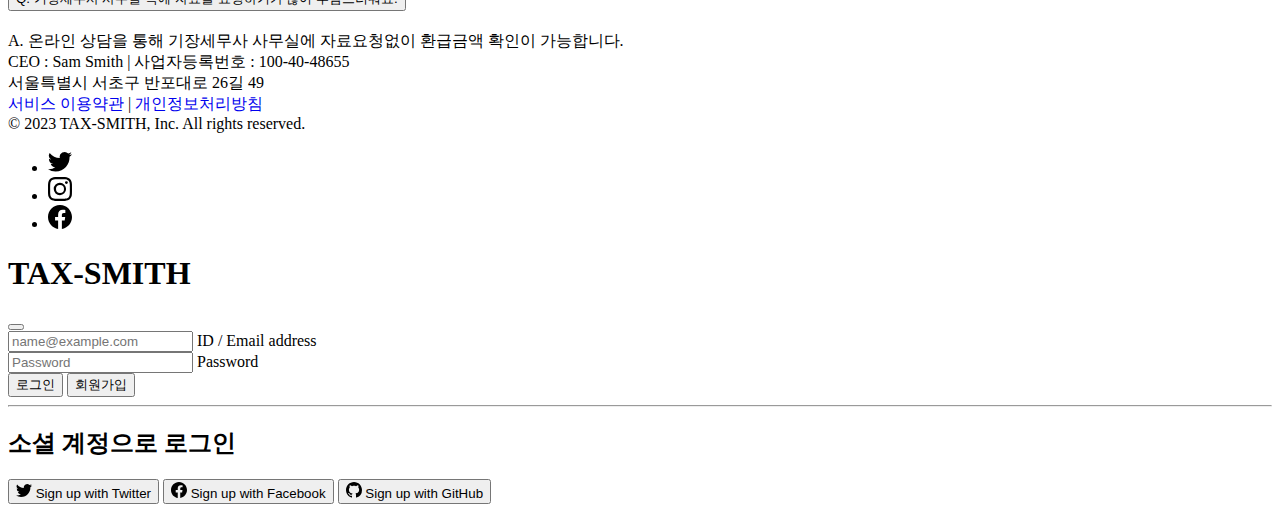
<file: service/consulting.html>
<!DOCTYPE html>
<html lang="ko">

<head>
  <meta charset="UTF-8">
  <meta name="viewport" content="width=device-width, initial-scale=1.0">
  <title>TAX-SMITH</title>
  <link rel="icon" href="../img/logo.png">
  <link rel="stylesheet" href="../static/css/basic.css">
  <link rel="stylesheet" href="../static/css/hovers.css">
  <link href="https://cdn.jsdelivr.net/npm/bootstrap@5.3.0/dist/css/bootstrap.min.css" rel="stylesheet" integrity="sha384-9ndCyUaIbzAi2FUVXJi0CjmCapSmO7SnpJef0486qhLnuZ2cdeRhO02iuK6FUUVM" crossorigin="anonymous">
  <script src="https://cdn.jsdelivr.net/npm/bootstrap@5.3.0/dist/js/bootstrap.bundle.min.js" integrity="sha384-geWF76RCwLtnZ8qwWowPQNguL3RmwHVBC9FhGdlKrxdiJJigb/j/68SIy3Te4Bkz" crossorigin="anonymous"></script>
</head>

<body>

  <!-- icons -->
  <svg xmlns="http://www.w3.org/2000/svg" style="display: none;">
    <symbol id="facebook" viewBox="0 0 16 16">
      <path d="M16 8.049c0-4.446-3.582-8.05-8-8.05C3.58 0-.002 3.603-.002 8.05c0 4.017 2.926 7.347 6.75 7.951v-5.625h-2.03V8.05H6.75V6.275c0-2.017 1.195-3.131 3.022-3.131.876 0 1.791.157 1.791.157v1.98h-1.009c-.993 0-1.303.621-1.303 1.258v1.51h2.218l-.354 2.326H9.25V16c3.824-.604 6.75-3.934 6.75-7.951z" />
    </symbol>
    <symbol id="instagram" viewBox="0 0 16 16">
      <path d="M8 0C5.829 0 5.556.01 4.703.048 3.85.088 3.269.222 2.76.42a3.917 3.917 0 0 0-1.417.923A3.927 3.927 0 0 0 .42 2.76C.222 3.268.087 3.85.048 4.7.01 5.555 0 5.827 0 8.001c0 2.172.01 2.444.048 3.297.04.852.174 1.433.372 1.942.205.526.478.972.923 1.417.444.445.89.719 1.416.923.51.198 1.09.333 1.942.372C5.555 15.99 5.827 16 8 16s2.444-.01 3.298-.048c.851-.04 1.434-.174 1.943-.372a3.916 3.916 0 0 0 1.416-.923c.445-.445.718-.891.923-1.417.197-.509.332-1.09.372-1.942C15.99 10.445 16 10.173 16 8s-.01-2.445-.048-3.299c-.04-.851-.175-1.433-.372-1.941a3.926 3.926 0 0 0-.923-1.417A3.911 3.911 0 0 0 13.24.42c-.51-.198-1.092-.333-1.943-.372C10.443.01 10.172 0 7.998 0h.003zm-.717 1.442h.718c2.136 0 2.389.007 3.232.046.78.035 1.204.166 1.486.275.373.145.64.319.92.599.28.28.453.546.598.92.11.281.24.705.275 1.485.039.843.047 1.096.047 3.231s-.008 2.389-.047 3.232c-.035.78-.166 1.203-.275 1.485a2.47 2.47 0 0 1-.599.919c-.28.28-.546.453-.92.598-.28.11-.704.24-1.485.276-.843.038-1.096.047-3.232.047s-2.39-.009-3.233-.047c-.78-.036-1.203-.166-1.485-.276a2.478 2.478 0 0 1-.92-.598 2.48 2.48 0 0 1-.6-.92c-.109-.281-.24-.705-.275-1.485-.038-.843-.046-1.096-.046-3.233 0-2.136.008-2.388.046-3.231.036-.78.166-1.204.276-1.486.145-.373.319-.64.599-.92.28-.28.546-.453.92-.598.282-.11.705-.24 1.485-.276.738-.034 1.024-.044 2.515-.045v.002zm4.988 1.328a.96.96 0 1 0 0 1.92.96.96 0 0 0 0-1.92zm-4.27 1.122a4.109 4.109 0 1 0 0 8.217 4.109 4.109 0 0 0 0-8.217zm0 1.441a2.667 2.667 0 1 1 0 5.334 2.667 2.667 0 0 1 0-5.334z" />
    </symbol>
    <symbol id="twitter" viewBox="0 0 16 16">
      <path d="M5.026 15c6.038 0 9.341-5.003 9.341-9.334 0-.14 0-.282-.006-.422A6.685 6.685 0 0 0 16 3.542a6.658 6.658 0 0 1-1.889.518 3.301 3.301 0 0 0 1.447-1.817 6.533 6.533 0 0 1-2.087.793A3.286 3.286 0 0 0 7.875 6.03a9.325 9.325 0 0 1-6.767-3.429 3.289 3.289 0 0 0 1.018 4.382A3.323 3.323 0 0 1 .64 6.575v.045a3.288 3.288 0 0 0 2.632 3.218 3.203 3.203 0 0 1-.865.115 3.23 3.23 0 0 1-.614-.057 3.283 3.283 0 0 0 3.067 2.277A6.588 6.588 0 0 1 .78 13.58a6.32 6.32 0 0 1-.78-.045A9.344 9.344 0 0 0 5.026 15z" />
    </symbol>
    <symbol id="github" viewBox="0 0 16 16">
      <path d="M8 0C3.58 0 0 3.58 0 8c0 3.54 2.29 6.53 5.47 7.59.4.07.55-.17.55-.38 0-.19-.01-.82-.01-1.49-2.01.37-2.53-.49-2.69-.94-.09-.23-.48-.94-.82-1.13-.28-.15-.68-.52-.01-.53.63-.01 1.08.58 1.23.82.72 1.21 1.87.87 2.33.66.07-.52.28-.87.51-1.07-1.78-.2-3.64-.89-3.64-3.95 0-.87.31-1.59.82-2.15-.08-.2-.36-1.02.08-2.12 0 0 .67-.21 2.2.82.64-.18 1.32-.27 2-.27.68 0 1.36.09 2 .27 1.53-1.04 2.2-.82 2.2-.82.44 1.1.16 1.92.08 2.12.51.56.82 1.27.82 2.15 0 3.07-1.87 3.75-3.65 3.95.29.25.54.73.54 1.48 0 1.07-.01 1.93-.01 2.2 0 .21.15.46.55.38A8.012 8.012 0 0 0 16 8c0-4.42-3.58-8-8-8z"/>
    </symbol>
    <symbol id="arrowup" viewBox="0 0 16 16">
      <path d="M8 15a.5.5 0 0 0 .5-.5V2.707l3.146 3.147a.5.5 0 0 0 .708-.708l-4-4a.5.5 0 0 0-.708 0l-4 4a.5.5 0 1 0 .708.708L7.5 2.707V14.5a.5.5 0 0 0 .5.5z"/>
    </symbol>
    <symbol id="house" viewBox="0 0 16 16">
      <path d="M6.5 14.5v-3.505c0-.245.25-.495.5-.495h2c.25 0 .5.25.5.5v3.5a.5.5 0 0 0 .5.5h4a.5.5 0 0 0 .5-.5v-7a.5.5 0 0 0-.146-.354L13 5.793V2.5a.5.5 0 0 0-.5-.5h-1a.5.5 0 0 0-.5.5v1.293L8.354 1.146a.5.5 0 0 0-.708 0l-6 6A.5.5 0 0 0 1.5 7.5v7a.5.5 0 0 0 .5.5h4a.5.5 0 0 0 .5-.5z"/>
    </symbol>
  </svg>

  <!-- s : whole container -->
  <div class="container-xxl m-0 p-0 m-auto">

    <!-- s : header nav -->
    <header>
      <nav class="navbar navbar-expand-md">
        <a class="navbar-brand" href="../index.html">
          <img src="../img/logo.png" alt="Logo" width="120" height="60" class="d-inline-block">
          세무스미스
        </a>
        <!-- s : hamberger button -->
        <button class="navbar-toggler m-3" type="button" data-bs-toggle="collapse" data-bs-target="#navbarSupportedContent" aria-controls="navbarSupportedContent" aria-expanded="false" aria-label="Toggle navigation">
          <span class="navbar-toggler-icon"></span>
        </button>
        <!-- e : hamberger button -->
        <div class="collapse navbar-collapse" id="navbarSupportedContent">
          <ul class="navbar-nav m-auto">
            <li class="nav-item dropdown mx-1">
              <a class="nav-link dropdown-toggle" href="#" role="button" data-bs-toggle="dropdown" aria-expanded="false" aria-haspopup="true">
                회사소개
              </a>
              <ul class="dropdown-menu shadow">
                <li><a class="dropdown-item" href="../about.html">인사말</a></li>
                <li><a class="dropdown-item" href="../team.html">구성원</a></li>
              </ul>
            </li>
            <li class="nav-item dropdown mx-1">
              <a class="nav-link dropdown-toggle" href="#" role="button" data-bs-toggle="dropdown" aria-expanded="false">
                서비스
              </a>
              <ul class="dropdown-menu shadow">
                <li><a class="dropdown-item" href="./claim.html">경정청구</a></li>
                <li><a class="dropdown-item" href="./agency.html">기장/신고</a></li>
                <li><a class="dropdown-item" href="./consulting.html">컨설팅</a></li>
              </ul>
            </li>
            <li class="nav-item dropdown mx-1">
              <a class="nav-link dropdown-toggle" href="#" role="button" data-bs-toggle="dropdown" aria-expanded="false">
                세무자료
              </a>
              <ul class="dropdown-menu shadow">
                <li><a class="dropdown-item" href="../boards/news.html">세무뉴스</a></li>
                <li><a class="dropdown-item" href="../boards/inside.html">세무일정</a></li>
                <li><a class="dropdown-item" href="../boards/data.html">세무자료</a></li>
              </ul>
            </li>
            <li class="nav-item mx-1">
              <a class="nav-link" href="../inquiry.html">
                상담신청
              </a>
            </li>
          </ul>
          <button type="button" class="btn btn-outline-secondary me-5" data-bs-toggle="modal" data-bs-target="#modalLogin">로그인</button>
        </div>
      </nav>
    </header>
    <!-- e : header nav -->

    <!-- s : main area -->
    <main>

      <div class="consulting d-flex align-items-center justify-content-center bg-body-secondary bg-opacity-50">
        <div class="text-center">
          <h4 class="fw-bold">컨설팅</h4>
          <small class="fw-light">고민 해결</small>
        </div>
      </div>

      <div class="container my-5">
        <nav aria-label="breadcrumb">
          <ol class="breadcrumb breadcrumb-custom overflow-hidden text-center bg-body-tertiary border rounded-3">
            <li class="breadcrumb-item" aria-current="page">
              <a class="link-body-emphasis fw-semibold text-decoration-none" href="./claim.html">
                경정청구
              </a>
            </li>
            <li class="breadcrumb-item">
              <a class="link-body-emphasis fw-semibold text-decoration-none" href="./agency.html">
                기장/신고
              </a>
            </li>
            <li class="breadcrumb-item">
                컨설팅
            </li>
          </ol>
        </nav>
      </div>

      <div class="text-center m-3 p-3">
        <h4 class="fw-bold">전문가와 함께 사업을 시작하세요.</h4>
      </div>

      <div class="text-center">
        <h3>컨설팅</h3>
        <p>복잡하고 어려운 세무 용어와 세무 업무,<br/>
          세무스미스의 전문가에게 맡기세요.</p>
      </div>

      <hr>  
      <div class="row featurette d-flex justify-content-center align-items-center">
        <div class="col-md-6 order-md-2 p-5">
          <h3>신고 부담</h3>
          <p class="text-secondary">잦은 세법 개정으로<br/>
            복잡해지고 정확한 신고에 대한<br/>
            부담이 생기고 있는 현실입니다.</p>
        </div>
        <div class="col-md-6 order-md-1 text-center">
          <img class="mx-5" src="../img/property_item02.png" alt="agency" style="width: 80%">
        </div>
      </div>      
  
      <hr>
      <div class="row featurette d-flex justify-content-center align-items-center">
        <div class="col-md-6 text-end p-5">
          <h3>비과세, 중과세 등 요건이 자주 바뀜에 따라<br/>
            세법적용이 갈수록 어려워지고 있으며<br/>
            검토의 부실로 인하여 추징되어<br/>
            세금폭탄을 부담하기도 합니다.</h3>
          <p class="text-secondary">따라서, 전문적인 지식을 갖춘 세무 전문가의 도움을 통해
            합법적이면서도 효과적인 절세방안을 찾아야 할 때입니다.</p>
        </div>
        <div class="col-md-6 text-center">
          <img class="mx-5" src="../img/property_item01.png" alt="agency" style="width: 80%">
        </div>
      </div>

      <div class="container">
        <div>
          <div class="accordion" id="accordionPanelsStayOpenExample">
            <h3>이런 고민이 있으신가요?</h3>
            <div class="accordion-item">
              <h2 class="accordion-header">
                <button class="accordion-button collapsed" type="button" data-bs-toggle="collapse" data-bs-target="#panelsStayOpen-collapseOne" aria-expanded="false" aria-controls="panelsStayOpen-collapseOne">
                  Q. 직원이 1~2명인데 저희 사업장은 세금환급이 가능할까요?
                </button>
              </h2>
              <div id="panelsStayOpen-collapseOne" class="accordion-collapse collapse">
                <div class="accordion-body">
                  <span>A. 상시근로자 증감에 따라 1명당 최대 12백만원까지 공제가 가능하기에 환급이 가능합니다.</span>
                </div>
              </div>
            </div>
            <div class="accordion-item">
              <h2 class="accordion-header">
                <button class="accordion-button collapsed" type="button" data-bs-toggle="collapse" data-bs-target="#panelsStayOpen-collapseTwo" aria-expanded="false" aria-controls="panelsStayOpen-collapseTwo">
                  Q. 저희 사업장은 매년 4~5명씩 동일하게 유지하고 있는데, 세금 변동 사항이 있을까요?
                </button>
              </h2>
              <div id="panelsStayOpen-collapseTwo" class="accordion-collapse collapse">
                <div class="accordion-body">
                  <span>A. 상시근로자는 매년 말 기준이 아닌 평균 상시근로자를 기준으로 산정하기에 동일하게 유지하신다해도 그 안에서 변동이 존재할 수 있습니다.</span>
                </div>
              </div>
            </div>
            <div class="accordion-item">
              <h2 class="accordion-header">
                <button class="accordion-button collapsed" type="button" data-bs-toggle="collapse" data-bs-target="#panelsStayOpen-collapseThree" aria-expanded="false" aria-controls="panelsStayOpen-collapseThree">
                  Q. 세무사 사무실을 이용하는데 추가적으로 공제받을게 있을까요?
                </button>
              </h2>
              <div id="panelsStayOpen-collapseThree" class="accordion-collapse collapse">
                <div class="accordion-body">
                  <span>A. 대표님께서 이용하시는 세무사 사무실의 주 업무는 장부를 작성하고 신고를 진행해주는 것입니다. 세무회계 샘밀은 개정세법 및 과거에 사후관리라는 위험성 때문에 적용하지 못한 부분을 소급하여 적용해드리기에 공제 받으실 부분이 많이 존재합니다.</span>
                </div>
              </div>
            </div>
            <div class="accordion-item">
              <h2 class="accordion-header">
                <button class="accordion-button collapsed" type="button" data-bs-toggle="collapse" data-bs-target="#panelsStayOpen-collapseFour" aria-expanded="false" aria-controls="panelsStayOpen-collapseFour">
                  Q. 저희는 낸 세금이 그리 많지 않고 근로자도 없는데 공제받을 수 있는 부분이 있을까요?
                </button>
              </h2>
              <div id="panelsStayOpen-collapseFour" class="accordion-collapse collapse">
                <div class="accordion-body">
                  <span>A. 근로자를 고용하신 적이 존재하거나, 사업 업종에 따른 공제를 놓치시는 부분이 존재하시다면 공제받으실 수 있는 세금은 반드시 존재합니다.</span>
                </div>
              </div>
            </div>
            <div class="accordion-item">
              <h2 class="accordion-header">
                <button class="accordion-button collapsed" type="button" data-bs-toggle="collapse" data-bs-target="#panelsStayOpen-collapseFive" aria-expanded="false" aria-controls="panelsStayOpen-collapseFive">
                  Q. 기장세무사 사무실 측에 자료를 요청하기가 많이 부담스러워요.
                </button>
              </h2>
              <div id="panelsStayOpen-collapseFive" class="accordion-collapse collapse">
                <div class="accordion-body">
                  <span>A. 온라인 상담을 통해 기장세무사 사무실에 자료요청없이 환급금액 확인이 가능합니다.</span>
                </div>
              </div>
            </div>
          </div>
        </div>
      </div>

    </main>
    <!-- e: main area -->

    <!-- s : footer -->
    <footer class="container-fluid">
      <div class="d-flex flex-wrap justify-content-around align-items-center py-4 my-2 border-top">
        <div class="col-md-5 d-flex justify-content-between align-items-center">
          <div>
            <span>CEO : Sam Smith | 사업자등록번호 : 100-40-48655<br/>
              서울특별시 서초구 반포대로 26길 49</span><br/>
          <a href="/docs/service">서비스 이용약관</a> | 
          <a href="/docs/privacy">개인정보처리방침</a>
          </div>
        </div>
        <span class="text-body-secondary">&copy; 2023 TAX-SMITH, Inc. All rights reserved.</span><br>
        <ul class="col-md-2 mt-3 justify-content-end list-unstyled d-flex">
          <li class="ms-3"><a class="text-body-secondary" href="#">
            <svg class="bi" width="24" height="24">
                <use xlink:href="#twitter" />
              </svg></a></li>
          <li class="ms-3"><a class="text-body-secondary" href="#">
            <svg class="bi" width="24" height="24">
                <use xlink:href="#instagram" />
              </svg></a></li>
          <li class="ms-3"><a class="text-body-secondary" href="#">
            <svg class="bi" width="24" height="24">
                <use xlink:href="#facebook" />
              </svg></a></li>
        </ul>
      </div>
    </footer>
    <!-- e : footer -->
    
    <button type="button" class="btn btn-light" id="btn-to-top">
      <svg class="bi" width="16" height="16"><use xlink:href="#arrowup"/></svg>
    </button>

  <!-- s : modal -->
  <div class="modal fade modal-sheet position-fixed p-4 py-md-5" tabindex="-1" role="dialog" id="modalLogin">
    <div class="modal-dialog" role="document">
      <div class="modal-content rounded-4 shadow">
        <div class="modal-header p-5 pb-4 border-bottom-0">
          <h1 class="fw-bold mb-0 fs-2">TAX-SMITH</h1>
          <button type="button" class="btn-close" data-bs-dismiss="modal" aria-label="Close"></button>
        </div>
  
        <div class="modal-body p-5 pt-0">
          <form class="">
            <div class="form-floating mb-3">
              <input type="email" class="form-control rounded-3" id="floatingInput" placeholder="name@example.com">
              <label for="floatingInput">ID / Email address</label>
            </div>
            <div class="form-floating mb-3">
              <input type="password" class="form-control rounded-3" id="floatingPassword" placeholder="Password">
              <label for="floatingPassword">Password</label>
            </div>
            <button class="w-100 mb-2 btn btn-lg rounded-3 btn-primary" type="submit">로그인</button>
            <button class="w-100 mb-2 btn btn-lg rounded-3 btn-secondary" type="submit">회원가입</button>
            <small class="text-body-secondary"></small>
            <hr class="my-3">
            <h2 class="fs-5 fw-bold mb-3">소셜 계정으로 로그인</h2>
            <button class="w-100 py-2 mb-2 btn btn-outline-secondary rounded-3" type="submit">
              <svg class="bi me-1" width="16" height="16"><use xlink:href="#twitter"/></svg>
              Sign up with Twitter
            </button>
            <button class="w-100 py-2 mb-2 btn btn-outline-primary rounded-3" type="submit">
              <svg class="bi me-1" width="16" height="16"><use xlink:href="#facebook"/></svg>
              Sign up with Facebook
            </button>
            <button class="w-100 py-2 mb-2 btn btn-outline-secondary rounded-3" type="submit">
              <svg class="bi me-1" width="16" height="16"><use xlink:href="#github"/></svg>
              Sign up with GitHub
            </button>
          </form>
        </div>
      </div>
    </div>
  </div>
  <!-- e : modal -->

  </div>
  <!-- e : whole container -->
</body>

<script src="../static/js/javaScript.js"></script>

</html>
</file>
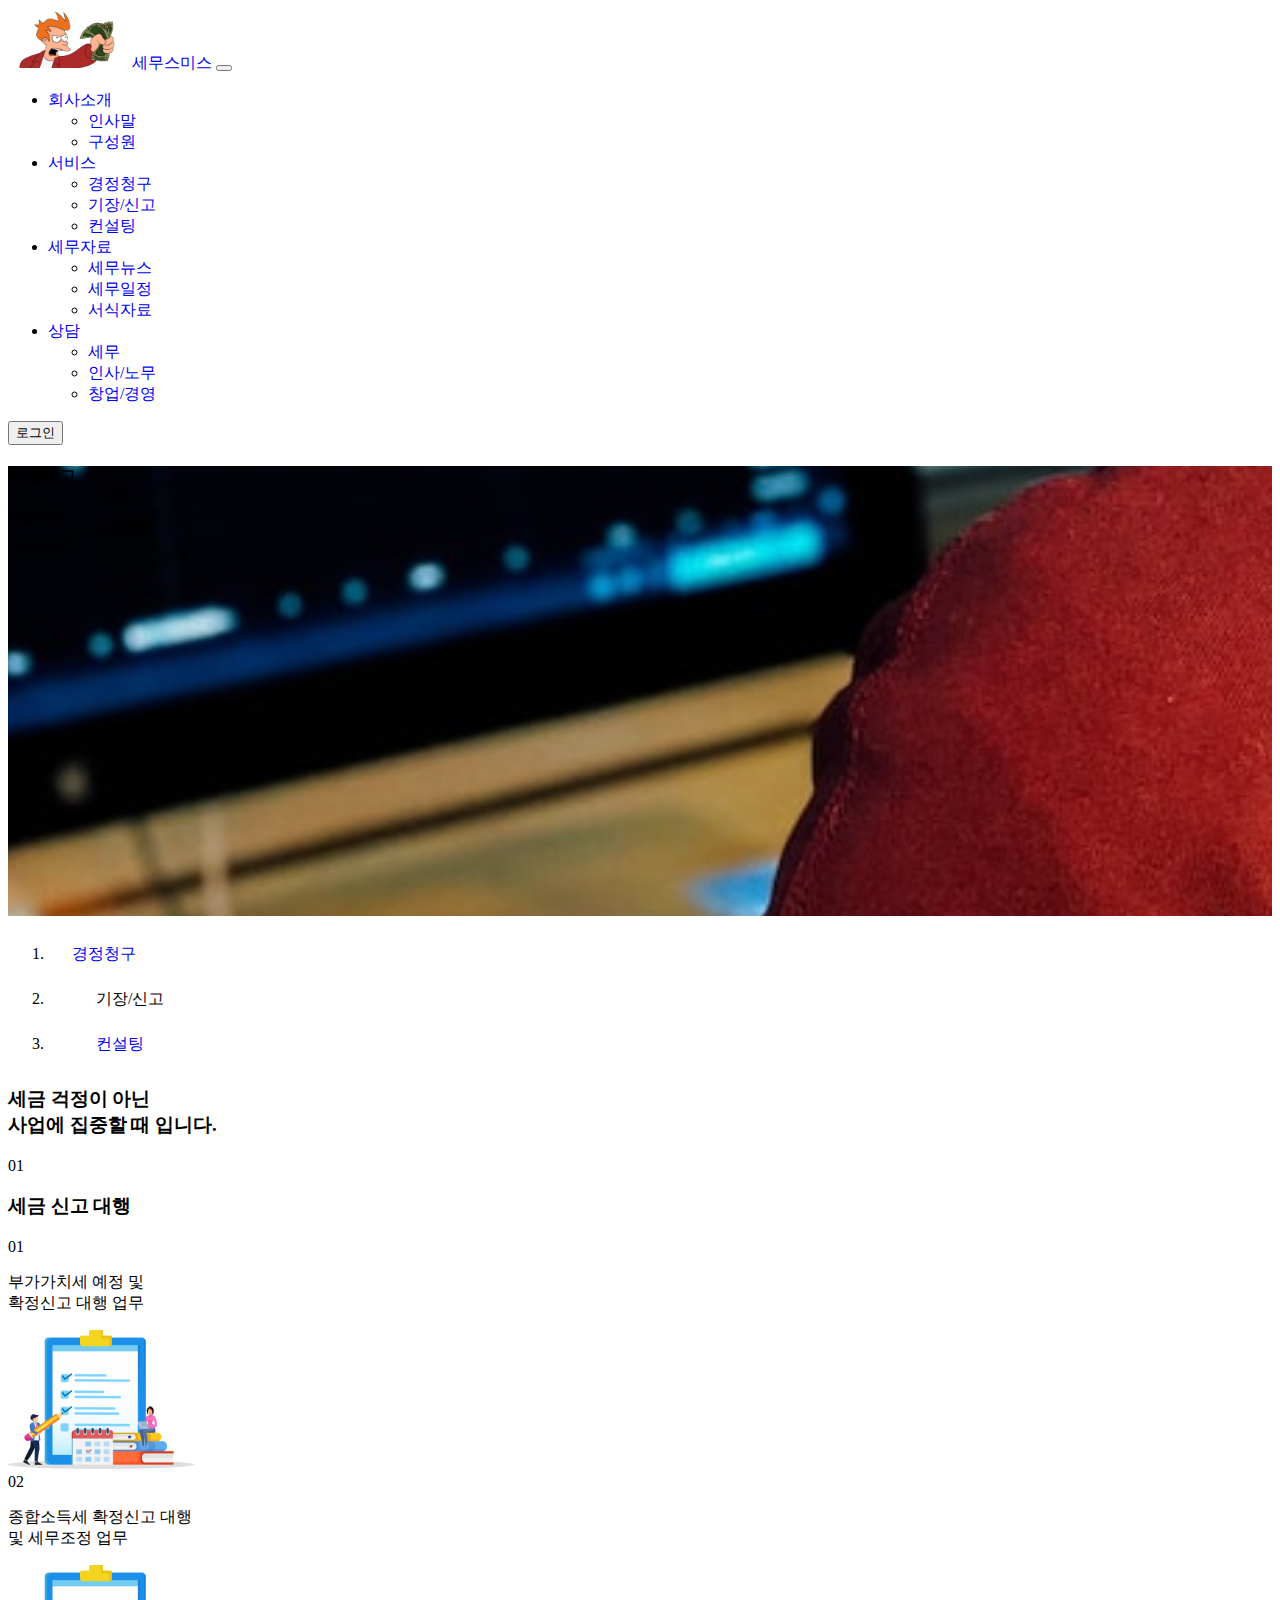
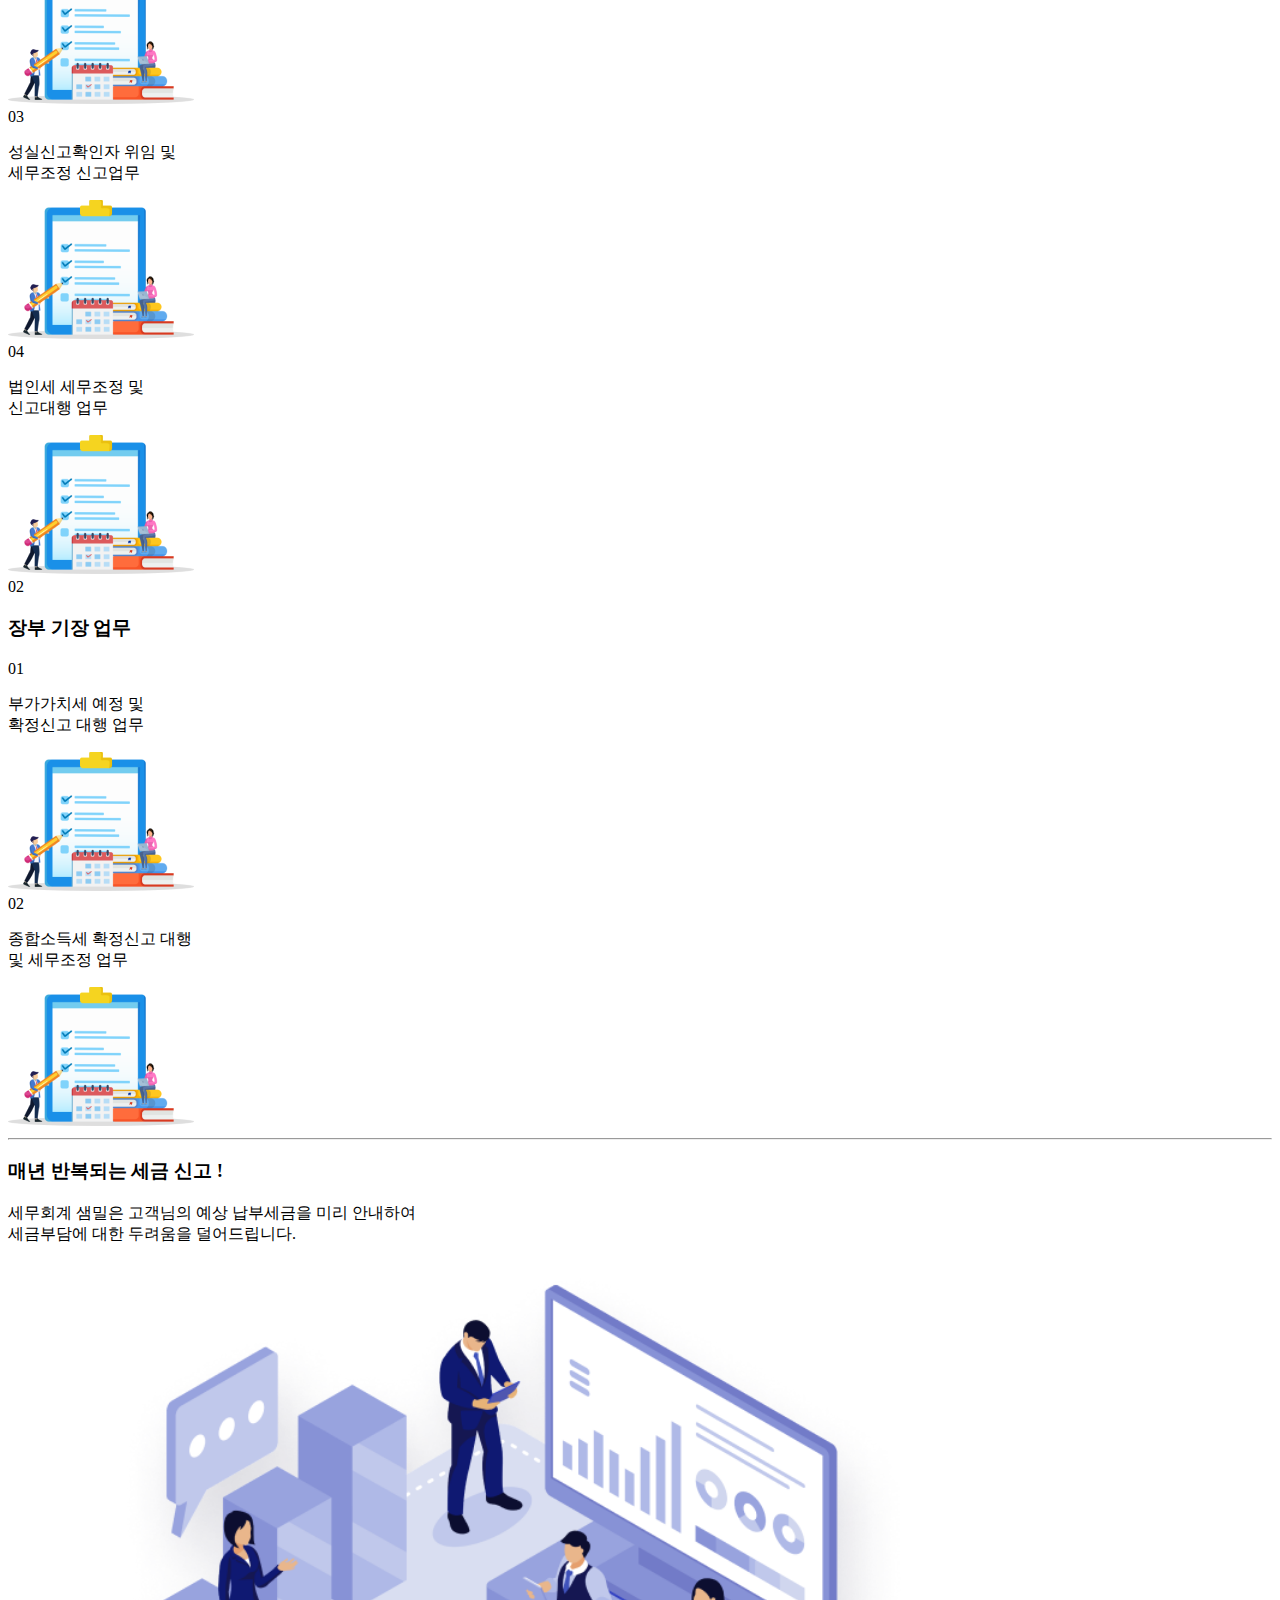
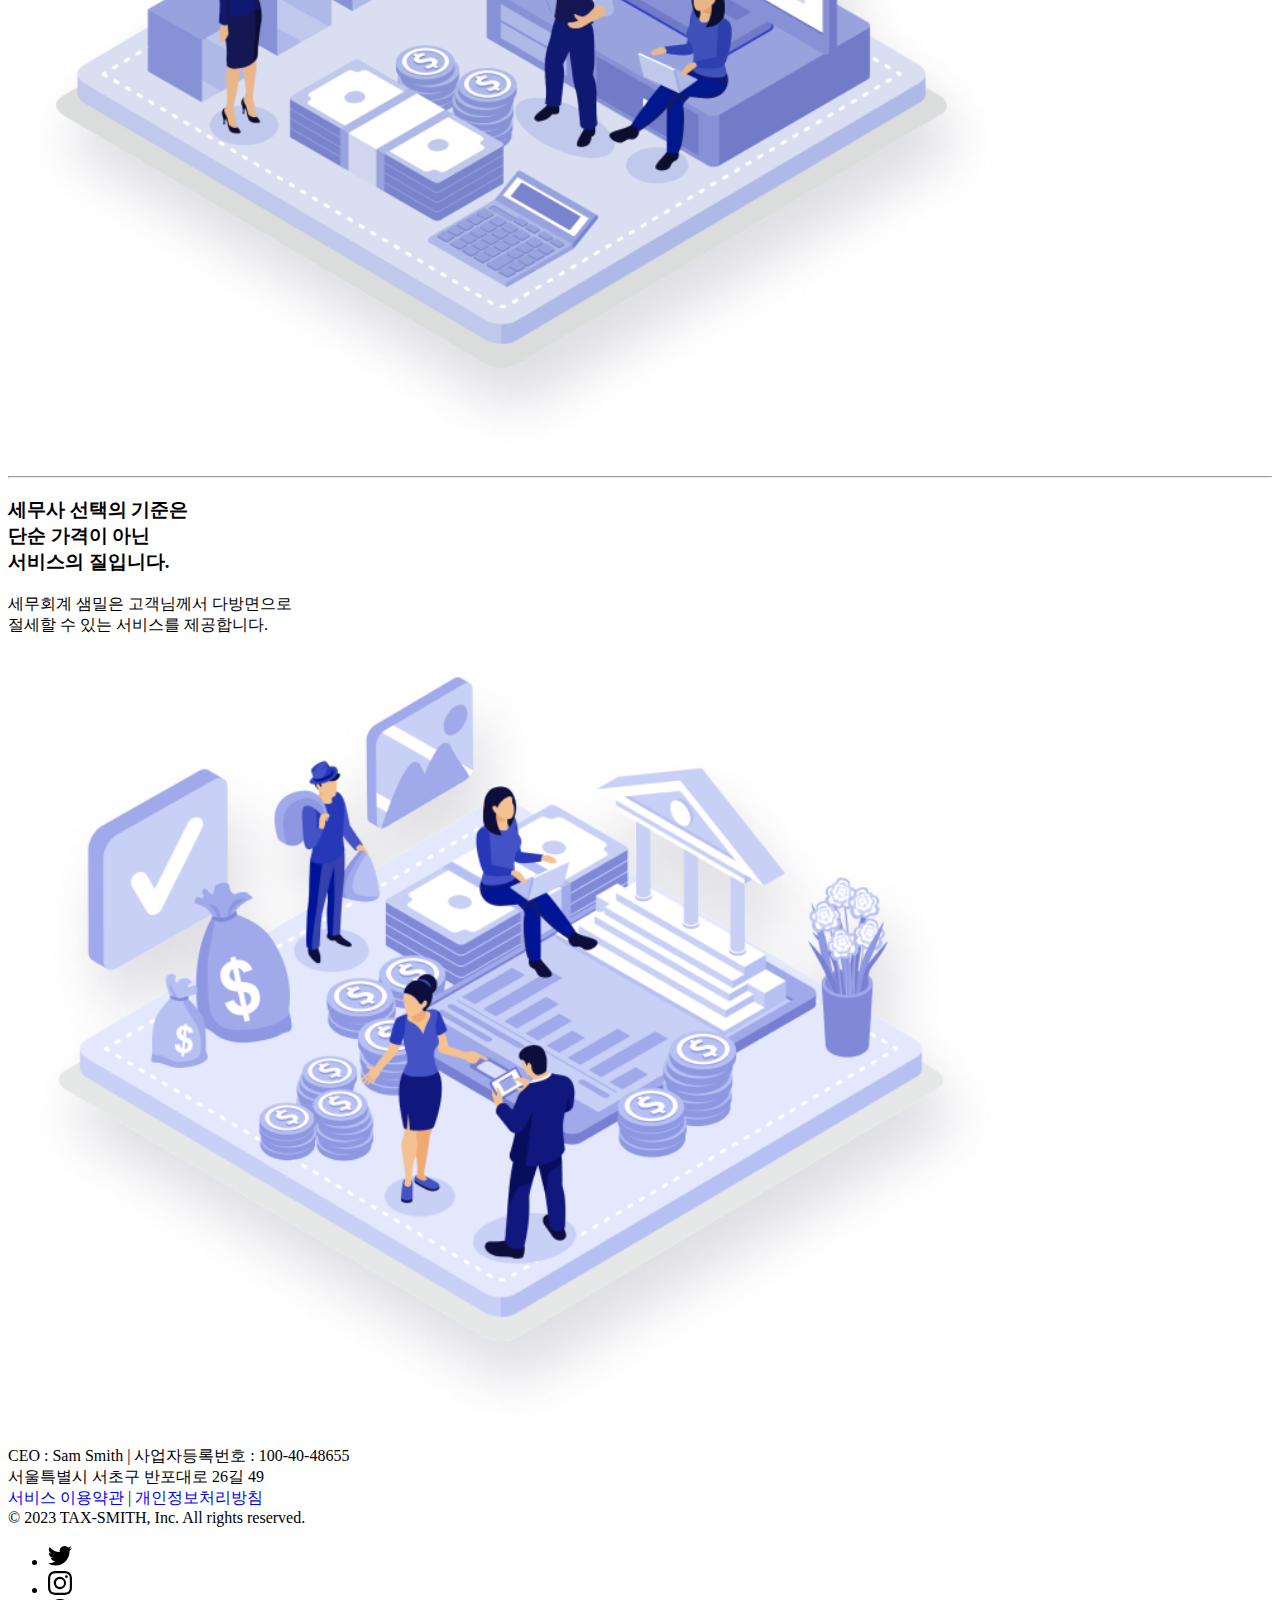
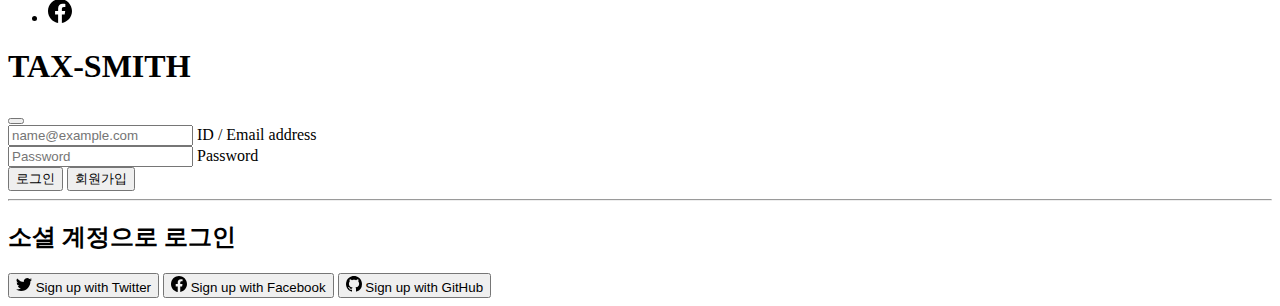
<file: taxs/agency.html>
<!DOCTYPE html>
<html lang="ko">

<head>
  <meta charset="UTF-8">
  <meta name="viewport" content="width=device-width, initial-scale=1.0">
  <title>TAX-SMITH</title>
  <link rel="stylesheet" href="../static/css/basic.css">
  <link rel="stylesheet" href="../static/css/hovers.css">
  <link href="https://cdn.jsdelivr.net/npm/bootstrap@5.3.0/dist/css/bootstrap.min.css" rel="stylesheet" integrity="sha384-9ndCyUaIbzAi2FUVXJi0CjmCapSmO7SnpJef0486qhLnuZ2cdeRhO02iuK6FUUVM" crossorigin="anonymous">
  <script src="https://cdn.jsdelivr.net/npm/bootstrap@5.3.0/dist/js/bootstrap.bundle.min.js" integrity="sha384-geWF76RCwLtnZ8qwWowPQNguL3RmwHVBC9FhGdlKrxdiJJigb/j/68SIy3Te4Bkz" crossorigin="anonymous"></script>
</head>

<body>

  <!-- icons -->
  <svg xmlns="http://www.w3.org/2000/svg" style="display: none;">
    <symbol id="facebook" viewBox="0 0 16 16">
      <path d="M16 8.049c0-4.446-3.582-8.05-8-8.05C3.58 0-.002 3.603-.002 8.05c0 4.017 2.926 7.347 6.75 7.951v-5.625h-2.03V8.05H6.75V6.275c0-2.017 1.195-3.131 3.022-3.131.876 0 1.791.157 1.791.157v1.98h-1.009c-.993 0-1.303.621-1.303 1.258v1.51h2.218l-.354 2.326H9.25V16c3.824-.604 6.75-3.934 6.75-7.951z" />
    </symbol>
    <symbol id="instagram" viewBox="0 0 16 16">
      <path d="M8 0C5.829 0 5.556.01 4.703.048 3.85.088 3.269.222 2.76.42a3.917 3.917 0 0 0-1.417.923A3.927 3.927 0 0 0 .42 2.76C.222 3.268.087 3.85.048 4.7.01 5.555 0 5.827 0 8.001c0 2.172.01 2.444.048 3.297.04.852.174 1.433.372 1.942.205.526.478.972.923 1.417.444.445.89.719 1.416.923.51.198 1.09.333 1.942.372C5.555 15.99 5.827 16 8 16s2.444-.01 3.298-.048c.851-.04 1.434-.174 1.943-.372a3.916 3.916 0 0 0 1.416-.923c.445-.445.718-.891.923-1.417.197-.509.332-1.09.372-1.942C15.99 10.445 16 10.173 16 8s-.01-2.445-.048-3.299c-.04-.851-.175-1.433-.372-1.941a3.926 3.926 0 0 0-.923-1.417A3.911 3.911 0 0 0 13.24.42c-.51-.198-1.092-.333-1.943-.372C10.443.01 10.172 0 7.998 0h.003zm-.717 1.442h.718c2.136 0 2.389.007 3.232.046.78.035 1.204.166 1.486.275.373.145.64.319.92.599.28.28.453.546.598.92.11.281.24.705.275 1.485.039.843.047 1.096.047 3.231s-.008 2.389-.047 3.232c-.035.78-.166 1.203-.275 1.485a2.47 2.47 0 0 1-.599.919c-.28.28-.546.453-.92.598-.28.11-.704.24-1.485.276-.843.038-1.096.047-3.232.047s-2.39-.009-3.233-.047c-.78-.036-1.203-.166-1.485-.276a2.478 2.478 0 0 1-.92-.598 2.48 2.48 0 0 1-.6-.92c-.109-.281-.24-.705-.275-1.485-.038-.843-.046-1.096-.046-3.233 0-2.136.008-2.388.046-3.231.036-.78.166-1.204.276-1.486.145-.373.319-.64.599-.92.28-.28.546-.453.92-.598.282-.11.705-.24 1.485-.276.738-.034 1.024-.044 2.515-.045v.002zm4.988 1.328a.96.96 0 1 0 0 1.92.96.96 0 0 0 0-1.92zm-4.27 1.122a4.109 4.109 0 1 0 0 8.217 4.109 4.109 0 0 0 0-8.217zm0 1.441a2.667 2.667 0 1 1 0 5.334 2.667 2.667 0 0 1 0-5.334z" />
    </symbol>
    <symbol id="twitter" viewBox="0 0 16 16">
      <path d="M5.026 15c6.038 0 9.341-5.003 9.341-9.334 0-.14 0-.282-.006-.422A6.685 6.685 0 0 0 16 3.542a6.658 6.658 0 0 1-1.889.518 3.301 3.301 0 0 0 1.447-1.817 6.533 6.533 0 0 1-2.087.793A3.286 3.286 0 0 0 7.875 6.03a9.325 9.325 0 0 1-6.767-3.429 3.289 3.289 0 0 0 1.018 4.382A3.323 3.323 0 0 1 .64 6.575v.045a3.288 3.288 0 0 0 2.632 3.218 3.203 3.203 0 0 1-.865.115 3.23 3.23 0 0 1-.614-.057 3.283 3.283 0 0 0 3.067 2.277A6.588 6.588 0 0 1 .78 13.58a6.32 6.32 0 0 1-.78-.045A9.344 9.344 0 0 0 5.026 15z" />
    </symbol>
    <symbol id="github" viewBox="0 0 16 16">
      <path d="M8 0C3.58 0 0 3.58 0 8c0 3.54 2.29 6.53 5.47 7.59.4.07.55-.17.55-.38 0-.19-.01-.82-.01-1.49-2.01.37-2.53-.49-2.69-.94-.09-.23-.48-.94-.82-1.13-.28-.15-.68-.52-.01-.53.63-.01 1.08.58 1.23.82.72 1.21 1.87.87 2.33.66.07-.52.28-.87.51-1.07-1.78-.2-3.64-.89-3.64-3.95 0-.87.31-1.59.82-2.15-.08-.2-.36-1.02.08-2.12 0 0 .67-.21 2.2.82.64-.18 1.32-.27 2-.27.68 0 1.36.09 2 .27 1.53-1.04 2.2-.82 2.2-.82.44 1.1.16 1.92.08 2.12.51.56.82 1.27.82 2.15 0 3.07-1.87 3.75-3.65 3.95.29.25.54.73.54 1.48 0 1.07-.01 1.93-.01 2.2 0 .21.15.46.55.38A8.012 8.012 0 0 0 16 8c0-4.42-3.58-8-8-8z"/>
    </symbol>
    <symbol id="arrowup" viewBox="0 0 16 16">
      <path d="M8 15a.5.5 0 0 0 .5-.5V2.707l3.146 3.147a.5.5 0 0 0 .708-.708l-4-4a.5.5 0 0 0-.708 0l-4 4a.5.5 0 1 0 .708.708L7.5 2.707V14.5a.5.5 0 0 0 .5.5z"/>
    </symbol>
    <symbol id="house" viewBox="0 0 16 16">
      <path d="M6.5 14.5v-3.505c0-.245.25-.495.5-.495h2c.25 0 .5.25.5.5v3.5a.5.5 0 0 0 .5.5h4a.5.5 0 0 0 .5-.5v-7a.5.5 0 0 0-.146-.354L13 5.793V2.5a.5.5 0 0 0-.5-.5h-1a.5.5 0 0 0-.5.5v1.293L8.354 1.146a.5.5 0 0 0-.708 0l-6 6A.5.5 0 0 0 1.5 7.5v7a.5.5 0 0 0 .5.5h4a.5.5 0 0 0 .5-.5z"/>
    </symbol>
  </svg>

  <!-- s : whole container -->
  <div class="container-xxl m-0 p-0 m-auto">

    <!-- s : header nav -->
    <header>
      <nav class="navbar navbar-expand-md">
        <a class="navbar-brand" href="../index.html">
          <img src="../img/logo.png" alt="Logo" width="120" height="60" class="d-inline-block">
          세무스미스
        </a>
        <!-- s : hamberger button -->
        <button class="navbar-toggler m-3" type="button" data-bs-toggle="collapse" data-bs-target="#navbarSupportedContent" aria-controls="navbarSupportedContent" aria-expanded="false" aria-label="Toggle navigation">
          <span class="navbar-toggler-icon"></span>
        </button>
        <!-- e : hamberger button -->
        <div class="collapse navbar-collapse" id="navbarSupportedContent">
          <ul class="navbar-nav m-auto">
            <li class="nav-item dropdown mx-1">
              <a class="nav-link dropdown-toggle" href="#" role="button" data-bs-toggle="dropdown" aria-expanded="false" aria-haspopup="true">
                회사소개
              </a>
              <ul class="dropdown-menu shadow">
                <li><a class="dropdown-item" href="../about.html">인사말</a></li>
                <li><a class="dropdown-item" href="../team.html">구성원</a></li>
              </ul>
            </li>
            <li class="nav-item dropdown mx-1">
              <a class="nav-link dropdown-toggle" href="#" role="button" data-bs-toggle="dropdown" aria-expanded="false">
                서비스
              </a>
              <ul class="dropdown-menu shadow">
                <li><a class="dropdown-item" href="#">경정청구</a></li>
                <li><a class="dropdown-item" href="#">기장/신고</a></li>
                <li><a class="dropdown-item" href="#">컨설팅</a></li>
              </ul>
            </li>
            <li class="nav-item dropdown mx-1">
              <a class="nav-link dropdown-toggle" href="#" role="button" data-bs-toggle="dropdown" aria-expanded="false">
                세무자료
              </a>
              <ul class="dropdown-menu shadow">
                <li><a class="dropdown-item" href="#">세무뉴스</a></li>
                <li><a class="dropdown-item" href="#">세무일정</a></li>
                <li><a class="dropdown-item" href="#">서식자료</a></li>
              </ul>
            </li>
            <li class="nav-item dropdown mx-1">
              <a class="nav-link dropdown-toggle" href="#" role="button" data-bs-toggle="dropdown" aria-expanded="false">
                상담
              </a>
              <ul class="dropdown-menu shadow">
                <li><a class="dropdown-item" href="#">세무</a></li>
                <li><a class="dropdown-item" href="#">인사/노무</a></li>
                <li><a class="dropdown-item" href="#">창업/경영</a></li>
              </ul>
            </li>
          </ul>
          <button type="button" class="btn btn-outline-secondary me-5" data-bs-toggle="modal" data-bs-target="#modalLogin">로그인</button>
        </div>
      </nav>
    </header>
    <!-- e : header nav -->

    <!-- s : main area -->
    <main>

      <div class="agency d-flex align-items-center justify-content-center bg-body-secondary bg-opacity-50">
        <div class="text-center">
          <h4 class="fw-bold">기장/신고</h4>
          <small class="fw-light">세금 해결</small>
        </div>
      </div>

      <!-- s : breadcrumb -->
      <div class="container my-3">
        <nav aria-label="breadcrumb">
          <ol class="breadcrumb breadcrumb-custom overflow-hidden text-center bg-body-tertiary border rounded-3">
            <li class="breadcrumb-item">
              <a class="link-body-emphasis fw-semibold text-decoration-none" href="#">
                경정청구
              </a>
            </li>
            <li class="breadcrumb-item active" aria-current="page">
              기장/신고
            </li>
            <li class="breadcrumb-item">
              <a class="link-body-emphasis fw-semibold text-decoration-none" href="#">
                컨설팅
              </a>
            </li>
          </ol>
        </nav>
      </div>
      <!-- e : breadcrumb -->

      <div class="text-center m-3 p-3">
        <h3>세금 걱정이 아닌<br/>
          사업에 집중할 때 입니다.
        </h3>
      </div>


      <div class="container">

        <div class="text-center">
          <span class="border-bottom d-block w-25 m-auto my-2">01</span>
          <h3>세금 신고 대행</h3>
        </div>

        <!-- s : agency-item -->
        <div class="row text-center p-3">
          <div class="agency-item col-6 col-lg-3 p-3">
            <span class="border-bottom">01</span>
            <p>부가가치세 예정 및<br/>
              확정신고 대행 업무</p>
            <img src="../img/agency_item01.png" alt="agency">
          </div>
          <div class="agency-item col-6 col-lg-3 p-3">
            <span class="border-bottom">02</span>
            <p>종합소득세 확정신고 대행<br/>
            및 세무조정 업무</p>
            <img src="../img/agency_item01.png" alt="agency">
          </div>
          <div class="agency-item col-6 col-lg-3 p-3">
            <span class="border-bottom">03</span>
            <p>성실신고확인자 위임 및<br/>
            세무조정 신고업무</p>
            <img src="../img/agency_item01.png" alt="agency">
          </div>
          <div class="agency-item col-6 col-lg-3 p-3">
            <span class="border-bottom">04</span>
            <p>법인세 세무조정 및<br/>
            신고대행 업무</p>
            <img src="../img/agency_item01.png" alt="agency">
          </div>
        </div>
        <!-- e : agency-item -->

        <div class="text-center p-3">
          <span class="border-bottom d-block w-25 m-auto my-2">02</span>
          <h3>장부 기장 업무</h3>
        </div>

        <div class="row text-center d-flex justify-content-center">
          <div class="agency-item col-6 col-lg-3 p-3">
            <span class="border-bottom">01</span>
            <p>부가가치세 예정 및<br/>
            확정신고 대행 업무</p>
            <img src="../img/agency_item01.png" alt="agency">
          </div>
          <div class="agency-item col-6 col-lg-3 p-3">
            <span class="border-bottom">02</span>
            <p>종합소득세 확정신고 대행<br/>
            및 세무조정 업무</p>
            <img src="../img/agency_item01.png" alt="agency">
            </div>
        </div>

        <hr>

        <div class="row featurette d-flex justify-content-center align-items-center">
          <div class="col-md-6 text-center p-5">
            <h3>매년 반복되는 세금 신고 !</h3>
            <p class="text-secondary">세무회계 샘밀은 고객님의 예상 납부세금을 미리 안내하여<br/>
              세금부담에 대한 두려움을 덜어드립니다.</p>
          </div>
          <div class="col-md-6 text-center">
            <img class="mx-5" src="../img/agency_item02.png" alt="agency" style="width: 80%">
          </div>
        </div>
    
        <hr>
    
        <div class="row featurette d-flex justify-content-center align-items-center">
          <div class="col-md-6 order-md-2 text-center p-5">
            <h3>세무사 선택의 기준은<br/>
              단순 가격이 아닌<br/>
              서비스의 질입니다.</h3>
            <p class="text-secondary">세무회계 샘밀은 고객님께서 다방면으로<br/>
              절세할 수 있는 서비스를 제공합니다.</p>
          </div>
          <div class="col-md-6 order-md-1 text-center">
            <img class="mx-5" src="../img/agency_item03.png" alt="agency" style="width: 80%">
          </div>
        </div>
  
      </div>

    </main>
    <!-- e: main area -->

    <!-- s : footer -->
    <footer class="container-fluid">
      <div class="d-flex flex-wrap justify-content-around align-items-center py-4 my-2 border-top">
        <div class="col-md-5 d-flex justify-content-between align-items-center">
          <div>
            <span>CEO : Sam Smith | 사업자등록번호 : 100-40-48655<br/>
              서울특별시 서초구 반포대로 26길 49</span><br/>
          <a href="/docs/service">서비스 이용약관</a> | 
          <a href="/docs/privacy">개인정보처리방침</a>
          </div>
        </div>
        <span class="text-body-secondary">&copy; 2023 TAX-SMITH, Inc. All rights reserved.</span><br>
        <ul class="col-md-2 mt-3 justify-content-end list-unstyled d-flex">
          <li class="ms-3"><a class="text-body-secondary" href="#">
            <svg class="bi" width="24" height="24">
                <use xlink:href="#twitter" />
              </svg></a></li>
          <li class="ms-3"><a class="text-body-secondary" href="#">
            <svg class="bi" width="24" height="24">
                <use xlink:href="#instagram" />
              </svg></a></li>
          <li class="ms-3"><a class="text-body-secondary" href="#">
            <svg class="bi" width="24" height="24">
                <use xlink:href="#facebook" />
              </svg></a></li>
        </ul>
      </div>
    </footer>
    <!-- e : footer -->
    
    <button type="button" class="btn btn-light" id="btn-to-top">
      <svg class="bi" width="16" height="16"><use xlink:href="#arrowup"/></svg>
    </button>

  <!-- s : modal -->
  <div class="modal fade modal-sheet position-fixed p-4 py-md-5" tabindex="-1" role="dialog" id="modalLogin">
    <div class="modal-dialog" role="document">
      <div class="modal-content rounded-4 shadow">
        <div class="modal-header p-5 pb-4 border-bottom-0">
          <h1 class="fw-bold mb-0 fs-2">TAX-SMITH</h1>
          <button type="button" class="btn-close" data-bs-dismiss="modal" aria-label="Close"></button>
        </div>
  
        <div class="modal-body p-5 pt-0">
          <form class="">
            <div class="form-floating mb-3">
              <input type="email" class="form-control rounded-3" id="floatingInput" placeholder="name@example.com">
              <label for="floatingInput">ID / Email address</label>
            </div>
            <div class="form-floating mb-3">
              <input type="password" class="form-control rounded-3" id="floatingPassword" placeholder="Password">
              <label for="floatingPassword">Password</label>
            </div>
            <button class="w-100 mb-2 btn btn-lg rounded-3 btn-primary" type="submit">로그인</button>
            <button class="w-100 mb-2 btn btn-lg rounded-3 btn-secondary" type="submit">회원가입</button>
            <small class="text-body-secondary"></small>
            <hr class="my-3">
            <h2 class="fs-5 fw-bold mb-3">소셜 계정으로 로그인</h2>
            <button class="w-100 py-2 mb-2 btn btn-outline-secondary rounded-3" type="submit">
              <svg class="bi me-1" width="16" height="16"><use xlink:href="#twitter"/></svg>
              Sign up with Twitter
            </button>
            <button class="w-100 py-2 mb-2 btn btn-outline-primary rounded-3" type="submit">
              <svg class="bi me-1" width="16" height="16"><use xlink:href="#facebook"/></svg>
              Sign up with Facebook
            </button>
            <button class="w-100 py-2 mb-2 btn btn-outline-secondary rounded-3" type="submit">
              <svg class="bi me-1" width="16" height="16"><use xlink:href="#github"/></svg>
              Sign up with GitHub
            </button>
          </form>
        </div>
      </div>
    </div>
  </div>
  <!-- e : modal -->

  </div>
  <!-- e : whole container -->
</body>

<script src="../static/js/javaScript.js"></script>

</html>
</file>
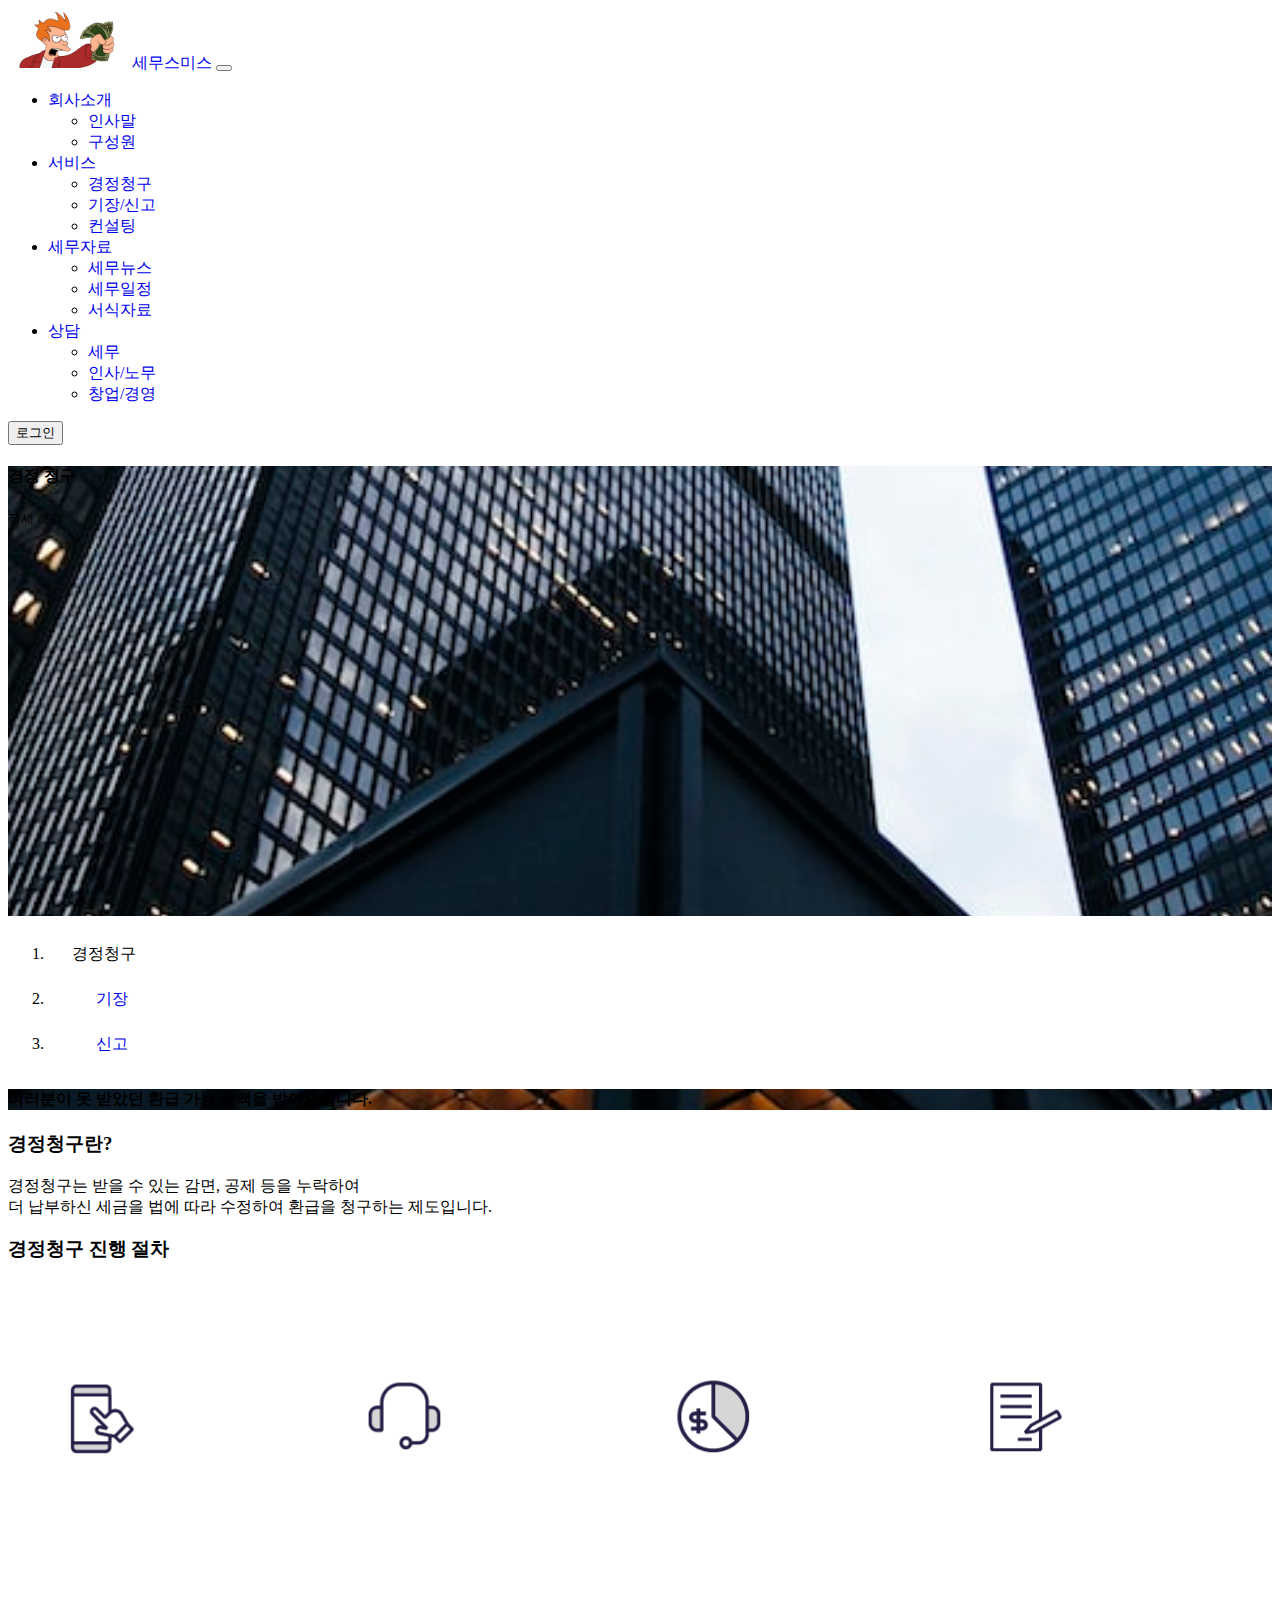
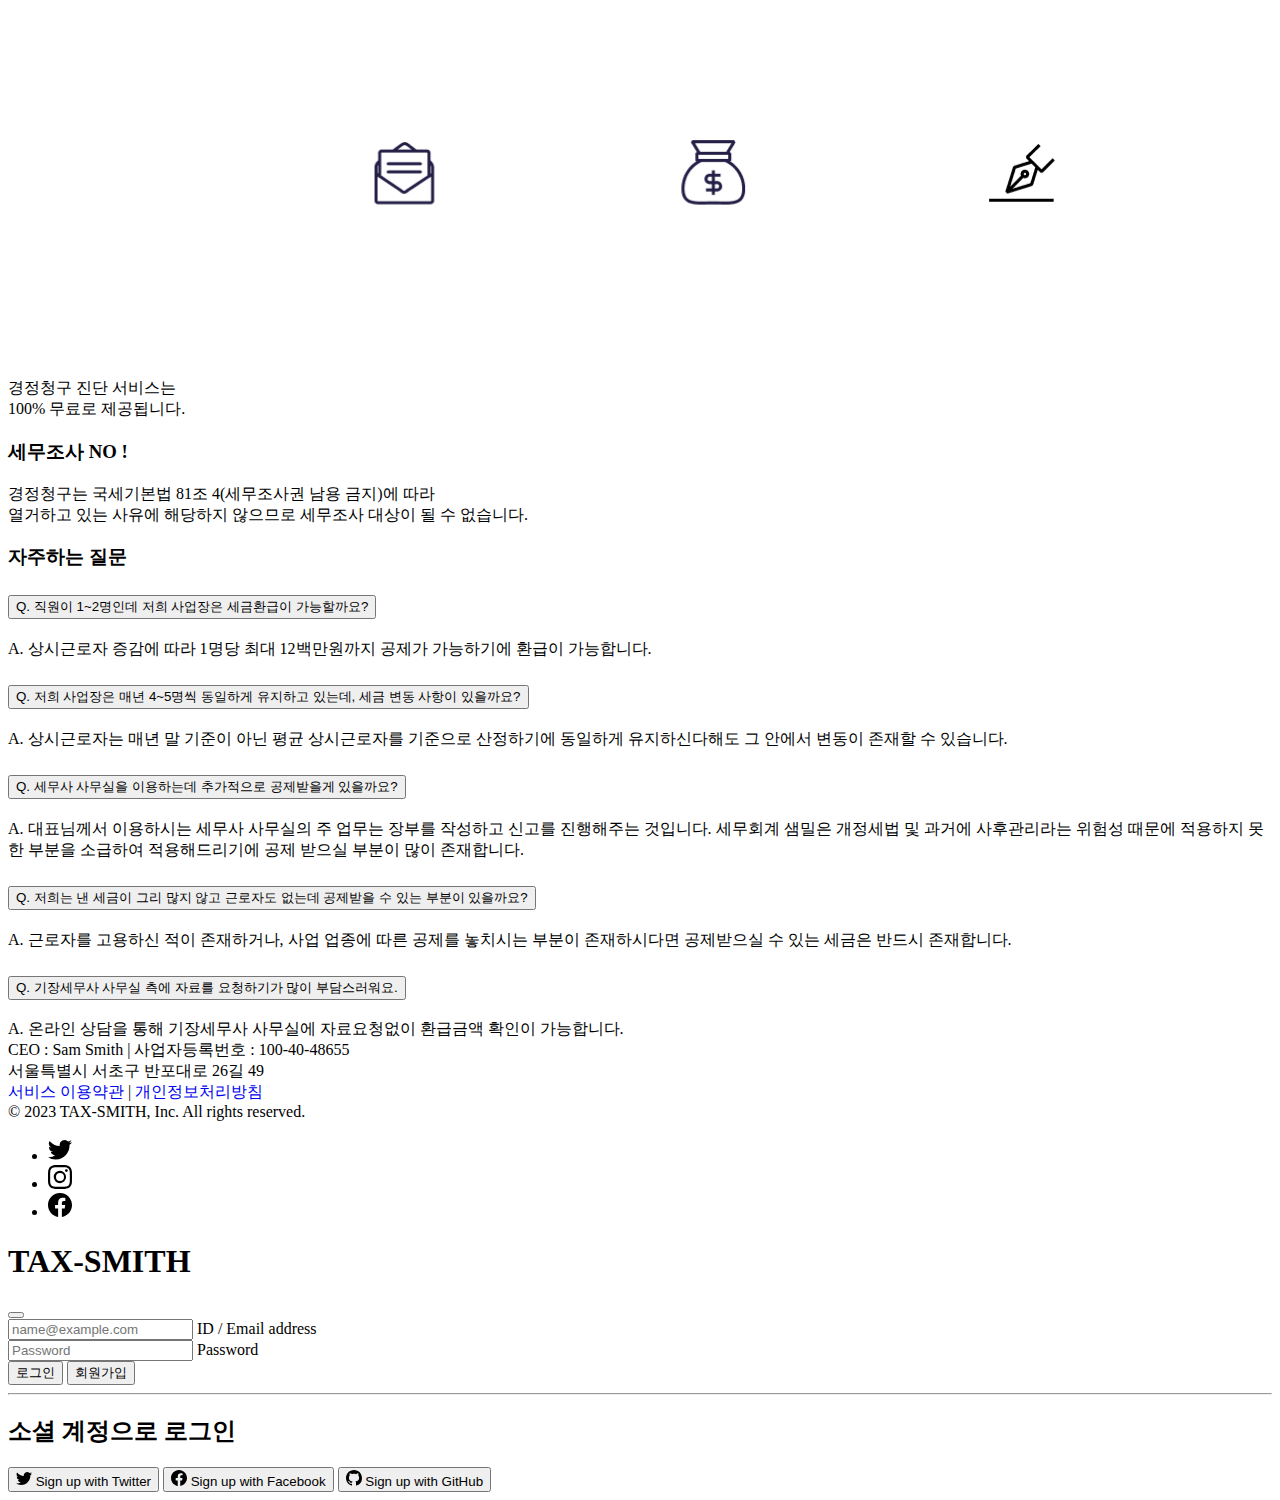
<file: taxs/claim.html>
<!DOCTYPE html>
<html lang="ko">

<head>
  <meta charset="UTF-8">
  <meta name="viewport" content="width=device-width, initial-scale=1.0">
  <title>TAX-SMITH</title>
  <link rel="stylesheet" href="../static/css/basic.css">
  <link rel="stylesheet" href="../static/css/hovers.css">
  <link href="https://cdn.jsdelivr.net/npm/bootstrap@5.3.0/dist/css/bootstrap.min.css" rel="stylesheet" integrity="sha384-9ndCyUaIbzAi2FUVXJi0CjmCapSmO7SnpJef0486qhLnuZ2cdeRhO02iuK6FUUVM" crossorigin="anonymous">
  <script src="https://cdn.jsdelivr.net/npm/bootstrap@5.3.0/dist/js/bootstrap.bundle.min.js" integrity="sha384-geWF76RCwLtnZ8qwWowPQNguL3RmwHVBC9FhGdlKrxdiJJigb/j/68SIy3Te4Bkz" crossorigin="anonymous"></script>
</head>

<body>

  <!-- icons -->
  <svg xmlns="http://www.w3.org/2000/svg" style="display: none;">
    <symbol id="facebook" viewBox="0 0 16 16">
      <path d="M16 8.049c0-4.446-3.582-8.05-8-8.05C3.58 0-.002 3.603-.002 8.05c0 4.017 2.926 7.347 6.75 7.951v-5.625h-2.03V8.05H6.75V6.275c0-2.017 1.195-3.131 3.022-3.131.876 0 1.791.157 1.791.157v1.98h-1.009c-.993 0-1.303.621-1.303 1.258v1.51h2.218l-.354 2.326H9.25V16c3.824-.604 6.75-3.934 6.75-7.951z" />
    </symbol>
    <symbol id="instagram" viewBox="0 0 16 16">
      <path d="M8 0C5.829 0 5.556.01 4.703.048 3.85.088 3.269.222 2.76.42a3.917 3.917 0 0 0-1.417.923A3.927 3.927 0 0 0 .42 2.76C.222 3.268.087 3.85.048 4.7.01 5.555 0 5.827 0 8.001c0 2.172.01 2.444.048 3.297.04.852.174 1.433.372 1.942.205.526.478.972.923 1.417.444.445.89.719 1.416.923.51.198 1.09.333 1.942.372C5.555 15.99 5.827 16 8 16s2.444-.01 3.298-.048c.851-.04 1.434-.174 1.943-.372a3.916 3.916 0 0 0 1.416-.923c.445-.445.718-.891.923-1.417.197-.509.332-1.09.372-1.942C15.99 10.445 16 10.173 16 8s-.01-2.445-.048-3.299c-.04-.851-.175-1.433-.372-1.941a3.926 3.926 0 0 0-.923-1.417A3.911 3.911 0 0 0 13.24.42c-.51-.198-1.092-.333-1.943-.372C10.443.01 10.172 0 7.998 0h.003zm-.717 1.442h.718c2.136 0 2.389.007 3.232.046.78.035 1.204.166 1.486.275.373.145.64.319.92.599.28.28.453.546.598.92.11.281.24.705.275 1.485.039.843.047 1.096.047 3.231s-.008 2.389-.047 3.232c-.035.78-.166 1.203-.275 1.485a2.47 2.47 0 0 1-.599.919c-.28.28-.546.453-.92.598-.28.11-.704.24-1.485.276-.843.038-1.096.047-3.232.047s-2.39-.009-3.233-.047c-.78-.036-1.203-.166-1.485-.276a2.478 2.478 0 0 1-.92-.598 2.48 2.48 0 0 1-.6-.92c-.109-.281-.24-.705-.275-1.485-.038-.843-.046-1.096-.046-3.233 0-2.136.008-2.388.046-3.231.036-.78.166-1.204.276-1.486.145-.373.319-.64.599-.92.28-.28.546-.453.92-.598.282-.11.705-.24 1.485-.276.738-.034 1.024-.044 2.515-.045v.002zm4.988 1.328a.96.96 0 1 0 0 1.92.96.96 0 0 0 0-1.92zm-4.27 1.122a4.109 4.109 0 1 0 0 8.217 4.109 4.109 0 0 0 0-8.217zm0 1.441a2.667 2.667 0 1 1 0 5.334 2.667 2.667 0 0 1 0-5.334z" />
    </symbol>
    <symbol id="twitter" viewBox="0 0 16 16">
      <path d="M5.026 15c6.038 0 9.341-5.003 9.341-9.334 0-.14 0-.282-.006-.422A6.685 6.685 0 0 0 16 3.542a6.658 6.658 0 0 1-1.889.518 3.301 3.301 0 0 0 1.447-1.817 6.533 6.533 0 0 1-2.087.793A3.286 3.286 0 0 0 7.875 6.03a9.325 9.325 0 0 1-6.767-3.429 3.289 3.289 0 0 0 1.018 4.382A3.323 3.323 0 0 1 .64 6.575v.045a3.288 3.288 0 0 0 2.632 3.218 3.203 3.203 0 0 1-.865.115 3.23 3.23 0 0 1-.614-.057 3.283 3.283 0 0 0 3.067 2.277A6.588 6.588 0 0 1 .78 13.58a6.32 6.32 0 0 1-.78-.045A9.344 9.344 0 0 0 5.026 15z" />
    </symbol>
    <symbol id="github" viewBox="0 0 16 16">
      <path d="M8 0C3.58 0 0 3.58 0 8c0 3.54 2.29 6.53 5.47 7.59.4.07.55-.17.55-.38 0-.19-.01-.82-.01-1.49-2.01.37-2.53-.49-2.69-.94-.09-.23-.48-.94-.82-1.13-.28-.15-.68-.52-.01-.53.63-.01 1.08.58 1.23.82.72 1.21 1.87.87 2.33.66.07-.52.28-.87.51-1.07-1.78-.2-3.64-.89-3.64-3.95 0-.87.31-1.59.82-2.15-.08-.2-.36-1.02.08-2.12 0 0 .67-.21 2.2.82.64-.18 1.32-.27 2-.27.68 0 1.36.09 2 .27 1.53-1.04 2.2-.82 2.2-.82.44 1.1.16 1.92.08 2.12.51.56.82 1.27.82 2.15 0 3.07-1.87 3.75-3.65 3.95.29.25.54.73.54 1.48 0 1.07-.01 1.93-.01 2.2 0 .21.15.46.55.38A8.012 8.012 0 0 0 16 8c0-4.42-3.58-8-8-8z"/>
    </symbol>
    <symbol id="arrowup" viewBox="0 0 16 16">
      <path d="M8 15a.5.5 0 0 0 .5-.5V2.707l3.146 3.147a.5.5 0 0 0 .708-.708l-4-4a.5.5 0 0 0-.708 0l-4 4a.5.5 0 1 0 .708.708L7.5 2.707V14.5a.5.5 0 0 0 .5.5z"/>
    </symbol>
    <symbol id="house" viewBox="0 0 16 16">
      <path d="M6.5 14.5v-3.505c0-.245.25-.495.5-.495h2c.25 0 .5.25.5.5v3.5a.5.5 0 0 0 .5.5h4a.5.5 0 0 0 .5-.5v-7a.5.5 0 0 0-.146-.354L13 5.793V2.5a.5.5 0 0 0-.5-.5h-1a.5.5 0 0 0-.5.5v1.293L8.354 1.146a.5.5 0 0 0-.708 0l-6 6A.5.5 0 0 0 1.5 7.5v7a.5.5 0 0 0 .5.5h4a.5.5 0 0 0 .5-.5z"/>
    </symbol>
  </svg>

  <!-- s : whole container -->
  <div class="container-xxl m-0 p-0 m-auto">

    <!-- s : header nav -->
    <header>
      <nav class="navbar navbar-expand-md">
        <a class="navbar-brand" href="../index.html">
          <img src="../img/logo.png" alt="Logo" width="120" height="60" class="d-inline-block">
          세무스미스
        </a>
        <!-- s : hamberger button -->
        <button class="navbar-toggler m-3" type="button" data-bs-toggle="collapse" data-bs-target="#navbarSupportedContent" aria-controls="navbarSupportedContent" aria-expanded="false" aria-label="Toggle navigation">
          <span class="navbar-toggler-icon"></span>
        </button>
        <!-- e : hamberger button -->
        <div class="collapse navbar-collapse" id="navbarSupportedContent">
          <ul class="navbar-nav m-auto">
            <li class="nav-item dropdown mx-1">
              <a class="nav-link dropdown-toggle" href="#" role="button" data-bs-toggle="dropdown" aria-expanded="false" aria-haspopup="true">
                회사소개
              </a>
              <ul class="dropdown-menu shadow">
                <li><a class="dropdown-item" href="../about.html">인사말</a></li>
                <li><a class="dropdown-item" href="../team.html">구성원</a></li>
              </ul>
            </li>
            <li class="nav-item dropdown mx-1">
              <a class="nav-link dropdown-toggle" href="#" role="button" data-bs-toggle="dropdown" aria-expanded="false">
                서비스
              </a>
              <ul class="dropdown-menu shadow">
                <li><a class="dropdown-item" href="#">경정청구</a></li>
                <li><a class="dropdown-item" href="#">기장/신고</a></li>
                <li><a class="dropdown-item" href="#">컨설팅</a></li>
              </ul>
            </li>
            <li class="nav-item dropdown mx-1">
              <a class="nav-link dropdown-toggle" href="#" role="button" data-bs-toggle="dropdown" aria-expanded="false">
                세무자료
              </a>
              <ul class="dropdown-menu shadow">
                <li><a class="dropdown-item" href="#">세무뉴스</a></li>
                <li><a class="dropdown-item" href="#">세무일정</a></li>
                <li><a class="dropdown-item" href="#">서식자료</a></li>
              </ul>
            </li>
            <li class="nav-item dropdown mx-1">
              <a class="nav-link dropdown-toggle" href="#" role="button" data-bs-toggle="dropdown" aria-expanded="false">
                상담
              </a>
              <ul class="dropdown-menu shadow">
                <li><a class="dropdown-item" href="#">세무</a></li>
                <li><a class="dropdown-item" href="#">인사/노무</a></li>
                <li><a class="dropdown-item" href="#">창업/경영</a></li>
              </ul>
            </li>
          </ul>
          <button type="button" class="btn btn-outline-secondary me-5" data-bs-toggle="modal" data-bs-target="#modalLogin">로그인</button>
        </div>
      </nav>
    </header>
    <!-- e : header nav -->

    <!-- s : main area -->
    <main>

      <div class="claim d-flex align-items-center justify-content-center bg-body-secondary bg-opacity-50">
        <div class="text-center">
          <h4 class="fw-bold">경정 청구</h4>
          <small class="fw-light">절세 해결</small>
        </div>
      </div>

      <div class="container my-5">
        <nav aria-label="breadcrumb">
          <ol class="breadcrumb breadcrumb-custom overflow-hidden text-center bg-body-tertiary border rounded-3">
            <li class="breadcrumb-item" aria-current="page">
                경정청구
            </li>
            <li class="breadcrumb-item">
              <a class="link-body-emphasis fw-semibold text-decoration-none" href="#">
                기장
              </a>
            </li>
            <li class="breadcrumb-item">
              <a class="link-body-emphasis fw-semibold text-decoration-none" href="#">
                신고
              </a>
            </li>
          </ol>
        </nav>
      </div>

      <div class="claim-01 text-center m-3 p-3">
        <h4 class="fw-bold">여러분이 못 받았던 환급 가능 세액을 받아드립니다.</h4>
      </div>

      <div class="text-center">
        <h3>경정청구란?</h3>
        <p>경정청구는 받을 수 있는 감면, 공제 등을 누락하여<br/>
          더 납부하신 세금을 법에 따라 수정하여 환급을 청구하는 제도입니다.</p>
      </div>

      <div class="container">
        <div class="text-center">
          <h3>경정청구 진행 절차</h3>
          <img src="../img/process.png" style="width: 100%;" alt="process">
          <p>경정청구 진단 서비스는<br/>
            100% 무료로 제공됩니다.</p>
        </div>
        <div class="text-center border-top p-3">
          <h3>세무조사 NO !</h3>
          <p>경정청구는 국세기본법 81조 4(세무조사권 남용 금지)에 따라<br/>
            열거하고 있는 사유에 해당하지 않으므로 세무조사 대상이 될 수 없습니다.</p>
        </div>
        <div>
          <div class="accordion" id="accordionPanelsStayOpenExample">
            <h3>자주하는 질문</h3>
            <div class="accordion-item">
              <h2 class="accordion-header">
                <button class="accordion-button collapsed" type="button" data-bs-toggle="collapse" data-bs-target="#panelsStayOpen-collapseOne" aria-expanded="false" aria-controls="panelsStayOpen-collapseOne">
                  Q. 직원이 1~2명인데 저희 사업장은 세금환급이 가능할까요?
                </button>
              </h2>
              <div id="panelsStayOpen-collapseOne" class="accordion-collapse collapse">
                <div class="accordion-body">
                  <span>A. 상시근로자 증감에 따라 1명당 최대 12백만원까지 공제가 가능하기에 환급이 가능합니다.</span>
                </div>
              </div>
            </div>
            <div class="accordion-item">
              <h2 class="accordion-header">
                <button class="accordion-button collapsed" type="button" data-bs-toggle="collapse" data-bs-target="#panelsStayOpen-collapseTwo" aria-expanded="false" aria-controls="panelsStayOpen-collapseTwo">
                  Q. 저희 사업장은 매년 4~5명씩 동일하게 유지하고 있는데, 세금 변동 사항이 있을까요?
                </button>
              </h2>
              <div id="panelsStayOpen-collapseTwo" class="accordion-collapse collapse">
                <div class="accordion-body">
                  <span>A. 상시근로자는 매년 말 기준이 아닌 평균 상시근로자를 기준으로 산정하기에 동일하게 유지하신다해도 그 안에서 변동이 존재할 수 있습니다.</span>
                </div>
              </div>
            </div>
            <div class="accordion-item">
              <h2 class="accordion-header">
                <button class="accordion-button collapsed" type="button" data-bs-toggle="collapse" data-bs-target="#panelsStayOpen-collapseThree" aria-expanded="false" aria-controls="panelsStayOpen-collapseThree">
                  Q. 세무사 사무실을 이용하는데 추가적으로 공제받을게 있을까요?
                </button>
              </h2>
              <div id="panelsStayOpen-collapseThree" class="accordion-collapse collapse">
                <div class="accordion-body">
                  <span>A. 대표님께서 이용하시는 세무사 사무실의 주 업무는 장부를 작성하고 신고를 진행해주는 것입니다. 세무회계 샘밀은 개정세법 및 과거에 사후관리라는 위험성 때문에 적용하지 못한 부분을 소급하여 적용해드리기에 공제 받으실 부분이 많이 존재합니다.</span>
                </div>
              </div>
            </div>
            <div class="accordion-item">
              <h2 class="accordion-header">
                <button class="accordion-button collapsed" type="button" data-bs-toggle="collapse" data-bs-target="#panelsStayOpen-collapseFour" aria-expanded="false" aria-controls="panelsStayOpen-collapseFour">
                  Q. 저희는 낸 세금이 그리 많지 않고 근로자도 없는데 공제받을 수 있는 부분이 있을까요?
                </button>
              </h2>
              <div id="panelsStayOpen-collapseFour" class="accordion-collapse collapse">
                <div class="accordion-body">
                  <span>A. 근로자를 고용하신 적이 존재하거나, 사업 업종에 따른 공제를 놓치시는 부분이 존재하시다면 공제받으실 수 있는 세금은 반드시 존재합니다.</span>
                </div>
              </div>
            </div>
            <div class="accordion-item">
              <h2 class="accordion-header">
                <button class="accordion-button collapsed" type="button" data-bs-toggle="collapse" data-bs-target="#panelsStayOpen-collapseFive" aria-expanded="false" aria-controls="panelsStayOpen-collapseFive">
                  Q. 기장세무사 사무실 측에 자료를 요청하기가 많이 부담스러워요.
                </button>
              </h2>
              <div id="panelsStayOpen-collapseFive" class="accordion-collapse collapse">
                <div class="accordion-body">
                  <span>A. 온라인 상담을 통해 기장세무사 사무실에 자료요청없이 환급금액 확인이 가능합니다.</span>
                </div>
              </div>
            </div>
          </div>
        </div>
      </div>

    </main>
    <!-- e: main area -->

    <!-- s : footer -->
    <footer class="container-fluid">
      <div class="d-flex flex-wrap justify-content-around align-items-center py-4 my-2 border-top">
        <div class="col-md-5 d-flex justify-content-between align-items-center">
          <div>
            <span>CEO : Sam Smith | 사업자등록번호 : 100-40-48655<br/>
              서울특별시 서초구 반포대로 26길 49</span><br/>
          <a href="/docs/service">서비스 이용약관</a> | 
          <a href="/docs/privacy">개인정보처리방침</a>
          </div>
        </div>
        <span class="text-body-secondary">&copy; 2023 TAX-SMITH, Inc. All rights reserved.</span><br>
        <ul class="col-md-2 mt-3 justify-content-end list-unstyled d-flex">
          <li class="ms-3"><a class="text-body-secondary" href="#">
            <svg class="bi" width="24" height="24">
                <use xlink:href="#twitter" />
              </svg></a></li>
          <li class="ms-3"><a class="text-body-secondary" href="#">
            <svg class="bi" width="24" height="24">
                <use xlink:href="#instagram" />
              </svg></a></li>
          <li class="ms-3"><a class="text-body-secondary" href="#">
            <svg class="bi" width="24" height="24">
                <use xlink:href="#facebook" />
              </svg></a></li>
        </ul>
      </div>
    </footer>
    <!-- e : footer -->
    
    <button type="button" class="btn btn-light" id="btn-to-top">
      <svg class="bi" width="16" height="16"><use xlink:href="#arrowup"/></svg>
    </button>

  <!-- s : modal -->
  <div class="modal fade modal-sheet position-fixed p-4 py-md-5" tabindex="-1" role="dialog" id="modalLogin">
    <div class="modal-dialog" role="document">
      <div class="modal-content rounded-4 shadow">
        <div class="modal-header p-5 pb-4 border-bottom-0">
          <h1 class="fw-bold mb-0 fs-2">TAX-SMITH</h1>
          <button type="button" class="btn-close" data-bs-dismiss="modal" aria-label="Close"></button>
        </div>
  
        <div class="modal-body p-5 pt-0">
          <form class="">
            <div class="form-floating mb-3">
              <input type="email" class="form-control rounded-3" id="floatingInput" placeholder="name@example.com">
              <label for="floatingInput">ID / Email address</label>
            </div>
            <div class="form-floating mb-3">
              <input type="password" class="form-control rounded-3" id="floatingPassword" placeholder="Password">
              <label for="floatingPassword">Password</label>
            </div>
            <button class="w-100 mb-2 btn btn-lg rounded-3 btn-primary" type="submit">로그인</button>
            <button class="w-100 mb-2 btn btn-lg rounded-3 btn-secondary" type="submit">회원가입</button>
            <small class="text-body-secondary"></small>
            <hr class="my-3">
            <h2 class="fs-5 fw-bold mb-3">소셜 계정으로 로그인</h2>
            <button class="w-100 py-2 mb-2 btn btn-outline-secondary rounded-3" type="submit">
              <svg class="bi me-1" width="16" height="16"><use xlink:href="#twitter"/></svg>
              Sign up with Twitter
            </button>
            <button class="w-100 py-2 mb-2 btn btn-outline-primary rounded-3" type="submit">
              <svg class="bi me-1" width="16" height="16"><use xlink:href="#facebook"/></svg>
              Sign up with Facebook
            </button>
            <button class="w-100 py-2 mb-2 btn btn-outline-secondary rounded-3" type="submit">
              <svg class="bi me-1" width="16" height="16"><use xlink:href="#github"/></svg>
              Sign up with GitHub
            </button>
          </form>
        </div>
      </div>
    </div>
  </div>
  <!-- e : modal -->

  </div>
  <!-- e : whole container -->
</body>

<script src="../static/js/javaScript.js"></script>

</html>
</file>
<file: static/css/basic.css>
/* S : Global CSS */
#btn-to-top {
  position: fixed;
  bottom: 6rem;
  right: 3rem;
  display: none;
  border-radius: 50%;
}

a,
small {
  text-decoration: none !important;
}

.min-max-400 {
  min-height: 400px;
  max-height: 400px;
}
/* E : Global CSS */


/* S : About CSS */
.about {
  background: no-repeat center/200% url("../../img/bg/bg03.jpg");
  background-blend-mode: lighten;
  height: 50vh;
}

.about-card01 {
  background: no-repeat center url("../../img/bg/bg06.jpg");
}

.about-card02 {
  background: no-repeat center url("../../img/bg/bg04.jpg");
}

.about-card03 {
  background: no-repeat center url("../../img/bg/bg05.jpg");
}

.about-card04 {
  background: no-repeat center url("../../img/bg/bg02.jpg");
}
/* E : About CSS */


/* S : TEAM CSS */
.team {
  background: no-repeat center/300% url("../../img/bg/bg01.jpg") fixed;
  background-blend-mode: lighten;
  height: 50vh;
}

.team-info {
  box-shadow: 0rem 0rem 0.2rem rgba(0, 0, 0, 1);
}
/* E : TEAM CSS */


/* S : INQUIRY CSS */

.inquiry {
  background: no-repeat center/300% url("../../img/bg/bg01.jpg") fixed;
  background-blend-mode: lighten;
  height: 50vh;
}

/* E : INQUIRY CSS */


/* S : CLAIM CSS */
.claim {
  background: no-repeat center/300% url("../../img/bg/bg03.jpg") fixed;
  background-blend-mode: lighten;
  height: 50vh;
}

.claim-01 {
  background: no-repeat center/300% url("../../img/bg/bg03.jpg") fixed;
  background-blend-mode: lighten;
}
/* E : CLAIM CSS */


/* S : AGENCY CSS */
.agency {
  background: no-repeat center/300% url("../../img/bg/bg05.jpg") fixed;
  background-blend-mode: lighten;
  height: 50vh;
}

.agency-01 {
  background: no-repeat center/300% url("../../img/bg/bg05.jpg") fixed;
  background-blend-mode: lighten;
}
/* E : AGENCY CSS */


/* S : CONSULTING CSS */
.consulting {
  background: no-repeat center/180% url("../../img/bg/bg02.jpg");
  background-blend-mode: lighten;
  height: 50vh;
}

/* E : CONSULTING CSS */


/* S : DATA CSS */

.boardData {
  background: no-repeat center/180% url("../../img/bg/bg04.jpg");
  background-blend-mode: lighten;
  height: 50vh;
}

/* E : DATA CSS */


/* S : INSIDE CSS */

.boardInside {
  background: no-repeat center/180% url("../../img/bg/bg07.jpg");
  background-blend-mode: lighten;
  height: 50vh;
}

/* E : INSIDE CSS */


/* S : NEWS CSS */

.boardNews {
  background: no-repeat center/180% url("../../img/bg/bg02.jpg");
  background-blend-mode: lighten;
  height: 50vh;
}

/* E : NEWS CSS */


/* S : BreadCrumb CSS */
.breadcrumb-custom .breadcrumb-item {
  position: relative;
  flex-grow: 1;
  padding: .75rem 3rem;
}

.breadcrumb-custom .breadcrumb-item::before {
  display: none;
}

.breadcrumb-custom .breadcrumb-item::after {
  position: absolute;
  top: 50%;
  right: -25px;
  display: inline-block;
  width: 50px;
  height: 50px;
  margin-top: -25px;
  content: "";
  border-top-right-radius: .5rem;
  transform: scale(.707) rotate(45deg);
}

.breadcrumb-custom .breadcrumb-item:first-child {
  padding-left: 1.5rem;
}

.breadcrumb-custom .breadcrumb-item:last-child {
  padding-right: 1.5rem;
}

.breadcrumb-custom .breadcrumb-item:last-child::after {
  display: none;
}
/* E : BreadCrumb CSS */
</file>
<file: static/css/hovers.css>
.card {
  transition: all 200ms;
}
.card:hover{
  box-shadow: 0.2rem 0.2rem 0.5rem rgba(0,0,0,0.5);
  transform: scale(1.05);
}
/* S : dropdown */
.dropdown:hover, .dropdown-item:hover {
  font-weight: bolder;
}
/* E : dropdown */

/* S : AGENCY CSS */
.agency-item {
  transition: all 500ms linear;
}
.agency-item:hover {
  box-shadow: 0 0 2rem rgba(0,0,0,1);
  transform: scale(1.05);
}
/* E : AGENCY CSS */
</file>
